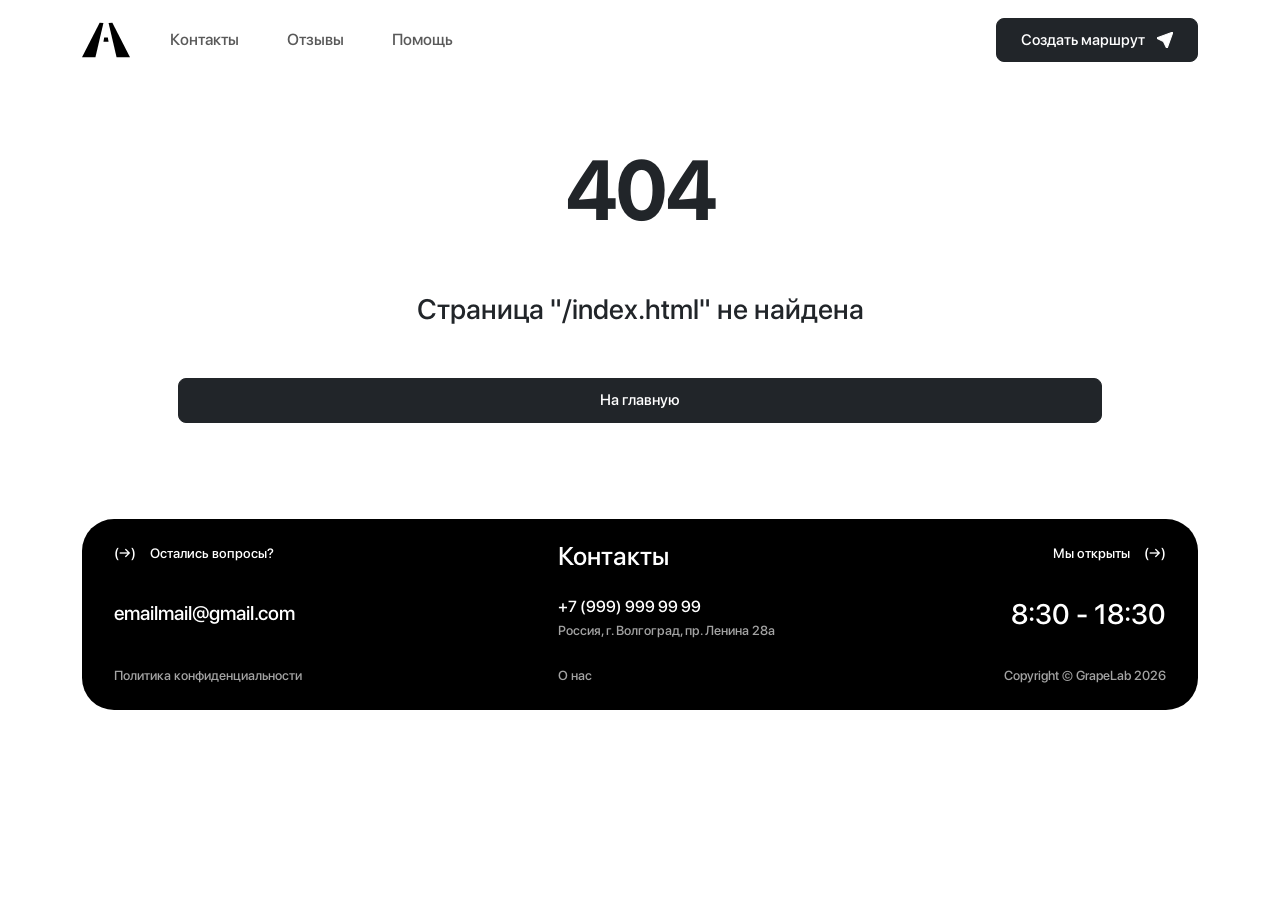
<file: index.html>
<!doctype html>
<html lang="en">
  <head>
    <meta charset="UTF-8" />
    <link rel="icon" type="image/svg+xml" href="/logo/way-minilogo-site.svg" />
    <meta name="viewport" content="width=device-width, initial-scale=1.0" />
    <title>WAY | Choose your travel</title>
    <script type="module" crossorigin src="/assets/index-leh6WQM9.js"></script>
    <link rel="stylesheet" crossorigin href="/assets/index-CyxxA2Vv.css">
  </head>
  <body>
    <div id="root"></div>
  </body>
</html>
</file>
<file: assets/index-CyxxA2Vv.css>
@charset "UTF-8";@font-face{font-family:SF-Pro-Display-Medium;src:url(/fonts/SFProDisplay/SF-Pro-Display-Medium.otf) format("opentype");font-display:swap}html{overflow-y:scroll;scrollbar-width:none;-ms-overflow-style:none}html::-webkit-scrollbar{display:none}:root{--bs-body-font-family: "SF-Pro-Display-Medium" !important;--bs-body-font-size: 1.125rem}body{min-width:20rem}.footer-shell{width:100%;padding:clamp(1.45rem,2vw,2rem) clamp(1.5rem,2.5vw,2.6rem) clamp(1.35rem,2vw,1.9rem);background:#000;color:#fff;border-radius:32px}.footer-grid{display:grid;grid-template-columns:minmax(0,1.05fr) minmax(0,.9fr) minmax(0,.9fr);gap:clamp(1.25rem,2.4vw,2.75rem);align-items:stretch}.footer-column{min-width:0;min-height:clamp(140px,10vw,180px);display:grid;grid-template-rows:auto 1fr auto;row-gap:clamp(.65rem,1vw,1rem)}.footer-column-center{justify-self:center}.footer-column-right{align-items:flex-end;justify-self:end;text-align:right}.footer-top{align-self:start}.footer-main{align-self:center}.footer-eyebrow{display:flex;align-items:center;gap:.85rem;font-size:clamp(.85rem,.9vw,1rem);line-height:1.2}.footer-eyebrow-right{justify-content:flex-end}.footer-arrow{font-size:clamp(.9rem,1vw,1.1rem)}.footer-email,.footer-phone{color:#fff;text-decoration:none}.footer-email{font-size:clamp(1.2rem,1.55vw,1.85rem);line-height:1.08;white-space:nowrap}.footer-title{margin:0;font-size:clamp(1.55rem,2vw,2.35rem);line-height:1;font-weight:500}.footer-contact-block{display:grid;row-gap:.4rem}.footer-phone{font-size:clamp(1rem,1.2vw,1.35rem);line-height:1.2}.footer-hours{margin:0;font-size:clamp(1.7rem,2.2vw,2.65rem);line-height:1;font-weight:500}.footer-muted{color:#ffffffa3;font-size:clamp(.82rem,.9vw,1rem);line-height:1.35}.footer-address{margin:0;max-width:none;white-space:nowrap}.footer-bottom-note{align-self:end;padding-top:0}@media(max-width:991.98px){.footer-grid{grid-template-columns:1fr}.footer-column,.footer-column-center,.footer-column-right{min-height:auto;align-items:center;justify-self:stretch;text-align:center;grid-template-rows:auto auto auto;row-gap:.75rem}.footer-email{white-space:normal}.footer-eyebrow,.footer-eyebrow-right{justify-content:center}.footer-address{white-space:normal}.footer-bottom-note{padding-top:0}}:root,:host{--ol-background-color: white;--ol-accent-background-color: #F5F5F5;--ol-subtle-background-color: rgba(128, 128, 128, .25);--ol-partial-background-color: rgba(255, 255, 255, .75);--ol-foreground-color: #333333;--ol-subtle-foreground-color: #666666;--ol-brand-color: #00AAFF}.ol-box{box-sizing:border-box;border-radius:2px;border:1.5px solid var(--ol-background-color);background-color:var(--ol-partial-background-color)}.ol-mouse-position{top:8px;right:8px;position:absolute}.ol-scale-line{background:var(--ol-partial-background-color);border-radius:4px;bottom:8px;left:8px;padding:2px;position:absolute}.ol-scale-line-inner{border:1px solid var(--ol-subtle-foreground-color);border-top:none;color:var(--ol-foreground-color);font-size:10px;text-align:center;margin:1px;will-change:contents,width;transition:all .25s}.ol-scale-bar{position:absolute;bottom:8px;left:8px}.ol-scale-bar-inner{display:flex}.ol-scale-step-marker{width:1px;height:15px;background-color:var(--ol-foreground-color);float:right;z-index:10}.ol-scale-step-text{position:absolute;bottom:-5px;font-size:10px;z-index:11;color:var(--ol-foreground-color);text-shadow:-1.5px 0 var(--ol-partial-background-color),0 1.5px var(--ol-partial-background-color),1.5px 0 var(--ol-partial-background-color),0 -1.5px var(--ol-partial-background-color)}.ol-scale-text{position:absolute;font-size:12px;text-align:center;bottom:25px;color:var(--ol-foreground-color);text-shadow:-1.5px 0 var(--ol-partial-background-color),0 1.5px var(--ol-partial-background-color),1.5px 0 var(--ol-partial-background-color),0 -1.5px var(--ol-partial-background-color)}.ol-scale-singlebar{position:relative;height:10px;z-index:9;box-sizing:border-box;border:1px solid var(--ol-foreground-color)}.ol-scale-singlebar-even{background-color:var(--ol-subtle-foreground-color)}.ol-scale-singlebar-odd{background-color:var(--ol-background-color)}.ol-unsupported{display:none}.ol-viewport,.ol-unselectable{-webkit-touch-callout:none;-webkit-user-select:none;-moz-user-select:none;user-select:none;-webkit-tap-highlight-color:transparent}.ol-viewport canvas{all:unset;overflow:hidden}.ol-viewport{touch-action:pan-x pan-y}.ol-selectable{-webkit-touch-callout:default;-webkit-user-select:text;-moz-user-select:text;user-select:text}.ol-grabbing{cursor:-webkit-grabbing;cursor:-moz-grabbing;cursor:grabbing}.ol-grab{cursor:move;cursor:-webkit-grab;cursor:-moz-grab;cursor:grab}.ol-control{position:absolute;background-color:var(--ol-subtle-background-color);border-radius:4px}.ol-zoom{top:.5em;left:.5em}.ol-rotate{top:.5em;right:.5em;transition:opacity .25s linear,visibility 0s linear}.ol-rotate.ol-hidden{opacity:0;visibility:hidden;transition:opacity .25s linear,visibility 0s linear .25s}.ol-zoom-extent{top:4.643em;left:.5em}.ol-full-screen{right:.5em;top:.5em}.ol-control button{display:block;margin:1px;padding:0;color:var(--ol-subtle-foreground-color);font-weight:700;text-decoration:none;font-size:inherit;text-align:center;height:1.375em;width:1.375em;line-height:.4em;background-color:var(--ol-background-color);border:none;border-radius:2px}.ol-control button::-moz-focus-inner{border:none;padding:0}.ol-zoom-extent button{line-height:1.4em}.ol-compass{display:block;font-weight:400;will-change:transform}.ol-touch .ol-control button{font-size:1.5em}.ol-touch .ol-zoom-extent{top:5.5em}.ol-control button:hover,.ol-control button:focus{text-decoration:none;outline:1px solid var(--ol-subtle-foreground-color);color:var(--ol-foreground-color)}.ol-zoom .ol-zoom-in{border-radius:2px 2px 0 0}.ol-zoom .ol-zoom-out{border-radius:0 0 2px 2px}.ol-attribution{text-align:right;bottom:.5em;right:.5em;max-width:calc(100% - 1.3em);display:flex;flex-flow:row-reverse;align-items:center}.ol-attribution a{color:var(--ol-subtle-foreground-color);text-decoration:none}.ol-attribution ul{margin:0;padding:1px .5em;color:var(--ol-foreground-color);text-shadow:0 0 2px var(--ol-background-color);font-size:12px}.ol-attribution li{display:inline;list-style:none}.ol-attribution li:not(:last-child):after{content:" "}.ol-attribution img{max-height:2em;max-width:inherit;vertical-align:middle}.ol-attribution button{flex-shrink:0}.ol-attribution.ol-collapsed ul{display:none}.ol-attribution:not(.ol-collapsed){background:var(--ol-partial-background-color)}.ol-attribution.ol-uncollapsible{bottom:0;right:0;border-radius:4px 0 0}.ol-attribution.ol-uncollapsible img{margin-top:-.2em;max-height:1.6em}.ol-attribution.ol-uncollapsible button{display:none}.ol-zoomslider{top:4.5em;left:.5em;height:200px}.ol-zoomslider button{position:relative;height:10px}.ol-touch .ol-zoomslider{top:5.5em}.ol-overviewmap{left:.5em;bottom:.5em}.ol-overviewmap.ol-uncollapsible{bottom:0;left:0;border-radius:0 4px 0 0}.ol-overviewmap .ol-overviewmap-map,.ol-overviewmap button{display:block}.ol-overviewmap .ol-overviewmap-map{border:1px solid var(--ol-subtle-foreground-color);height:150px;width:150px}.ol-overviewmap:not(.ol-collapsed) button{bottom:0;left:0;position:absolute}.ol-overviewmap.ol-collapsed .ol-overviewmap-map,.ol-overviewmap.ol-uncollapsible button{display:none}.ol-overviewmap:not(.ol-collapsed){background:var(--ol-subtle-background-color)}.ol-overviewmap-box{border:1.5px dotted var(--ol-subtle-foreground-color)}.ol-overviewmap .ol-overviewmap-box:hover{cursor:move}.ol-overviewmap .ol-viewport:hover{cursor:pointer}:root,[data-bs-theme=light]{--bs-blue:#0d6efd;--bs-indigo:#6610f2;--bs-purple:#6f42c1;--bs-pink:#d63384;--bs-red:#dc3545;--bs-orange:#fd7e14;--bs-yellow:#ffc107;--bs-green:#198754;--bs-teal:#20c997;--bs-cyan:#0dcaf0;--bs-black:#000;--bs-white:#fff;--bs-gray:#6c757d;--bs-gray-dark:#343a40;--bs-gray-100:#f8f9fa;--bs-gray-200:#e9ecef;--bs-gray-300:#dee2e6;--bs-gray-400:#ced4da;--bs-gray-500:#adb5bd;--bs-gray-600:#6c757d;--bs-gray-700:#495057;--bs-gray-800:#343a40;--bs-gray-900:#212529;--bs-primary:#0d6efd;--bs-secondary:#6c757d;--bs-success:#198754;--bs-info:#0dcaf0;--bs-warning:#ffc107;--bs-danger:#dc3545;--bs-light:#f8f9fa;--bs-dark:#212529;--bs-primary-rgb:13,110,253;--bs-secondary-rgb:108,117,125;--bs-success-rgb:25,135,84;--bs-info-rgb:13,202,240;--bs-warning-rgb:255,193,7;--bs-danger-rgb:220,53,69;--bs-light-rgb:248,249,250;--bs-dark-rgb:33,37,41;--bs-primary-text-emphasis:#052c65;--bs-secondary-text-emphasis:#2b2f32;--bs-success-text-emphasis:#0a3622;--bs-info-text-emphasis:#055160;--bs-warning-text-emphasis:#664d03;--bs-danger-text-emphasis:#58151c;--bs-light-text-emphasis:#495057;--bs-dark-text-emphasis:#495057;--bs-primary-bg-subtle:#cfe2ff;--bs-secondary-bg-subtle:#e2e3e5;--bs-success-bg-subtle:#d1e7dd;--bs-info-bg-subtle:#cff4fc;--bs-warning-bg-subtle:#fff3cd;--bs-danger-bg-subtle:#f8d7da;--bs-light-bg-subtle:#fcfcfd;--bs-dark-bg-subtle:#ced4da;--bs-primary-border-subtle:#9ec5fe;--bs-secondary-border-subtle:#c4c8cb;--bs-success-border-subtle:#a3cfbb;--bs-info-border-subtle:#9eeaf9;--bs-warning-border-subtle:#ffe69c;--bs-danger-border-subtle:#f1aeb5;--bs-light-border-subtle:#e9ecef;--bs-dark-border-subtle:#adb5bd;--bs-white-rgb:255,255,255;--bs-black-rgb:0,0,0;--bs-font-sans-serif:system-ui,-apple-system,"Segoe UI",Roboto,"Helvetica Neue","Noto Sans","Liberation Sans",Arial,sans-serif,"Apple Color Emoji","Segoe UI Emoji","Segoe UI Symbol","Noto Color Emoji";--bs-font-monospace:SFMono-Regular,Menlo,Monaco,Consolas,"Liberation Mono","Courier New",monospace;--bs-gradient:linear-gradient(180deg, rgba(255, 255, 255, .15), rgba(255, 255, 255, 0));--bs-body-font-family:var(--bs-font-sans-serif);--bs-body-font-size:1rem;--bs-body-font-weight:400;--bs-body-line-height:1.5;--bs-body-color:#212529;--bs-body-color-rgb:33,37,41;--bs-body-bg:#fff;--bs-body-bg-rgb:255,255,255;--bs-emphasis-color:#000;--bs-emphasis-color-rgb:0,0,0;--bs-secondary-color:rgba(33, 37, 41, .75);--bs-secondary-color-rgb:33,37,41;--bs-secondary-bg:#e9ecef;--bs-secondary-bg-rgb:233,236,239;--bs-tertiary-color:rgba(33, 37, 41, .5);--bs-tertiary-color-rgb:33,37,41;--bs-tertiary-bg:#f8f9fa;--bs-tertiary-bg-rgb:248,249,250;--bs-heading-color:inherit;--bs-link-color:#0d6efd;--bs-link-color-rgb:13,110,253;--bs-link-decoration:underline;--bs-link-hover-color:#0a58ca;--bs-link-hover-color-rgb:10,88,202;--bs-code-color:#d63384;--bs-highlight-color:#212529;--bs-highlight-bg:#fff3cd;--bs-border-width:1px;--bs-border-style:solid;--bs-border-color:#dee2e6;--bs-border-color-translucent:rgba(0, 0, 0, .175);--bs-border-radius:.375rem;--bs-border-radius-sm:.25rem;--bs-border-radius-lg:.5rem;--bs-border-radius-xl:1rem;--bs-border-radius-xxl:2rem;--bs-border-radius-2xl:var(--bs-border-radius-xxl);--bs-border-radius-pill:50rem;--bs-box-shadow:0 .5rem 1rem rgba(0, 0, 0, .15);--bs-box-shadow-sm:0 .125rem .25rem rgba(0, 0, 0, .075);--bs-box-shadow-lg:0 1rem 3rem rgba(0, 0, 0, .175);--bs-box-shadow-inset:inset 0 1px 2px rgba(0, 0, 0, .075);--bs-focus-ring-width:.25rem;--bs-focus-ring-opacity:.25;--bs-focus-ring-color:rgba(13, 110, 253, .25);--bs-form-valid-color:#198754;--bs-form-valid-border-color:#198754;--bs-form-invalid-color:#dc3545;--bs-form-invalid-border-color:#dc3545}[data-bs-theme=dark]{color-scheme:dark;--bs-body-color:#dee2e6;--bs-body-color-rgb:222,226,230;--bs-body-bg:#212529;--bs-body-bg-rgb:33,37,41;--bs-emphasis-color:#fff;--bs-emphasis-color-rgb:255,255,255;--bs-secondary-color:rgba(222, 226, 230, .75);--bs-secondary-color-rgb:222,226,230;--bs-secondary-bg:#343a40;--bs-secondary-bg-rgb:52,58,64;--bs-tertiary-color:rgba(222, 226, 230, .5);--bs-tertiary-color-rgb:222,226,230;--bs-tertiary-bg:#2b3035;--bs-tertiary-bg-rgb:43,48,53;--bs-primary-text-emphasis:#6ea8fe;--bs-secondary-text-emphasis:#a7acb1;--bs-success-text-emphasis:#75b798;--bs-info-text-emphasis:#6edff6;--bs-warning-text-emphasis:#ffda6a;--bs-danger-text-emphasis:#ea868f;--bs-light-text-emphasis:#f8f9fa;--bs-dark-text-emphasis:#dee2e6;--bs-primary-bg-subtle:#031633;--bs-secondary-bg-subtle:#161719;--bs-success-bg-subtle:#051b11;--bs-info-bg-subtle:#032830;--bs-warning-bg-subtle:#332701;--bs-danger-bg-subtle:#2c0b0e;--bs-light-bg-subtle:#343a40;--bs-dark-bg-subtle:#1a1d20;--bs-primary-border-subtle:#084298;--bs-secondary-border-subtle:#41464b;--bs-success-border-subtle:#0f5132;--bs-info-border-subtle:#087990;--bs-warning-border-subtle:#997404;--bs-danger-border-subtle:#842029;--bs-light-border-subtle:#495057;--bs-dark-border-subtle:#343a40;--bs-heading-color:inherit;--bs-link-color:#6ea8fe;--bs-link-hover-color:#8bb9fe;--bs-link-color-rgb:110,168,254;--bs-link-hover-color-rgb:139,185,254;--bs-code-color:#e685b5;--bs-highlight-color:#dee2e6;--bs-highlight-bg:#664d03;--bs-border-color:#495057;--bs-border-color-translucent:rgba(255, 255, 255, .15);--bs-form-valid-color:#75b798;--bs-form-valid-border-color:#75b798;--bs-form-invalid-color:#ea868f;--bs-form-invalid-border-color:#ea868f}*,:after,:before{box-sizing:border-box}@media(prefers-reduced-motion:no-preference){:root{scroll-behavior:smooth}}body{margin:0;font-family:var(--bs-body-font-family);font-size:var(--bs-body-font-size);font-weight:var(--bs-body-font-weight);line-height:var(--bs-body-line-height);color:var(--bs-body-color);text-align:var(--bs-body-text-align);background-color:var(--bs-body-bg);-webkit-text-size-adjust:100%;-webkit-tap-highlight-color:transparent}hr{margin:1rem 0;color:inherit;border:0;border-top:var(--bs-border-width) solid;opacity:.25}.h1,.h2,.h3,.h4,.h5,.h6,h1,h2,h3,h4,h5,h6{margin-top:0;margin-bottom:.5rem;font-weight:500;line-height:1.2;color:var(--bs-heading-color)}.h1,h1{font-size:calc(1.375rem + 1.5vw)}@media(min-width:1200px){.h1,h1{font-size:2.5rem}}.h2,h2{font-size:calc(1.325rem + .9vw)}@media(min-width:1200px){.h2,h2{font-size:2rem}}.h3,h3{font-size:calc(1.3rem + .6vw)}@media(min-width:1200px){.h3,h3{font-size:1.75rem}}.h4,h4{font-size:calc(1.275rem + .3vw)}@media(min-width:1200px){.h4,h4{font-size:1.5rem}}.h5,h5{font-size:1.25rem}.h6,h6{font-size:1rem}p{margin-top:0;margin-bottom:1rem}abbr[title]{-webkit-text-decoration:underline dotted;text-decoration:underline dotted;cursor:help;-webkit-text-decoration-skip-ink:none;text-decoration-skip-ink:none}address{margin-bottom:1rem;font-style:normal;line-height:inherit}ol,ul{padding-left:2rem}dl,ol,ul{margin-top:0;margin-bottom:1rem}ol ol,ol ul,ul ol,ul ul{margin-bottom:0}dt{font-weight:700}dd{margin-bottom:.5rem;margin-left:0}blockquote{margin:0 0 1rem}b,strong{font-weight:bolder}.small,small{font-size:.875em}.mark,mark{padding:.1875em;color:var(--bs-highlight-color);background-color:var(--bs-highlight-bg)}sub,sup{position:relative;font-size:.75em;line-height:0;vertical-align:baseline}sub{bottom:-.25em}sup{top:-.5em}a{color:rgba(var(--bs-link-color-rgb),var(--bs-link-opacity,1));text-decoration:underline}a:hover{--bs-link-color-rgb:var(--bs-link-hover-color-rgb)}a:not([href]):not([class]),a:not([href]):not([class]):hover{color:inherit;text-decoration:none}code,kbd,pre,samp{font-family:var(--bs-font-monospace);font-size:1em}pre{display:block;margin-top:0;margin-bottom:1rem;overflow:auto;font-size:.875em}pre code{font-size:inherit;color:inherit;word-break:normal}code{font-size:.875em;color:var(--bs-code-color);word-wrap:break-word}a>code{color:inherit}kbd{padding:.1875rem .375rem;font-size:.875em;color:var(--bs-body-bg);background-color:var(--bs-body-color);border-radius:.25rem}kbd kbd{padding:0;font-size:1em}figure{margin:0 0 1rem}img,svg{vertical-align:middle}table{caption-side:bottom;border-collapse:collapse}caption{padding-top:.5rem;padding-bottom:.5rem;color:var(--bs-secondary-color);text-align:left}th{text-align:inherit;text-align:-webkit-match-parent}tbody,td,tfoot,th,thead,tr{border-color:inherit;border-style:solid;border-width:0}label{display:inline-block}button{border-radius:0}button:focus:not(:focus-visible){outline:0}button,input,optgroup,select,textarea{margin:0;font-family:inherit;font-size:inherit;line-height:inherit}button,select{text-transform:none}[role=button]{cursor:pointer}select{word-wrap:normal}select:disabled{opacity:1}[list]:not([type=date]):not([type=datetime-local]):not([type=month]):not([type=week]):not([type=time])::-webkit-calendar-picker-indicator{display:none!important}[type=button],[type=reset],[type=submit],button{-webkit-appearance:button}[type=button]:not(:disabled),[type=reset]:not(:disabled),[type=submit]:not(:disabled),button:not(:disabled){cursor:pointer}::-moz-focus-inner{padding:0;border-style:none}textarea{resize:vertical}fieldset{min-width:0;padding:0;margin:0;border:0}legend{float:left;width:100%;padding:0;margin-bottom:.5rem;line-height:inherit;font-size:calc(1.275rem + .3vw)}@media(min-width:1200px){legend{font-size:1.5rem}}legend+*{clear:left}::-webkit-datetime-edit-day-field,::-webkit-datetime-edit-fields-wrapper,::-webkit-datetime-edit-hour-field,::-webkit-datetime-edit-minute,::-webkit-datetime-edit-month-field,::-webkit-datetime-edit-text,::-webkit-datetime-edit-year-field{padding:0}::-webkit-inner-spin-button{height:auto}[type=search]{-webkit-appearance:textfield;outline-offset:-2px}[type=search]::-webkit-search-cancel-button{cursor:pointer;filter:grayscale(1)}::-webkit-search-decoration{-webkit-appearance:none}::-webkit-color-swatch-wrapper{padding:0}::-webkit-file-upload-button{font:inherit;-webkit-appearance:button}::file-selector-button{font:inherit;-webkit-appearance:button}output{display:inline-block}iframe{border:0}summary{display:list-item;cursor:pointer}progress{vertical-align:baseline}[hidden]{display:none!important}.lead{font-size:1.25rem;font-weight:300}.display-1{font-weight:300;line-height:1.2;font-size:calc(1.625rem + 4.5vw)}@media(min-width:1200px){.display-1{font-size:5rem}}.display-2{font-weight:300;line-height:1.2;font-size:calc(1.575rem + 3.9vw)}@media(min-width:1200px){.display-2{font-size:4.5rem}}.display-3{font-weight:300;line-height:1.2;font-size:calc(1.525rem + 3.3vw)}@media(min-width:1200px){.display-3{font-size:4rem}}.display-4{font-weight:300;line-height:1.2;font-size:calc(1.475rem + 2.7vw)}@media(min-width:1200px){.display-4{font-size:3.5rem}}.display-5{font-weight:300;line-height:1.2;font-size:calc(1.425rem + 2.1vw)}@media(min-width:1200px){.display-5{font-size:3rem}}.display-6{font-weight:300;line-height:1.2;font-size:calc(1.375rem + 1.5vw)}@media(min-width:1200px){.display-6{font-size:2.5rem}}.list-unstyled,.list-inline{padding-left:0;list-style:none}.list-inline-item{display:inline-block}.list-inline-item:not(:last-child){margin-right:.5rem}.initialism{font-size:.875em;text-transform:uppercase}.blockquote{margin-bottom:1rem;font-size:1.25rem}.blockquote>:last-child{margin-bottom:0}.blockquote-footer{margin-top:-1rem;margin-bottom:1rem;font-size:.875em;color:#6c757d}.blockquote-footer:before{content:"— "}.img-fluid{max-width:100%;height:auto}.img-thumbnail{padding:.25rem;background-color:var(--bs-body-bg);border:var(--bs-border-width) solid var(--bs-border-color);border-radius:var(--bs-border-radius);max-width:100%;height:auto}.figure{display:inline-block}.figure-img{margin-bottom:.5rem;line-height:1}.figure-caption{font-size:.875em;color:var(--bs-secondary-color)}.container,.container-fluid,.container-lg,.container-md,.container-sm,.container-xl,.container-xxl{--bs-gutter-x:1.5rem;--bs-gutter-y:0;width:100%;padding-right:calc(var(--bs-gutter-x) * .5);padding-left:calc(var(--bs-gutter-x) * .5);margin-right:auto;margin-left:auto}@media(min-width:576px){.container,.container-sm{max-width:540px}}@media(min-width:768px){.container,.container-md,.container-sm{max-width:720px}}@media(min-width:992px){.container,.container-lg,.container-md,.container-sm{max-width:960px}}@media(min-width:1200px){.container,.container-lg,.container-md,.container-sm,.container-xl{max-width:1140px}}@media(min-width:1400px){.container,.container-lg,.container-md,.container-sm,.container-xl,.container-xxl{max-width:1320px}}:root{--bs-breakpoint-xs:0;--bs-breakpoint-sm:576px;--bs-breakpoint-md:768px;--bs-breakpoint-lg:992px;--bs-breakpoint-xl:1200px;--bs-breakpoint-xxl:1400px}.row{--bs-gutter-x:1.5rem;--bs-gutter-y:0;display:flex;flex-wrap:wrap;margin-top:calc(-1 * var(--bs-gutter-y));margin-right:calc(-.5 * var(--bs-gutter-x));margin-left:calc(-.5 * var(--bs-gutter-x))}.row>*{flex-shrink:0;width:100%;max-width:100%;padding-right:calc(var(--bs-gutter-x) * .5);padding-left:calc(var(--bs-gutter-x) * .5);margin-top:var(--bs-gutter-y)}.col{flex:1 0 0}.row-cols-auto>*{flex:0 0 auto;width:auto}.row-cols-1>*{flex:0 0 auto;width:100%}.row-cols-2>*{flex:0 0 auto;width:50%}.row-cols-3>*{flex:0 0 auto;width:33.33333333%}.row-cols-4>*{flex:0 0 auto;width:25%}.row-cols-5>*{flex:0 0 auto;width:20%}.row-cols-6>*{flex:0 0 auto;width:16.66666667%}.col-auto{flex:0 0 auto;width:auto}.col-1{flex:0 0 auto;width:8.33333333%}.col-2{flex:0 0 auto;width:16.66666667%}.col-3{flex:0 0 auto;width:25%}.col-4{flex:0 0 auto;width:33.33333333%}.col-5{flex:0 0 auto;width:41.66666667%}.col-6{flex:0 0 auto;width:50%}.col-7{flex:0 0 auto;width:58.33333333%}.col-8{flex:0 0 auto;width:66.66666667%}.col-9{flex:0 0 auto;width:75%}.col-10{flex:0 0 auto;width:83.33333333%}.col-11{flex:0 0 auto;width:91.66666667%}.col-12{flex:0 0 auto;width:100%}.offset-1{margin-left:8.33333333%}.offset-2{margin-left:16.66666667%}.offset-3{margin-left:25%}.offset-4{margin-left:33.33333333%}.offset-5{margin-left:41.66666667%}.offset-6{margin-left:50%}.offset-7{margin-left:58.33333333%}.offset-8{margin-left:66.66666667%}.offset-9{margin-left:75%}.offset-10{margin-left:83.33333333%}.offset-11{margin-left:91.66666667%}.g-0,.gx-0{--bs-gutter-x:0}.g-0,.gy-0{--bs-gutter-y:0}.g-1,.gx-1{--bs-gutter-x:.25rem}.g-1,.gy-1{--bs-gutter-y:.25rem}.g-2,.gx-2{--bs-gutter-x:.5rem}.g-2,.gy-2{--bs-gutter-y:.5rem}.g-3,.gx-3{--bs-gutter-x:1rem}.g-3,.gy-3{--bs-gutter-y:1rem}.g-4,.gx-4{--bs-gutter-x:1.5rem}.g-4,.gy-4{--bs-gutter-y:1.5rem}.g-5,.gx-5{--bs-gutter-x:3rem}.g-5,.gy-5{--bs-gutter-y:3rem}@media(min-width:576px){.col-sm{flex:1 0 0}.row-cols-sm-auto>*{flex:0 0 auto;width:auto}.row-cols-sm-1>*{flex:0 0 auto;width:100%}.row-cols-sm-2>*{flex:0 0 auto;width:50%}.row-cols-sm-3>*{flex:0 0 auto;width:33.33333333%}.row-cols-sm-4>*{flex:0 0 auto;width:25%}.row-cols-sm-5>*{flex:0 0 auto;width:20%}.row-cols-sm-6>*{flex:0 0 auto;width:16.66666667%}.col-sm-auto{flex:0 0 auto;width:auto}.col-sm-1{flex:0 0 auto;width:8.33333333%}.col-sm-2{flex:0 0 auto;width:16.66666667%}.col-sm-3{flex:0 0 auto;width:25%}.col-sm-4{flex:0 0 auto;width:33.33333333%}.col-sm-5{flex:0 0 auto;width:41.66666667%}.col-sm-6{flex:0 0 auto;width:50%}.col-sm-7{flex:0 0 auto;width:58.33333333%}.col-sm-8{flex:0 0 auto;width:66.66666667%}.col-sm-9{flex:0 0 auto;width:75%}.col-sm-10{flex:0 0 auto;width:83.33333333%}.col-sm-11{flex:0 0 auto;width:91.66666667%}.col-sm-12{flex:0 0 auto;width:100%}.offset-sm-0{margin-left:0}.offset-sm-1{margin-left:8.33333333%}.offset-sm-2{margin-left:16.66666667%}.offset-sm-3{margin-left:25%}.offset-sm-4{margin-left:33.33333333%}.offset-sm-5{margin-left:41.66666667%}.offset-sm-6{margin-left:50%}.offset-sm-7{margin-left:58.33333333%}.offset-sm-8{margin-left:66.66666667%}.offset-sm-9{margin-left:75%}.offset-sm-10{margin-left:83.33333333%}.offset-sm-11{margin-left:91.66666667%}.g-sm-0,.gx-sm-0{--bs-gutter-x:0}.g-sm-0,.gy-sm-0{--bs-gutter-y:0}.g-sm-1,.gx-sm-1{--bs-gutter-x:.25rem}.g-sm-1,.gy-sm-1{--bs-gutter-y:.25rem}.g-sm-2,.gx-sm-2{--bs-gutter-x:.5rem}.g-sm-2,.gy-sm-2{--bs-gutter-y:.5rem}.g-sm-3,.gx-sm-3{--bs-gutter-x:1rem}.g-sm-3,.gy-sm-3{--bs-gutter-y:1rem}.g-sm-4,.gx-sm-4{--bs-gutter-x:1.5rem}.g-sm-4,.gy-sm-4{--bs-gutter-y:1.5rem}.g-sm-5,.gx-sm-5{--bs-gutter-x:3rem}.g-sm-5,.gy-sm-5{--bs-gutter-y:3rem}}@media(min-width:768px){.col-md{flex:1 0 0}.row-cols-md-auto>*{flex:0 0 auto;width:auto}.row-cols-md-1>*{flex:0 0 auto;width:100%}.row-cols-md-2>*{flex:0 0 auto;width:50%}.row-cols-md-3>*{flex:0 0 auto;width:33.33333333%}.row-cols-md-4>*{flex:0 0 auto;width:25%}.row-cols-md-5>*{flex:0 0 auto;width:20%}.row-cols-md-6>*{flex:0 0 auto;width:16.66666667%}.col-md-auto{flex:0 0 auto;width:auto}.col-md-1{flex:0 0 auto;width:8.33333333%}.col-md-2{flex:0 0 auto;width:16.66666667%}.col-md-3{flex:0 0 auto;width:25%}.col-md-4{flex:0 0 auto;width:33.33333333%}.col-md-5{flex:0 0 auto;width:41.66666667%}.col-md-6{flex:0 0 auto;width:50%}.col-md-7{flex:0 0 auto;width:58.33333333%}.col-md-8{flex:0 0 auto;width:66.66666667%}.col-md-9{flex:0 0 auto;width:75%}.col-md-10{flex:0 0 auto;width:83.33333333%}.col-md-11{flex:0 0 auto;width:91.66666667%}.col-md-12{flex:0 0 auto;width:100%}.offset-md-0{margin-left:0}.offset-md-1{margin-left:8.33333333%}.offset-md-2{margin-left:16.66666667%}.offset-md-3{margin-left:25%}.offset-md-4{margin-left:33.33333333%}.offset-md-5{margin-left:41.66666667%}.offset-md-6{margin-left:50%}.offset-md-7{margin-left:58.33333333%}.offset-md-8{margin-left:66.66666667%}.offset-md-9{margin-left:75%}.offset-md-10{margin-left:83.33333333%}.offset-md-11{margin-left:91.66666667%}.g-md-0,.gx-md-0{--bs-gutter-x:0}.g-md-0,.gy-md-0{--bs-gutter-y:0}.g-md-1,.gx-md-1{--bs-gutter-x:.25rem}.g-md-1,.gy-md-1{--bs-gutter-y:.25rem}.g-md-2,.gx-md-2{--bs-gutter-x:.5rem}.g-md-2,.gy-md-2{--bs-gutter-y:.5rem}.g-md-3,.gx-md-3{--bs-gutter-x:1rem}.g-md-3,.gy-md-3{--bs-gutter-y:1rem}.g-md-4,.gx-md-4{--bs-gutter-x:1.5rem}.g-md-4,.gy-md-4{--bs-gutter-y:1.5rem}.g-md-5,.gx-md-5{--bs-gutter-x:3rem}.g-md-5,.gy-md-5{--bs-gutter-y:3rem}}@media(min-width:992px){.col-lg{flex:1 0 0}.row-cols-lg-auto>*{flex:0 0 auto;width:auto}.row-cols-lg-1>*{flex:0 0 auto;width:100%}.row-cols-lg-2>*{flex:0 0 auto;width:50%}.row-cols-lg-3>*{flex:0 0 auto;width:33.33333333%}.row-cols-lg-4>*{flex:0 0 auto;width:25%}.row-cols-lg-5>*{flex:0 0 auto;width:20%}.row-cols-lg-6>*{flex:0 0 auto;width:16.66666667%}.col-lg-auto{flex:0 0 auto;width:auto}.col-lg-1{flex:0 0 auto;width:8.33333333%}.col-lg-2{flex:0 0 auto;width:16.66666667%}.col-lg-3{flex:0 0 auto;width:25%}.col-lg-4{flex:0 0 auto;width:33.33333333%}.col-lg-5{flex:0 0 auto;width:41.66666667%}.col-lg-6{flex:0 0 auto;width:50%}.col-lg-7{flex:0 0 auto;width:58.33333333%}.col-lg-8{flex:0 0 auto;width:66.66666667%}.col-lg-9{flex:0 0 auto;width:75%}.col-lg-10{flex:0 0 auto;width:83.33333333%}.col-lg-11{flex:0 0 auto;width:91.66666667%}.col-lg-12{flex:0 0 auto;width:100%}.offset-lg-0{margin-left:0}.offset-lg-1{margin-left:8.33333333%}.offset-lg-2{margin-left:16.66666667%}.offset-lg-3{margin-left:25%}.offset-lg-4{margin-left:33.33333333%}.offset-lg-5{margin-left:41.66666667%}.offset-lg-6{margin-left:50%}.offset-lg-7{margin-left:58.33333333%}.offset-lg-8{margin-left:66.66666667%}.offset-lg-9{margin-left:75%}.offset-lg-10{margin-left:83.33333333%}.offset-lg-11{margin-left:91.66666667%}.g-lg-0,.gx-lg-0{--bs-gutter-x:0}.g-lg-0,.gy-lg-0{--bs-gutter-y:0}.g-lg-1,.gx-lg-1{--bs-gutter-x:.25rem}.g-lg-1,.gy-lg-1{--bs-gutter-y:.25rem}.g-lg-2,.gx-lg-2{--bs-gutter-x:.5rem}.g-lg-2,.gy-lg-2{--bs-gutter-y:.5rem}.g-lg-3,.gx-lg-3{--bs-gutter-x:1rem}.g-lg-3,.gy-lg-3{--bs-gutter-y:1rem}.g-lg-4,.gx-lg-4{--bs-gutter-x:1.5rem}.g-lg-4,.gy-lg-4{--bs-gutter-y:1.5rem}.g-lg-5,.gx-lg-5{--bs-gutter-x:3rem}.g-lg-5,.gy-lg-5{--bs-gutter-y:3rem}}@media(min-width:1200px){.col-xl{flex:1 0 0}.row-cols-xl-auto>*{flex:0 0 auto;width:auto}.row-cols-xl-1>*{flex:0 0 auto;width:100%}.row-cols-xl-2>*{flex:0 0 auto;width:50%}.row-cols-xl-3>*{flex:0 0 auto;width:33.33333333%}.row-cols-xl-4>*{flex:0 0 auto;width:25%}.row-cols-xl-5>*{flex:0 0 auto;width:20%}.row-cols-xl-6>*{flex:0 0 auto;width:16.66666667%}.col-xl-auto{flex:0 0 auto;width:auto}.col-xl-1{flex:0 0 auto;width:8.33333333%}.col-xl-2{flex:0 0 auto;width:16.66666667%}.col-xl-3{flex:0 0 auto;width:25%}.col-xl-4{flex:0 0 auto;width:33.33333333%}.col-xl-5{flex:0 0 auto;width:41.66666667%}.col-xl-6{flex:0 0 auto;width:50%}.col-xl-7{flex:0 0 auto;width:58.33333333%}.col-xl-8{flex:0 0 auto;width:66.66666667%}.col-xl-9{flex:0 0 auto;width:75%}.col-xl-10{flex:0 0 auto;width:83.33333333%}.col-xl-11{flex:0 0 auto;width:91.66666667%}.col-xl-12{flex:0 0 auto;width:100%}.offset-xl-0{margin-left:0}.offset-xl-1{margin-left:8.33333333%}.offset-xl-2{margin-left:16.66666667%}.offset-xl-3{margin-left:25%}.offset-xl-4{margin-left:33.33333333%}.offset-xl-5{margin-left:41.66666667%}.offset-xl-6{margin-left:50%}.offset-xl-7{margin-left:58.33333333%}.offset-xl-8{margin-left:66.66666667%}.offset-xl-9{margin-left:75%}.offset-xl-10{margin-left:83.33333333%}.offset-xl-11{margin-left:91.66666667%}.g-xl-0,.gx-xl-0{--bs-gutter-x:0}.g-xl-0,.gy-xl-0{--bs-gutter-y:0}.g-xl-1,.gx-xl-1{--bs-gutter-x:.25rem}.g-xl-1,.gy-xl-1{--bs-gutter-y:.25rem}.g-xl-2,.gx-xl-2{--bs-gutter-x:.5rem}.g-xl-2,.gy-xl-2{--bs-gutter-y:.5rem}.g-xl-3,.gx-xl-3{--bs-gutter-x:1rem}.g-xl-3,.gy-xl-3{--bs-gutter-y:1rem}.g-xl-4,.gx-xl-4{--bs-gutter-x:1.5rem}.g-xl-4,.gy-xl-4{--bs-gutter-y:1.5rem}.g-xl-5,.gx-xl-5{--bs-gutter-x:3rem}.g-xl-5,.gy-xl-5{--bs-gutter-y:3rem}}@media(min-width:1400px){.col-xxl{flex:1 0 0}.row-cols-xxl-auto>*{flex:0 0 auto;width:auto}.row-cols-xxl-1>*{flex:0 0 auto;width:100%}.row-cols-xxl-2>*{flex:0 0 auto;width:50%}.row-cols-xxl-3>*{flex:0 0 auto;width:33.33333333%}.row-cols-xxl-4>*{flex:0 0 auto;width:25%}.row-cols-xxl-5>*{flex:0 0 auto;width:20%}.row-cols-xxl-6>*{flex:0 0 auto;width:16.66666667%}.col-xxl-auto{flex:0 0 auto;width:auto}.col-xxl-1{flex:0 0 auto;width:8.33333333%}.col-xxl-2{flex:0 0 auto;width:16.66666667%}.col-xxl-3{flex:0 0 auto;width:25%}.col-xxl-4{flex:0 0 auto;width:33.33333333%}.col-xxl-5{flex:0 0 auto;width:41.66666667%}.col-xxl-6{flex:0 0 auto;width:50%}.col-xxl-7{flex:0 0 auto;width:58.33333333%}.col-xxl-8{flex:0 0 auto;width:66.66666667%}.col-xxl-9{flex:0 0 auto;width:75%}.col-xxl-10{flex:0 0 auto;width:83.33333333%}.col-xxl-11{flex:0 0 auto;width:91.66666667%}.col-xxl-12{flex:0 0 auto;width:100%}.offset-xxl-0{margin-left:0}.offset-xxl-1{margin-left:8.33333333%}.offset-xxl-2{margin-left:16.66666667%}.offset-xxl-3{margin-left:25%}.offset-xxl-4{margin-left:33.33333333%}.offset-xxl-5{margin-left:41.66666667%}.offset-xxl-6{margin-left:50%}.offset-xxl-7{margin-left:58.33333333%}.offset-xxl-8{margin-left:66.66666667%}.offset-xxl-9{margin-left:75%}.offset-xxl-10{margin-left:83.33333333%}.offset-xxl-11{margin-left:91.66666667%}.g-xxl-0,.gx-xxl-0{--bs-gutter-x:0}.g-xxl-0,.gy-xxl-0{--bs-gutter-y:0}.g-xxl-1,.gx-xxl-1{--bs-gutter-x:.25rem}.g-xxl-1,.gy-xxl-1{--bs-gutter-y:.25rem}.g-xxl-2,.gx-xxl-2{--bs-gutter-x:.5rem}.g-xxl-2,.gy-xxl-2{--bs-gutter-y:.5rem}.g-xxl-3,.gx-xxl-3{--bs-gutter-x:1rem}.g-xxl-3,.gy-xxl-3{--bs-gutter-y:1rem}.g-xxl-4,.gx-xxl-4{--bs-gutter-x:1.5rem}.g-xxl-4,.gy-xxl-4{--bs-gutter-y:1.5rem}.g-xxl-5,.gx-xxl-5{--bs-gutter-x:3rem}.g-xxl-5,.gy-xxl-5{--bs-gutter-y:3rem}}.table{--bs-table-color-type:initial;--bs-table-bg-type:initial;--bs-table-color-state:initial;--bs-table-bg-state:initial;--bs-table-color:var(--bs-emphasis-color);--bs-table-bg:var(--bs-body-bg);--bs-table-border-color:var(--bs-border-color);--bs-table-accent-bg:transparent;--bs-table-striped-color:var(--bs-emphasis-color);--bs-table-striped-bg:rgba(var(--bs-emphasis-color-rgb), .05);--bs-table-active-color:var(--bs-emphasis-color);--bs-table-active-bg:rgba(var(--bs-emphasis-color-rgb), .1);--bs-table-hover-color:var(--bs-emphasis-color);--bs-table-hover-bg:rgba(var(--bs-emphasis-color-rgb), .075);width:100%;margin-bottom:1rem;vertical-align:top;border-color:var(--bs-table-border-color)}.table>:not(caption)>*>*{padding:.5rem;color:var(--bs-table-color-state,var(--bs-table-color-type,var(--bs-table-color)));background-color:var(--bs-table-bg);border-bottom-width:var(--bs-border-width);box-shadow:inset 0 0 0 9999px var(--bs-table-bg-state,var(--bs-table-bg-type,var(--bs-table-accent-bg)))}.table>tbody{vertical-align:inherit}.table>thead{vertical-align:bottom}.table-group-divider{border-top:calc(var(--bs-border-width) * 2) solid currentcolor}.caption-top{caption-side:top}.table-sm>:not(caption)>*>*{padding:.25rem}.table-bordered>:not(caption)>*{border-width:var(--bs-border-width) 0}.table-bordered>:not(caption)>*>*{border-width:0 var(--bs-border-width)}.table-borderless>:not(caption)>*>*{border-bottom-width:0}.table-borderless>:not(:first-child){border-top-width:0}.table-striped>tbody>tr:nth-of-type(odd)>*{--bs-table-color-type:var(--bs-table-striped-color);--bs-table-bg-type:var(--bs-table-striped-bg)}.table-striped-columns>:not(caption)>tr>:nth-child(2n){--bs-table-color-type:var(--bs-table-striped-color);--bs-table-bg-type:var(--bs-table-striped-bg)}.table-active{--bs-table-color-state:var(--bs-table-active-color);--bs-table-bg-state:var(--bs-table-active-bg)}.table-hover>tbody>tr:hover>*{--bs-table-color-state:var(--bs-table-hover-color);--bs-table-bg-state:var(--bs-table-hover-bg)}.table-primary{--bs-table-color:#000;--bs-table-bg:#cfe2ff;--bs-table-border-color:#a6b5cc;--bs-table-striped-bg:#c5d7f2;--bs-table-striped-color:#000;--bs-table-active-bg:#bacbe6;--bs-table-active-color:#000;--bs-table-hover-bg:#bfd1ec;--bs-table-hover-color:#000;color:var(--bs-table-color);border-color:var(--bs-table-border-color)}.table-secondary{--bs-table-color:#000;--bs-table-bg:#e2e3e5;--bs-table-border-color:#b5b6b7;--bs-table-striped-bg:#d7d8da;--bs-table-striped-color:#000;--bs-table-active-bg:#cbccce;--bs-table-active-color:#000;--bs-table-hover-bg:#d1d2d4;--bs-table-hover-color:#000;color:var(--bs-table-color);border-color:var(--bs-table-border-color)}.table-success{--bs-table-color:#000;--bs-table-bg:#d1e7dd;--bs-table-border-color:#a7b9b1;--bs-table-striped-bg:#c7dbd2;--bs-table-striped-color:#000;--bs-table-active-bg:#bcd0c7;--bs-table-active-color:#000;--bs-table-hover-bg:#c1d6cc;--bs-table-hover-color:#000;color:var(--bs-table-color);border-color:var(--bs-table-border-color)}.table-info{--bs-table-color:#000;--bs-table-bg:#cff4fc;--bs-table-border-color:#a6c3ca;--bs-table-striped-bg:#c5e8ef;--bs-table-striped-color:#000;--bs-table-active-bg:#badce3;--bs-table-active-color:#000;--bs-table-hover-bg:#bfe2e9;--bs-table-hover-color:#000;color:var(--bs-table-color);border-color:var(--bs-table-border-color)}.table-warning{--bs-table-color:#000;--bs-table-bg:#fff3cd;--bs-table-border-color:#ccc2a4;--bs-table-striped-bg:#f2e7c3;--bs-table-striped-color:#000;--bs-table-active-bg:#e6dbb9;--bs-table-active-color:#000;--bs-table-hover-bg:#ece1be;--bs-table-hover-color:#000;color:var(--bs-table-color);border-color:var(--bs-table-border-color)}.table-danger{--bs-table-color:#000;--bs-table-bg:#f8d7da;--bs-table-border-color:#c6acae;--bs-table-striped-bg:#eccccf;--bs-table-striped-color:#000;--bs-table-active-bg:#dfc2c4;--bs-table-active-color:#000;--bs-table-hover-bg:#e5c7ca;--bs-table-hover-color:#000;color:var(--bs-table-color);border-color:var(--bs-table-border-color)}.table-light{--bs-table-color:#000;--bs-table-bg:#f8f9fa;--bs-table-border-color:#c6c7c8;--bs-table-striped-bg:#ecedee;--bs-table-striped-color:#000;--bs-table-active-bg:#dfe0e1;--bs-table-active-color:#000;--bs-table-hover-bg:#e5e6e7;--bs-table-hover-color:#000;color:var(--bs-table-color);border-color:var(--bs-table-border-color)}.table-dark{--bs-table-color:#fff;--bs-table-bg:#212529;--bs-table-border-color:#4d5154;--bs-table-striped-bg:#2c3034;--bs-table-striped-color:#fff;--bs-table-active-bg:#373b3e;--bs-table-active-color:#fff;--bs-table-hover-bg:#323539;--bs-table-hover-color:#fff;color:var(--bs-table-color);border-color:var(--bs-table-border-color)}.table-responsive{overflow-x:auto;-webkit-overflow-scrolling:touch}@media(max-width:575.98px){.table-responsive-sm{overflow-x:auto;-webkit-overflow-scrolling:touch}}@media(max-width:767.98px){.table-responsive-md{overflow-x:auto;-webkit-overflow-scrolling:touch}}@media(max-width:991.98px){.table-responsive-lg{overflow-x:auto;-webkit-overflow-scrolling:touch}}@media(max-width:1199.98px){.table-responsive-xl{overflow-x:auto;-webkit-overflow-scrolling:touch}}@media(max-width:1399.98px){.table-responsive-xxl{overflow-x:auto;-webkit-overflow-scrolling:touch}}.form-label{margin-bottom:.5rem}.col-form-label{padding-top:calc(.375rem + var(--bs-border-width));padding-bottom:calc(.375rem + var(--bs-border-width));margin-bottom:0;font-size:inherit;line-height:1.5}.col-form-label-lg{padding-top:calc(.5rem + var(--bs-border-width));padding-bottom:calc(.5rem + var(--bs-border-width));font-size:1.25rem}.col-form-label-sm{padding-top:calc(.25rem + var(--bs-border-width));padding-bottom:calc(.25rem + var(--bs-border-width));font-size:.875rem}.form-text{margin-top:.25rem;font-size:.875em;color:var(--bs-secondary-color)}.form-control{display:block;width:100%;padding:.375rem .75rem;font-size:1rem;font-weight:400;line-height:1.5;color:var(--bs-body-color);-webkit-appearance:none;-moz-appearance:none;appearance:none;background-color:var(--bs-body-bg);background-clip:padding-box;border:var(--bs-border-width) solid var(--bs-border-color);border-radius:var(--bs-border-radius);transition:border-color .15s ease-in-out,box-shadow .15s ease-in-out}@media(prefers-reduced-motion:reduce){.form-control{transition:none}}.form-control[type=file]{overflow:hidden}.form-control[type=file]:not(:disabled):not([readonly]){cursor:pointer}.form-control:focus{color:var(--bs-body-color);background-color:var(--bs-body-bg);border-color:#86b7fe;outline:0;box-shadow:0 0 0 .25rem #0d6efd40}.form-control::-webkit-date-and-time-value{min-width:85px;height:1.5em;margin:0}.form-control::-webkit-datetime-edit{display:block;padding:0}.form-control::placeholder{color:var(--bs-secondary-color);opacity:1}.form-control:disabled{background-color:var(--bs-secondary-bg);opacity:1}.form-control::-webkit-file-upload-button{padding:.375rem .75rem;margin:-.375rem -.75rem;-webkit-margin-end:.75rem;margin-inline-end:.75rem;color:var(--bs-body-color);background-color:var(--bs-tertiary-bg);pointer-events:none;border-color:inherit;border-style:solid;border-width:0;border-inline-end-width:var(--bs-border-width);border-radius:0;-webkit-transition:color .15s ease-in-out,background-color .15s ease-in-out,border-color .15s ease-in-out,box-shadow .15s ease-in-out;transition:color .15s ease-in-out,background-color .15s ease-in-out,border-color .15s ease-in-out,box-shadow .15s ease-in-out}.form-control::file-selector-button{padding:.375rem .75rem;margin:-.375rem -.75rem;-webkit-margin-end:.75rem;margin-inline-end:.75rem;color:var(--bs-body-color);background-color:var(--bs-tertiary-bg);pointer-events:none;border-color:inherit;border-style:solid;border-width:0;border-inline-end-width:var(--bs-border-width);border-radius:0;transition:color .15s ease-in-out,background-color .15s ease-in-out,border-color .15s ease-in-out,box-shadow .15s ease-in-out}@media(prefers-reduced-motion:reduce){.form-control::-webkit-file-upload-button{-webkit-transition:none;transition:none}.form-control::file-selector-button{transition:none}}.form-control:hover:not(:disabled):not([readonly])::-webkit-file-upload-button{background-color:var(--bs-secondary-bg)}.form-control:hover:not(:disabled):not([readonly])::file-selector-button{background-color:var(--bs-secondary-bg)}.form-control-plaintext{display:block;width:100%;padding:.375rem 0;margin-bottom:0;line-height:1.5;color:var(--bs-body-color);background-color:transparent;border:solid transparent;border-width:var(--bs-border-width) 0}.form-control-plaintext:focus{outline:0}.form-control-plaintext.form-control-lg,.form-control-plaintext.form-control-sm{padding-right:0;padding-left:0}.form-control-sm{min-height:calc(1.5em + .5rem + calc(var(--bs-border-width) * 2));padding:.25rem .5rem;font-size:.875rem;border-radius:var(--bs-border-radius-sm)}.form-control-sm::-webkit-file-upload-button{padding:.25rem .5rem;margin:-.25rem -.5rem;-webkit-margin-end:.5rem;margin-inline-end:.5rem}.form-control-sm::file-selector-button{padding:.25rem .5rem;margin:-.25rem -.5rem;-webkit-margin-end:.5rem;margin-inline-end:.5rem}.form-control-lg{min-height:calc(1.5em + 1rem + calc(var(--bs-border-width) * 2));padding:.5rem 1rem;font-size:1.25rem;border-radius:var(--bs-border-radius-lg)}.form-control-lg::-webkit-file-upload-button{padding:.5rem 1rem;margin:-.5rem -1rem;-webkit-margin-end:1rem;margin-inline-end:1rem}.form-control-lg::file-selector-button{padding:.5rem 1rem;margin:-.5rem -1rem;-webkit-margin-end:1rem;margin-inline-end:1rem}textarea.form-control{min-height:calc(1.5em + .75rem + calc(var(--bs-border-width) * 2))}textarea.form-control-sm{min-height:calc(1.5em + .5rem + calc(var(--bs-border-width) * 2))}textarea.form-control-lg{min-height:calc(1.5em + 1rem + calc(var(--bs-border-width) * 2))}.form-control-color{width:3rem;height:calc(1.5em + .75rem + calc(var(--bs-border-width) * 2));padding:.375rem}.form-control-color:not(:disabled):not([readonly]){cursor:pointer}.form-control-color::-moz-color-swatch{border:0!important;border-radius:var(--bs-border-radius)}.form-control-color::-webkit-color-swatch{border:0!important;border-radius:var(--bs-border-radius)}.form-control-color.form-control-sm{height:calc(1.5em + .5rem + calc(var(--bs-border-width) * 2))}.form-control-color.form-control-lg{height:calc(1.5em + 1rem + calc(var(--bs-border-width) * 2))}.form-select{--bs-form-select-bg-img:url("data:image/svg+xml,%3csvg xmlns='http://www.w3.org/2000/svg' viewBox='0 0 16 16'%3e%3cpath fill='none' stroke='%23343a40' stroke-linecap='round' stroke-linejoin='round' stroke-width='2' d='m2 5 6 6 6-6'/%3e%3c/svg%3e");display:block;width:100%;padding:.375rem 2.25rem .375rem .75rem;font-size:1rem;font-weight:400;line-height:1.5;color:var(--bs-body-color);-webkit-appearance:none;-moz-appearance:none;appearance:none;background-color:var(--bs-body-bg);background-image:var(--bs-form-select-bg-img),var(--bs-form-select-bg-icon,none);background-repeat:no-repeat;background-position:right .75rem center;background-size:16px 12px;border:var(--bs-border-width) solid var(--bs-border-color);border-radius:var(--bs-border-radius);transition:border-color .15s ease-in-out,box-shadow .15s ease-in-out}@media(prefers-reduced-motion:reduce){.form-select{transition:none}}.form-select:focus{border-color:#86b7fe;outline:0;box-shadow:0 0 0 .25rem #0d6efd40}.form-select[multiple],.form-select[size]:not([size="1"]){padding-right:.75rem;background-image:none}.form-select:disabled{background-color:var(--bs-secondary-bg)}.form-select:-moz-focusring{color:transparent;text-shadow:0 0 0 var(--bs-body-color)}.form-select-sm{padding-top:.25rem;padding-bottom:.25rem;padding-left:.5rem;font-size:.875rem;border-radius:var(--bs-border-radius-sm)}.form-select-lg{padding-top:.5rem;padding-bottom:.5rem;padding-left:1rem;font-size:1.25rem;border-radius:var(--bs-border-radius-lg)}[data-bs-theme=dark] .form-select{--bs-form-select-bg-img:url("data:image/svg+xml,%3csvg xmlns='http://www.w3.org/2000/svg' viewBox='0 0 16 16'%3e%3cpath fill='none' stroke='%23dee2e6' stroke-linecap='round' stroke-linejoin='round' stroke-width='2' d='m2 5 6 6 6-6'/%3e%3c/svg%3e")}.form-check{display:block;min-height:1.5rem;padding-left:1.5em;margin-bottom:.125rem}.form-check .form-check-input{float:left;margin-left:-1.5em}.form-check-reverse{padding-right:1.5em;padding-left:0;text-align:right}.form-check-reverse .form-check-input{float:right;margin-right:-1.5em;margin-left:0}.form-check-input{--bs-form-check-bg:var(--bs-body-bg);flex-shrink:0;width:1em;height:1em;margin-top:.25em;vertical-align:top;-webkit-appearance:none;-moz-appearance:none;appearance:none;background-color:var(--bs-form-check-bg);background-image:var(--bs-form-check-bg-image);background-repeat:no-repeat;background-position:center;background-size:contain;border:var(--bs-border-width) solid var(--bs-border-color);-webkit-print-color-adjust:exact;color-adjust:exact;print-color-adjust:exact}.form-check-input[type=checkbox]{border-radius:.25em}.form-check-input[type=radio]{border-radius:50%}.form-check-input:active{filter:brightness(90%)}.form-check-input:focus{border-color:#86b7fe;outline:0;box-shadow:0 0 0 .25rem #0d6efd40}.form-check-input:checked{background-color:#0d6efd;border-color:#0d6efd}.form-check-input:checked[type=checkbox]{--bs-form-check-bg-image:url("data:image/svg+xml,%3csvg xmlns='http://www.w3.org/2000/svg' viewBox='0 0 20 20'%3e%3cpath fill='none' stroke='%23fff' stroke-linecap='round' stroke-linejoin='round' stroke-width='3' d='m6 10 3 3 6-6'/%3e%3c/svg%3e")}.form-check-input:checked[type=radio]{--bs-form-check-bg-image:url("data:image/svg+xml,%3csvg xmlns='http://www.w3.org/2000/svg' viewBox='-4 -4 8 8'%3e%3ccircle r='2' fill='%23fff'/%3e%3c/svg%3e")}.form-check-input[type=checkbox]:indeterminate{background-color:#0d6efd;border-color:#0d6efd;--bs-form-check-bg-image:url("data:image/svg+xml,%3csvg xmlns='http://www.w3.org/2000/svg' viewBox='0 0 20 20'%3e%3cpath fill='none' stroke='%23fff' stroke-linecap='round' stroke-linejoin='round' stroke-width='3' d='M6 10h8'/%3e%3c/svg%3e")}.form-check-input:disabled{pointer-events:none;filter:none;opacity:.5}.form-check-input:disabled~.form-check-label,.form-check-input[disabled]~.form-check-label{cursor:default;opacity:.5}.form-switch{padding-left:2.5em}.form-switch .form-check-input{--bs-form-switch-bg:url("data:image/svg+xml,%3csvg xmlns='http://www.w3.org/2000/svg' viewBox='-4 -4 8 8'%3e%3ccircle r='3' fill='rgba%280, 0, 0, 0.25%29'/%3e%3c/svg%3e");width:2em;margin-left:-2.5em;background-image:var(--bs-form-switch-bg);background-position:left center;border-radius:2em;transition:background-position .15s ease-in-out}@media(prefers-reduced-motion:reduce){.form-switch .form-check-input{transition:none}}.form-switch .form-check-input:focus{--bs-form-switch-bg:url("data:image/svg+xml,%3csvg xmlns='http://www.w3.org/2000/svg' viewBox='-4 -4 8 8'%3e%3ccircle r='3' fill='%2386b7fe'/%3e%3c/svg%3e")}.form-switch .form-check-input:checked{background-position:right center;--bs-form-switch-bg:url("data:image/svg+xml,%3csvg xmlns='http://www.w3.org/2000/svg' viewBox='-4 -4 8 8'%3e%3ccircle r='3' fill='%23fff'/%3e%3c/svg%3e")}.form-switch.form-check-reverse{padding-right:2.5em;padding-left:0}.form-switch.form-check-reverse .form-check-input{margin-right:-2.5em;margin-left:0}.form-check-inline{display:inline-block;margin-right:1rem}.btn-check{position:absolute;clip:rect(0,0,0,0);pointer-events:none}.btn-check:disabled+.btn,.btn-check[disabled]+.btn{pointer-events:none;filter:none;opacity:.65}[data-bs-theme=dark] .form-switch .form-check-input:not(:checked):not(:focus){--bs-form-switch-bg:url("data:image/svg+xml,%3csvg xmlns='http://www.w3.org/2000/svg' viewBox='-4 -4 8 8'%3e%3ccircle r='3' fill='rgba%28255, 255, 255, 0.25%29'/%3e%3c/svg%3e")}.form-range{width:100%;height:1.5rem;padding:0;-webkit-appearance:none;-moz-appearance:none;appearance:none;background-color:transparent}.form-range:focus{outline:0}.form-range:focus::-webkit-slider-thumb{box-shadow:0 0 0 1px #fff,0 0 0 .25rem #0d6efd40}.form-range:focus::-moz-range-thumb{box-shadow:0 0 0 1px #fff,0 0 0 .25rem #0d6efd40}.form-range::-moz-focus-outer{border:0}.form-range::-webkit-slider-thumb{width:1rem;height:1rem;margin-top:-.25rem;-webkit-appearance:none;appearance:none;background-color:#0d6efd;border:0;border-radius:1rem;-webkit-transition:background-color .15s ease-in-out,border-color .15s ease-in-out,box-shadow .15s ease-in-out;transition:background-color .15s ease-in-out,border-color .15s ease-in-out,box-shadow .15s ease-in-out}@media(prefers-reduced-motion:reduce){.form-range::-webkit-slider-thumb{-webkit-transition:none;transition:none}}.form-range::-webkit-slider-thumb:active{background-color:#b6d4fe}.form-range::-webkit-slider-runnable-track{width:100%;height:.5rem;color:transparent;cursor:pointer;background-color:var(--bs-secondary-bg);border-color:transparent;border-radius:1rem}.form-range::-moz-range-thumb{width:1rem;height:1rem;-moz-appearance:none;appearance:none;background-color:#0d6efd;border:0;border-radius:1rem;-moz-transition:background-color .15s ease-in-out,border-color .15s ease-in-out,box-shadow .15s ease-in-out;transition:background-color .15s ease-in-out,border-color .15s ease-in-out,box-shadow .15s ease-in-out}@media(prefers-reduced-motion:reduce){.form-range::-moz-range-thumb{-moz-transition:none;transition:none}}.form-range::-moz-range-thumb:active{background-color:#b6d4fe}.form-range::-moz-range-track{width:100%;height:.5rem;color:transparent;cursor:pointer;background-color:var(--bs-secondary-bg);border-color:transparent;border-radius:1rem}.form-range:disabled{pointer-events:none}.form-range:disabled::-webkit-slider-thumb{background-color:var(--bs-secondary-color)}.form-range:disabled::-moz-range-thumb{background-color:var(--bs-secondary-color)}.form-floating{position:relative}.form-floating>.form-control,.form-floating>.form-control-plaintext,.form-floating>.form-select{height:calc(3.5rem + calc(var(--bs-border-width) * 2));min-height:calc(3.5rem + calc(var(--bs-border-width) * 2));line-height:1.25}.form-floating>label{position:absolute;top:0;left:0;z-index:2;max-width:100%;height:100%;padding:1rem .75rem;overflow:hidden;color:rgba(var(--bs-body-color-rgb),.65);text-align:start;text-overflow:ellipsis;white-space:nowrap;pointer-events:none;border:var(--bs-border-width) solid transparent;transform-origin:0 0;transition:opacity .1s ease-in-out,transform .1s ease-in-out}@media(prefers-reduced-motion:reduce){.form-floating>label{transition:none}}.form-floating>.form-control,.form-floating>.form-control-plaintext{padding:1rem .75rem}.form-floating>.form-control-plaintext::placeholder,.form-floating>.form-control::placeholder{color:transparent}.form-floating>.form-control-plaintext:focus,.form-floating>.form-control-plaintext:not(:placeholder-shown),.form-floating>.form-control:focus,.form-floating>.form-control:not(:placeholder-shown){padding-top:1.625rem;padding-bottom:.625rem}.form-floating>.form-control-plaintext:-webkit-autofill,.form-floating>.form-control:-webkit-autofill{padding-top:1.625rem;padding-bottom:.625rem}.form-floating>.form-select{padding-top:1.625rem;padding-bottom:.625rem;padding-left:.75rem}.form-floating>.form-control-plaintext~label,.form-floating>.form-control:focus~label,.form-floating>.form-control:not(:placeholder-shown)~label,.form-floating>.form-select~label{transform:scale(.85) translateY(-.5rem) translate(.15rem)}.form-floating>.form-control:-webkit-autofill~label{transform:scale(.85) translateY(-.5rem) translate(.15rem)}.form-floating>textarea:focus~label:after,.form-floating>textarea:not(:placeholder-shown)~label:after{position:absolute;inset:1rem .375rem;z-index:-1;height:1.5em;content:"";background-color:var(--bs-body-bg);border-radius:var(--bs-border-radius)}.form-floating>textarea:disabled~label:after{background-color:var(--bs-secondary-bg)}.form-floating>.form-control-plaintext~label{border-width:var(--bs-border-width) 0}.form-floating>.form-control:disabled~label,.form-floating>:disabled~label{color:#6c757d}.input-group{position:relative;display:flex;flex-wrap:wrap;align-items:stretch;width:100%}.input-group>.form-control,.input-group>.form-floating,.input-group>.form-select{position:relative;flex:1 1 auto;width:1%;min-width:0}.input-group>.form-control:focus,.input-group>.form-floating:focus-within,.input-group>.form-select:focus{z-index:5}.input-group .btn{position:relative;z-index:2}.input-group .btn:focus{z-index:5}.input-group-text{display:flex;align-items:center;padding:.375rem .75rem;font-size:1rem;font-weight:400;line-height:1.5;color:var(--bs-body-color);text-align:center;white-space:nowrap;background-color:var(--bs-tertiary-bg);border:var(--bs-border-width) solid var(--bs-border-color);border-radius:var(--bs-border-radius)}.input-group-lg>.btn,.input-group-lg>.form-control,.input-group-lg>.form-select,.input-group-lg>.input-group-text{padding:.5rem 1rem;font-size:1.25rem;border-radius:var(--bs-border-radius-lg)}.input-group-sm>.btn,.input-group-sm>.form-control,.input-group-sm>.form-select,.input-group-sm>.input-group-text{padding:.25rem .5rem;font-size:.875rem;border-radius:var(--bs-border-radius-sm)}.input-group-lg>.form-select,.input-group-sm>.form-select{padding-right:3rem}.input-group:not(.has-validation)>.dropdown-toggle:nth-last-child(n+3),.input-group:not(.has-validation)>.form-floating:not(:last-child)>.form-control,.input-group:not(.has-validation)>.form-floating:not(:last-child)>.form-select,.input-group:not(.has-validation)>:not(:last-child):not(.dropdown-toggle):not(.dropdown-menu):not(.form-floating){border-top-right-radius:0;border-bottom-right-radius:0}.input-group.has-validation>.dropdown-toggle:nth-last-child(n+4),.input-group.has-validation>.form-floating:nth-last-child(n+3)>.form-control,.input-group.has-validation>.form-floating:nth-last-child(n+3)>.form-select,.input-group.has-validation>:nth-last-child(n+3):not(.dropdown-toggle):not(.dropdown-menu):not(.form-floating){border-top-right-radius:0;border-bottom-right-radius:0}.input-group>:not(:first-child):not(.dropdown-menu):not(.valid-tooltip):not(.valid-feedback):not(.invalid-tooltip):not(.invalid-feedback){margin-left:calc(-1 * var(--bs-border-width));border-top-left-radius:0;border-bottom-left-radius:0}.input-group>.form-floating:not(:first-child)>.form-control,.input-group>.form-floating:not(:first-child)>.form-select{border-top-left-radius:0;border-bottom-left-radius:0}.valid-feedback{display:none;width:100%;margin-top:.25rem;font-size:.875em;color:var(--bs-form-valid-color)}.valid-tooltip{position:absolute;top:100%;z-index:5;display:none;max-width:100%;padding:.25rem .5rem;margin-top:.1rem;font-size:.875rem;color:#fff;background-color:var(--bs-success);border-radius:var(--bs-border-radius)}.is-valid~.valid-feedback,.is-valid~.valid-tooltip,.was-validated :valid~.valid-feedback,.was-validated :valid~.valid-tooltip{display:block}.form-control.is-valid,.was-validated .form-control:valid{border-color:var(--bs-form-valid-border-color);padding-right:calc(1.5em + .75rem);background-image:url("data:image/svg+xml,%3csvg xmlns='http://www.w3.org/2000/svg' viewBox='0 0 8 8'%3e%3cpath fill='%23198754' d='M2.3 6.73.6 4.53c-.4-1.04.46-1.4 1.1-.8l1.1 1.4 3.4-3.8c.6-.63 1.6-.27 1.2.7l-4 4.6c-.43.5-.8.4-1.1.1'/%3e%3c/svg%3e");background-repeat:no-repeat;background-position:right calc(.375em + .1875rem) center;background-size:calc(.75em + .375rem) calc(.75em + .375rem)}.form-control.is-valid:focus,.was-validated .form-control:valid:focus{border-color:var(--bs-form-valid-border-color);box-shadow:0 0 0 .25rem rgba(var(--bs-success-rgb),.25)}.was-validated textarea.form-control:valid,textarea.form-control.is-valid{padding-right:calc(1.5em + .75rem);background-position:top calc(.375em + .1875rem) right calc(.375em + .1875rem)}.form-select.is-valid,.was-validated .form-select:valid{border-color:var(--bs-form-valid-border-color)}.form-select.is-valid:not([multiple]):not([size]),.form-select.is-valid:not([multiple])[size="1"],.was-validated .form-select:valid:not([multiple]):not([size]),.was-validated .form-select:valid:not([multiple])[size="1"]{--bs-form-select-bg-icon:url("data:image/svg+xml,%3csvg xmlns='http://www.w3.org/2000/svg' viewBox='0 0 8 8'%3e%3cpath fill='%23198754' d='M2.3 6.73.6 4.53c-.4-1.04.46-1.4 1.1-.8l1.1 1.4 3.4-3.8c.6-.63 1.6-.27 1.2.7l-4 4.6c-.43.5-.8.4-1.1.1'/%3e%3c/svg%3e");padding-right:4.125rem;background-position:right .75rem center,center right 2.25rem;background-size:16px 12px,calc(.75em + .375rem) calc(.75em + .375rem)}.form-select.is-valid:focus,.was-validated .form-select:valid:focus{border-color:var(--bs-form-valid-border-color);box-shadow:0 0 0 .25rem rgba(var(--bs-success-rgb),.25)}.form-control-color.is-valid,.was-validated .form-control-color:valid{width:calc(3.75rem + 1.5em)}.form-check-input.is-valid,.was-validated .form-check-input:valid{border-color:var(--bs-form-valid-border-color)}.form-check-input.is-valid:checked,.was-validated .form-check-input:valid:checked{background-color:var(--bs-form-valid-color)}.form-check-input.is-valid:focus,.was-validated .form-check-input:valid:focus{box-shadow:0 0 0 .25rem rgba(var(--bs-success-rgb),.25)}.form-check-input.is-valid~.form-check-label,.was-validated .form-check-input:valid~.form-check-label{color:var(--bs-form-valid-color)}.form-check-inline .form-check-input~.valid-feedback{margin-left:.5em}.input-group>.form-control:not(:focus).is-valid,.input-group>.form-floating:not(:focus-within).is-valid,.input-group>.form-select:not(:focus).is-valid,.was-validated .input-group>.form-control:not(:focus):valid,.was-validated .input-group>.form-floating:not(:focus-within):valid,.was-validated .input-group>.form-select:not(:focus):valid{z-index:3}.invalid-feedback{display:none;width:100%;margin-top:.25rem;font-size:.875em;color:var(--bs-form-invalid-color)}.invalid-tooltip{position:absolute;top:100%;z-index:5;display:none;max-width:100%;padding:.25rem .5rem;margin-top:.1rem;font-size:.875rem;color:#fff;background-color:var(--bs-danger);border-radius:var(--bs-border-radius)}.is-invalid~.invalid-feedback,.is-invalid~.invalid-tooltip,.was-validated :invalid~.invalid-feedback,.was-validated :invalid~.invalid-tooltip{display:block}.form-control.is-invalid,.was-validated .form-control:invalid{border-color:var(--bs-form-invalid-border-color);padding-right:calc(1.5em + .75rem);background-image:url("data:image/svg+xml,%3csvg xmlns='http://www.w3.org/2000/svg' viewBox='0 0 12 12' width='12' height='12' fill='none' stroke='%23dc3545'%3e%3ccircle cx='6' cy='6' r='4.5'/%3e%3cpath stroke-linejoin='round' d='M5.8 3.6h.4L6 6.5z'/%3e%3ccircle cx='6' cy='8.2' r='.6' fill='%23dc3545' stroke='none'/%3e%3c/svg%3e");background-repeat:no-repeat;background-position:right calc(.375em + .1875rem) center;background-size:calc(.75em + .375rem) calc(.75em + .375rem)}.form-control.is-invalid:focus,.was-validated .form-control:invalid:focus{border-color:var(--bs-form-invalid-border-color);box-shadow:0 0 0 .25rem rgba(var(--bs-danger-rgb),.25)}.was-validated textarea.form-control:invalid,textarea.form-control.is-invalid{padding-right:calc(1.5em + .75rem);background-position:top calc(.375em + .1875rem) right calc(.375em + .1875rem)}.form-select.is-invalid,.was-validated .form-select:invalid{border-color:var(--bs-form-invalid-border-color)}.form-select.is-invalid:not([multiple]):not([size]),.form-select.is-invalid:not([multiple])[size="1"],.was-validated .form-select:invalid:not([multiple]):not([size]),.was-validated .form-select:invalid:not([multiple])[size="1"]{--bs-form-select-bg-icon:url("data:image/svg+xml,%3csvg xmlns='http://www.w3.org/2000/svg' viewBox='0 0 12 12' width='12' height='12' fill='none' stroke='%23dc3545'%3e%3ccircle cx='6' cy='6' r='4.5'/%3e%3cpath stroke-linejoin='round' d='M5.8 3.6h.4L6 6.5z'/%3e%3ccircle cx='6' cy='8.2' r='.6' fill='%23dc3545' stroke='none'/%3e%3c/svg%3e");padding-right:4.125rem;background-position:right .75rem center,center right 2.25rem;background-size:16px 12px,calc(.75em + .375rem) calc(.75em + .375rem)}.form-select.is-invalid:focus,.was-validated .form-select:invalid:focus{border-color:var(--bs-form-invalid-border-color);box-shadow:0 0 0 .25rem rgba(var(--bs-danger-rgb),.25)}.form-control-color.is-invalid,.was-validated .form-control-color:invalid{width:calc(3.75rem + 1.5em)}.form-check-input.is-invalid,.was-validated .form-check-input:invalid{border-color:var(--bs-form-invalid-border-color)}.form-check-input.is-invalid:checked,.was-validated .form-check-input:invalid:checked{background-color:var(--bs-form-invalid-color)}.form-check-input.is-invalid:focus,.was-validated .form-check-input:invalid:focus{box-shadow:0 0 0 .25rem rgba(var(--bs-danger-rgb),.25)}.form-check-input.is-invalid~.form-check-label,.was-validated .form-check-input:invalid~.form-check-label{color:var(--bs-form-invalid-color)}.form-check-inline .form-check-input~.invalid-feedback{margin-left:.5em}.input-group>.form-control:not(:focus).is-invalid,.input-group>.form-floating:not(:focus-within).is-invalid,.input-group>.form-select:not(:focus).is-invalid,.was-validated .input-group>.form-control:not(:focus):invalid,.was-validated .input-group>.form-floating:not(:focus-within):invalid,.was-validated .input-group>.form-select:not(:focus):invalid{z-index:4}.btn{--bs-btn-padding-x:.75rem;--bs-btn-padding-y:.375rem;--bs-btn-font-family: ;--bs-btn-font-size:1rem;--bs-btn-font-weight:400;--bs-btn-line-height:1.5;--bs-btn-color:var(--bs-body-color);--bs-btn-bg:transparent;--bs-btn-border-width:var(--bs-border-width);--bs-btn-border-color:transparent;--bs-btn-border-radius:var(--bs-border-radius);--bs-btn-hover-border-color:transparent;--bs-btn-box-shadow:inset 0 1px 0 rgba(255, 255, 255, .15),0 1px 1px rgba(0, 0, 0, .075);--bs-btn-disabled-opacity:.65;--bs-btn-focus-box-shadow:0 0 0 .25rem rgba(var(--bs-btn-focus-shadow-rgb), .5);display:inline-block;padding:var(--bs-btn-padding-y) var(--bs-btn-padding-x);font-family:var(--bs-btn-font-family);font-size:var(--bs-btn-font-size);font-weight:var(--bs-btn-font-weight);line-height:var(--bs-btn-line-height);color:var(--bs-btn-color);text-align:center;text-decoration:none;vertical-align:middle;cursor:pointer;-webkit-user-select:none;-moz-user-select:none;user-select:none;border:var(--bs-btn-border-width) solid var(--bs-btn-border-color);border-radius:var(--bs-btn-border-radius);background-color:var(--bs-btn-bg);transition:color .15s ease-in-out,background-color .15s ease-in-out,border-color .15s ease-in-out,box-shadow .15s ease-in-out}@media(prefers-reduced-motion:reduce){.btn{transition:none}}.btn:hover{color:var(--bs-btn-hover-color);background-color:var(--bs-btn-hover-bg);border-color:var(--bs-btn-hover-border-color)}.btn-check+.btn:hover{color:var(--bs-btn-color);background-color:var(--bs-btn-bg);border-color:var(--bs-btn-border-color)}.btn:focus-visible{color:var(--bs-btn-hover-color);background-color:var(--bs-btn-hover-bg);border-color:var(--bs-btn-hover-border-color);outline:0;box-shadow:var(--bs-btn-focus-box-shadow)}.btn-check:focus-visible+.btn{border-color:var(--bs-btn-hover-border-color);outline:0;box-shadow:var(--bs-btn-focus-box-shadow)}.btn-check:checked+.btn,.btn.active,.btn.show,.btn:first-child:active,:not(.btn-check)+.btn:active{color:var(--bs-btn-active-color);background-color:var(--bs-btn-active-bg);border-color:var(--bs-btn-active-border-color)}.btn-check:checked+.btn:focus-visible,.btn.active:focus-visible,.btn.show:focus-visible,.btn:first-child:active:focus-visible,:not(.btn-check)+.btn:active:focus-visible{box-shadow:var(--bs-btn-focus-box-shadow)}.btn-check:checked:focus-visible+.btn{box-shadow:var(--bs-btn-focus-box-shadow)}.btn.disabled,.btn:disabled,fieldset:disabled .btn{color:var(--bs-btn-disabled-color);pointer-events:none;background-color:var(--bs-btn-disabled-bg);border-color:var(--bs-btn-disabled-border-color);opacity:var(--bs-btn-disabled-opacity)}.btn-primary{--bs-btn-color:#fff;--bs-btn-bg:#0d6efd;--bs-btn-border-color:#0d6efd;--bs-btn-hover-color:#fff;--bs-btn-hover-bg:#0b5ed7;--bs-btn-hover-border-color:#0a58ca;--bs-btn-focus-shadow-rgb:49,132,253;--bs-btn-active-color:#fff;--bs-btn-active-bg:#0a58ca;--bs-btn-active-border-color:#0a53be;--bs-btn-active-shadow:inset 0 3px 5px rgba(0, 0, 0, .125);--bs-btn-disabled-color:#fff;--bs-btn-disabled-bg:#0d6efd;--bs-btn-disabled-border-color:#0d6efd}.btn-secondary{--bs-btn-color:#fff;--bs-btn-bg:#6c757d;--bs-btn-border-color:#6c757d;--bs-btn-hover-color:#fff;--bs-btn-hover-bg:#5c636a;--bs-btn-hover-border-color:#565e64;--bs-btn-focus-shadow-rgb:130,138,145;--bs-btn-active-color:#fff;--bs-btn-active-bg:#565e64;--bs-btn-active-border-color:#51585e;--bs-btn-active-shadow:inset 0 3px 5px rgba(0, 0, 0, .125);--bs-btn-disabled-color:#fff;--bs-btn-disabled-bg:#6c757d;--bs-btn-disabled-border-color:#6c757d}.btn-success{--bs-btn-color:#fff;--bs-btn-bg:#198754;--bs-btn-border-color:#198754;--bs-btn-hover-color:#fff;--bs-btn-hover-bg:#157347;--bs-btn-hover-border-color:#146c43;--bs-btn-focus-shadow-rgb:60,153,110;--bs-btn-active-color:#fff;--bs-btn-active-bg:#146c43;--bs-btn-active-border-color:#13653f;--bs-btn-active-shadow:inset 0 3px 5px rgba(0, 0, 0, .125);--bs-btn-disabled-color:#fff;--bs-btn-disabled-bg:#198754;--bs-btn-disabled-border-color:#198754}.btn-info{--bs-btn-color:#000;--bs-btn-bg:#0dcaf0;--bs-btn-border-color:#0dcaf0;--bs-btn-hover-color:#000;--bs-btn-hover-bg:#31d2f2;--bs-btn-hover-border-color:#25cff2;--bs-btn-focus-shadow-rgb:11,172,204;--bs-btn-active-color:#000;--bs-btn-active-bg:#3dd5f3;--bs-btn-active-border-color:#25cff2;--bs-btn-active-shadow:inset 0 3px 5px rgba(0, 0, 0, .125);--bs-btn-disabled-color:#000;--bs-btn-disabled-bg:#0dcaf0;--bs-btn-disabled-border-color:#0dcaf0}.btn-warning{--bs-btn-color:#000;--bs-btn-bg:#ffc107;--bs-btn-border-color:#ffc107;--bs-btn-hover-color:#000;--bs-btn-hover-bg:#ffca2c;--bs-btn-hover-border-color:#ffc720;--bs-btn-focus-shadow-rgb:217,164,6;--bs-btn-active-color:#000;--bs-btn-active-bg:#ffcd39;--bs-btn-active-border-color:#ffc720;--bs-btn-active-shadow:inset 0 3px 5px rgba(0, 0, 0, .125);--bs-btn-disabled-color:#000;--bs-btn-disabled-bg:#ffc107;--bs-btn-disabled-border-color:#ffc107}.btn-danger{--bs-btn-color:#fff;--bs-btn-bg:#dc3545;--bs-btn-border-color:#dc3545;--bs-btn-hover-color:#fff;--bs-btn-hover-bg:#bb2d3b;--bs-btn-hover-border-color:#b02a37;--bs-btn-focus-shadow-rgb:225,83,97;--bs-btn-active-color:#fff;--bs-btn-active-bg:#b02a37;--bs-btn-active-border-color:#a52834;--bs-btn-active-shadow:inset 0 3px 5px rgba(0, 0, 0, .125);--bs-btn-disabled-color:#fff;--bs-btn-disabled-bg:#dc3545;--bs-btn-disabled-border-color:#dc3545}.btn-light{--bs-btn-color:#000;--bs-btn-bg:#f8f9fa;--bs-btn-border-color:#f8f9fa;--bs-btn-hover-color:#000;--bs-btn-hover-bg:#d3d4d5;--bs-btn-hover-border-color:#c6c7c8;--bs-btn-focus-shadow-rgb:211,212,213;--bs-btn-active-color:#000;--bs-btn-active-bg:#c6c7c8;--bs-btn-active-border-color:#babbbc;--bs-btn-active-shadow:inset 0 3px 5px rgba(0, 0, 0, .125);--bs-btn-disabled-color:#000;--bs-btn-disabled-bg:#f8f9fa;--bs-btn-disabled-border-color:#f8f9fa}.btn-dark{--bs-btn-color:#fff;--bs-btn-bg:#212529;--bs-btn-border-color:#212529;--bs-btn-hover-color:#fff;--bs-btn-hover-bg:#424649;--bs-btn-hover-border-color:#373b3e;--bs-btn-focus-shadow-rgb:66,70,73;--bs-btn-active-color:#fff;--bs-btn-active-bg:#4d5154;--bs-btn-active-border-color:#373b3e;--bs-btn-active-shadow:inset 0 3px 5px rgba(0, 0, 0, .125);--bs-btn-disabled-color:#fff;--bs-btn-disabled-bg:#212529;--bs-btn-disabled-border-color:#212529}.btn-outline-primary{--bs-btn-color:#0d6efd;--bs-btn-border-color:#0d6efd;--bs-btn-hover-color:#fff;--bs-btn-hover-bg:#0d6efd;--bs-btn-hover-border-color:#0d6efd;--bs-btn-focus-shadow-rgb:13,110,253;--bs-btn-active-color:#fff;--bs-btn-active-bg:#0d6efd;--bs-btn-active-border-color:#0d6efd;--bs-btn-active-shadow:inset 0 3px 5px rgba(0, 0, 0, .125);--bs-btn-disabled-color:#0d6efd;--bs-btn-disabled-bg:transparent;--bs-btn-disabled-border-color:#0d6efd;--bs-gradient:none}.btn-outline-secondary{--bs-btn-color:#6c757d;--bs-btn-border-color:#6c757d;--bs-btn-hover-color:#fff;--bs-btn-hover-bg:#6c757d;--bs-btn-hover-border-color:#6c757d;--bs-btn-focus-shadow-rgb:108,117,125;--bs-btn-active-color:#fff;--bs-btn-active-bg:#6c757d;--bs-btn-active-border-color:#6c757d;--bs-btn-active-shadow:inset 0 3px 5px rgba(0, 0, 0, .125);--bs-btn-disabled-color:#6c757d;--bs-btn-disabled-bg:transparent;--bs-btn-disabled-border-color:#6c757d;--bs-gradient:none}.btn-outline-success{--bs-btn-color:#198754;--bs-btn-border-color:#198754;--bs-btn-hover-color:#fff;--bs-btn-hover-bg:#198754;--bs-btn-hover-border-color:#198754;--bs-btn-focus-shadow-rgb:25,135,84;--bs-btn-active-color:#fff;--bs-btn-active-bg:#198754;--bs-btn-active-border-color:#198754;--bs-btn-active-shadow:inset 0 3px 5px rgba(0, 0, 0, .125);--bs-btn-disabled-color:#198754;--bs-btn-disabled-bg:transparent;--bs-btn-disabled-border-color:#198754;--bs-gradient:none}.btn-outline-info{--bs-btn-color:#0dcaf0;--bs-btn-border-color:#0dcaf0;--bs-btn-hover-color:#000;--bs-btn-hover-bg:#0dcaf0;--bs-btn-hover-border-color:#0dcaf0;--bs-btn-focus-shadow-rgb:13,202,240;--bs-btn-active-color:#000;--bs-btn-active-bg:#0dcaf0;--bs-btn-active-border-color:#0dcaf0;--bs-btn-active-shadow:inset 0 3px 5px rgba(0, 0, 0, .125);--bs-btn-disabled-color:#0dcaf0;--bs-btn-disabled-bg:transparent;--bs-btn-disabled-border-color:#0dcaf0;--bs-gradient:none}.btn-outline-warning{--bs-btn-color:#ffc107;--bs-btn-border-color:#ffc107;--bs-btn-hover-color:#000;--bs-btn-hover-bg:#ffc107;--bs-btn-hover-border-color:#ffc107;--bs-btn-focus-shadow-rgb:255,193,7;--bs-btn-active-color:#000;--bs-btn-active-bg:#ffc107;--bs-btn-active-border-color:#ffc107;--bs-btn-active-shadow:inset 0 3px 5px rgba(0, 0, 0, .125);--bs-btn-disabled-color:#ffc107;--bs-btn-disabled-bg:transparent;--bs-btn-disabled-border-color:#ffc107;--bs-gradient:none}.btn-outline-danger{--bs-btn-color:#dc3545;--bs-btn-border-color:#dc3545;--bs-btn-hover-color:#fff;--bs-btn-hover-bg:#dc3545;--bs-btn-hover-border-color:#dc3545;--bs-btn-focus-shadow-rgb:220,53,69;--bs-btn-active-color:#fff;--bs-btn-active-bg:#dc3545;--bs-btn-active-border-color:#dc3545;--bs-btn-active-shadow:inset 0 3px 5px rgba(0, 0, 0, .125);--bs-btn-disabled-color:#dc3545;--bs-btn-disabled-bg:transparent;--bs-btn-disabled-border-color:#dc3545;--bs-gradient:none}.btn-outline-light{--bs-btn-color:#f8f9fa;--bs-btn-border-color:#f8f9fa;--bs-btn-hover-color:#000;--bs-btn-hover-bg:#f8f9fa;--bs-btn-hover-border-color:#f8f9fa;--bs-btn-focus-shadow-rgb:248,249,250;--bs-btn-active-color:#000;--bs-btn-active-bg:#f8f9fa;--bs-btn-active-border-color:#f8f9fa;--bs-btn-active-shadow:inset 0 3px 5px rgba(0, 0, 0, .125);--bs-btn-disabled-color:#f8f9fa;--bs-btn-disabled-bg:transparent;--bs-btn-disabled-border-color:#f8f9fa;--bs-gradient:none}.btn-outline-dark{--bs-btn-color:#212529;--bs-btn-border-color:#212529;--bs-btn-hover-color:#fff;--bs-btn-hover-bg:#212529;--bs-btn-hover-border-color:#212529;--bs-btn-focus-shadow-rgb:33,37,41;--bs-btn-active-color:#fff;--bs-btn-active-bg:#212529;--bs-btn-active-border-color:#212529;--bs-btn-active-shadow:inset 0 3px 5px rgba(0, 0, 0, .125);--bs-btn-disabled-color:#212529;--bs-btn-disabled-bg:transparent;--bs-btn-disabled-border-color:#212529;--bs-gradient:none}.btn-link{--bs-btn-font-weight:400;--bs-btn-color:var(--bs-link-color);--bs-btn-bg:transparent;--bs-btn-border-color:transparent;--bs-btn-hover-color:var(--bs-link-hover-color);--bs-btn-hover-border-color:transparent;--bs-btn-active-color:var(--bs-link-hover-color);--bs-btn-active-border-color:transparent;--bs-btn-disabled-color:#6c757d;--bs-btn-disabled-border-color:transparent;--bs-btn-box-shadow:0 0 0 #000;--bs-btn-focus-shadow-rgb:49,132,253;text-decoration:underline}.btn-link:focus-visible{color:var(--bs-btn-color)}.btn-link:hover{color:var(--bs-btn-hover-color)}.btn-group-lg>.btn,.btn-lg{--bs-btn-padding-y:.5rem;--bs-btn-padding-x:1rem;--bs-btn-font-size:1.25rem;--bs-btn-border-radius:var(--bs-border-radius-lg)}.btn-group-sm>.btn,.btn-sm{--bs-btn-padding-y:.25rem;--bs-btn-padding-x:.5rem;--bs-btn-font-size:.875rem;--bs-btn-border-radius:var(--bs-border-radius-sm)}.fade{transition:opacity .15s linear}@media(prefers-reduced-motion:reduce){.fade{transition:none}}.fade:not(.show){opacity:0}.collapse:not(.show){display:none}.collapsing{height:0;overflow:hidden;transition:height .35s ease}@media(prefers-reduced-motion:reduce){.collapsing{transition:none}}.collapsing.collapse-horizontal{width:0;height:auto;transition:width .35s ease}@media(prefers-reduced-motion:reduce){.collapsing.collapse-horizontal{transition:none}}.dropdown,.dropdown-center,.dropend,.dropstart,.dropup,.dropup-center{position:relative}.dropdown-toggle{white-space:nowrap}.dropdown-toggle:after{display:inline-block;margin-left:.255em;vertical-align:.255em;content:"";border-top:.3em solid;border-right:.3em solid transparent;border-bottom:0;border-left:.3em solid transparent}.dropdown-toggle:empty:after{margin-left:0}.dropdown-menu{--bs-dropdown-zindex:1000;--bs-dropdown-min-width:10rem;--bs-dropdown-padding-x:0;--bs-dropdown-padding-y:.5rem;--bs-dropdown-spacer:.125rem;--bs-dropdown-font-size:1rem;--bs-dropdown-color:var(--bs-body-color);--bs-dropdown-bg:var(--bs-body-bg);--bs-dropdown-border-color:var(--bs-border-color-translucent);--bs-dropdown-border-radius:var(--bs-border-radius);--bs-dropdown-border-width:var(--bs-border-width);--bs-dropdown-inner-border-radius:calc(var(--bs-border-radius) - var(--bs-border-width));--bs-dropdown-divider-bg:var(--bs-border-color-translucent);--bs-dropdown-divider-margin-y:.5rem;--bs-dropdown-box-shadow:var(--bs-box-shadow);--bs-dropdown-link-color:var(--bs-body-color);--bs-dropdown-link-hover-color:var(--bs-body-color);--bs-dropdown-link-hover-bg:var(--bs-tertiary-bg);--bs-dropdown-link-active-color:#fff;--bs-dropdown-link-active-bg:#0d6efd;--bs-dropdown-link-disabled-color:var(--bs-tertiary-color);--bs-dropdown-item-padding-x:1rem;--bs-dropdown-item-padding-y:.25rem;--bs-dropdown-header-color:#6c757d;--bs-dropdown-header-padding-x:1rem;--bs-dropdown-header-padding-y:.5rem;position:absolute;z-index:var(--bs-dropdown-zindex);display:none;min-width:var(--bs-dropdown-min-width);padding:var(--bs-dropdown-padding-y) var(--bs-dropdown-padding-x);margin:0;font-size:var(--bs-dropdown-font-size);color:var(--bs-dropdown-color);text-align:left;list-style:none;background-color:var(--bs-dropdown-bg);background-clip:padding-box;border:var(--bs-dropdown-border-width) solid var(--bs-dropdown-border-color);border-radius:var(--bs-dropdown-border-radius)}.dropdown-menu[data-bs-popper]{top:100%;left:0;margin-top:var(--bs-dropdown-spacer)}.dropdown-menu-start{--bs-position:start}.dropdown-menu-start[data-bs-popper]{right:auto;left:0}.dropdown-menu-end{--bs-position:end}.dropdown-menu-end[data-bs-popper]{right:0;left:auto}@media(min-width:576px){.dropdown-menu-sm-start{--bs-position:start}.dropdown-menu-sm-start[data-bs-popper]{right:auto;left:0}.dropdown-menu-sm-end{--bs-position:end}.dropdown-menu-sm-end[data-bs-popper]{right:0;left:auto}}@media(min-width:768px){.dropdown-menu-md-start{--bs-position:start}.dropdown-menu-md-start[data-bs-popper]{right:auto;left:0}.dropdown-menu-md-end{--bs-position:end}.dropdown-menu-md-end[data-bs-popper]{right:0;left:auto}}@media(min-width:992px){.dropdown-menu-lg-start{--bs-position:start}.dropdown-menu-lg-start[data-bs-popper]{right:auto;left:0}.dropdown-menu-lg-end{--bs-position:end}.dropdown-menu-lg-end[data-bs-popper]{right:0;left:auto}}@media(min-width:1200px){.dropdown-menu-xl-start{--bs-position:start}.dropdown-menu-xl-start[data-bs-popper]{right:auto;left:0}.dropdown-menu-xl-end{--bs-position:end}.dropdown-menu-xl-end[data-bs-popper]{right:0;left:auto}}@media(min-width:1400px){.dropdown-menu-xxl-start{--bs-position:start}.dropdown-menu-xxl-start[data-bs-popper]{right:auto;left:0}.dropdown-menu-xxl-end{--bs-position:end}.dropdown-menu-xxl-end[data-bs-popper]{right:0;left:auto}}.dropup .dropdown-menu[data-bs-popper]{top:auto;bottom:100%;margin-top:0;margin-bottom:var(--bs-dropdown-spacer)}.dropup .dropdown-toggle:after{display:inline-block;margin-left:.255em;vertical-align:.255em;content:"";border-top:0;border-right:.3em solid transparent;border-bottom:.3em solid;border-left:.3em solid transparent}.dropup .dropdown-toggle:empty:after{margin-left:0}.dropend .dropdown-menu[data-bs-popper]{top:0;right:auto;left:100%;margin-top:0;margin-left:var(--bs-dropdown-spacer)}.dropend .dropdown-toggle:after{display:inline-block;margin-left:.255em;vertical-align:.255em;content:"";border-top:.3em solid transparent;border-right:0;border-bottom:.3em solid transparent;border-left:.3em solid}.dropend .dropdown-toggle:empty:after{margin-left:0}.dropend .dropdown-toggle:after{vertical-align:0}.dropstart .dropdown-menu[data-bs-popper]{top:0;right:100%;left:auto;margin-top:0;margin-right:var(--bs-dropdown-spacer)}.dropstart .dropdown-toggle:after{display:inline-block;margin-left:.255em;vertical-align:.255em;content:""}.dropstart .dropdown-toggle:after{display:none}.dropstart .dropdown-toggle:before{display:inline-block;margin-right:.255em;vertical-align:.255em;content:"";border-top:.3em solid transparent;border-right:.3em solid;border-bottom:.3em solid transparent}.dropstart .dropdown-toggle:empty:after{margin-left:0}.dropstart .dropdown-toggle:before{vertical-align:0}.dropdown-divider{height:0;margin:var(--bs-dropdown-divider-margin-y) 0;overflow:hidden;border-top:1px solid var(--bs-dropdown-divider-bg);opacity:1}.dropdown-item{display:block;width:100%;padding:var(--bs-dropdown-item-padding-y) var(--bs-dropdown-item-padding-x);clear:both;font-weight:400;color:var(--bs-dropdown-link-color);text-align:inherit;text-decoration:none;white-space:nowrap;background-color:transparent;border:0;border-radius:var(--bs-dropdown-item-border-radius,0)}.dropdown-item:focus,.dropdown-item:hover{color:var(--bs-dropdown-link-hover-color);background-color:var(--bs-dropdown-link-hover-bg)}.dropdown-item.active,.dropdown-item:active{color:var(--bs-dropdown-link-active-color);text-decoration:none;background-color:var(--bs-dropdown-link-active-bg)}.dropdown-item.disabled,.dropdown-item:disabled{color:var(--bs-dropdown-link-disabled-color);pointer-events:none;background-color:transparent}.dropdown-menu.show{display:block}.dropdown-header{display:block;padding:var(--bs-dropdown-header-padding-y) var(--bs-dropdown-header-padding-x);margin-bottom:0;font-size:.875rem;color:var(--bs-dropdown-header-color);white-space:nowrap}.dropdown-item-text{display:block;padding:var(--bs-dropdown-item-padding-y) var(--bs-dropdown-item-padding-x);color:var(--bs-dropdown-link-color)}.dropdown-menu-dark{--bs-dropdown-color:#dee2e6;--bs-dropdown-bg:#343a40;--bs-dropdown-border-color:var(--bs-border-color-translucent);--bs-dropdown-box-shadow: ;--bs-dropdown-link-color:#dee2e6;--bs-dropdown-link-hover-color:#fff;--bs-dropdown-divider-bg:var(--bs-border-color-translucent);--bs-dropdown-link-hover-bg:rgba(255, 255, 255, .15);--bs-dropdown-link-active-color:#fff;--bs-dropdown-link-active-bg:#0d6efd;--bs-dropdown-link-disabled-color:#adb5bd;--bs-dropdown-header-color:#adb5bd}.btn-group,.btn-group-vertical{position:relative;display:inline-flex;vertical-align:middle}.btn-group-vertical>.btn,.btn-group>.btn{position:relative;flex:1 1 auto}.btn-group-vertical>.btn-check:checked+.btn,.btn-group-vertical>.btn-check:focus+.btn,.btn-group-vertical>.btn.active,.btn-group-vertical>.btn:active,.btn-group-vertical>.btn:focus,.btn-group-vertical>.btn:hover,.btn-group>.btn-check:checked+.btn,.btn-group>.btn-check:focus+.btn,.btn-group>.btn.active,.btn-group>.btn:active,.btn-group>.btn:focus,.btn-group>.btn:hover{z-index:1}.btn-toolbar{display:flex;flex-wrap:wrap;justify-content:flex-start}.btn-toolbar .input-group{width:auto}.btn-group{border-radius:var(--bs-border-radius)}.btn-group>.btn-group:not(:first-child),.btn-group>:not(.btn-check:first-child)+.btn{margin-left:calc(-1 * var(--bs-border-width))}.btn-group>.btn-group:not(:last-child)>.btn,.btn-group>.btn.dropdown-toggle-split:first-child,.btn-group>.btn:not(:last-child):not(.dropdown-toggle){border-top-right-radius:0;border-bottom-right-radius:0}.btn-group>.btn-group:not(:first-child)>.btn,.btn-group>.btn:nth-child(n+3),.btn-group>:not(.btn-check)+.btn{border-top-left-radius:0;border-bottom-left-radius:0}.dropdown-toggle-split{padding-right:.5625rem;padding-left:.5625rem}.dropdown-toggle-split:after,.dropend .dropdown-toggle-split:after,.dropup .dropdown-toggle-split:after{margin-left:0}.dropstart .dropdown-toggle-split:before{margin-right:0}.btn-group-sm>.btn+.dropdown-toggle-split,.btn-sm+.dropdown-toggle-split{padding-right:.375rem;padding-left:.375rem}.btn-group-lg>.btn+.dropdown-toggle-split,.btn-lg+.dropdown-toggle-split{padding-right:.75rem;padding-left:.75rem}.btn-group-vertical{flex-direction:column;align-items:flex-start;justify-content:center}.btn-group-vertical>.btn,.btn-group-vertical>.btn-group{width:100%}.btn-group-vertical>.btn-group:not(:first-child),.btn-group-vertical>.btn:not(:first-child){margin-top:calc(-1 * var(--bs-border-width))}.btn-group-vertical>.btn-group:not(:last-child)>.btn,.btn-group-vertical>.btn:not(:last-child):not(.dropdown-toggle){border-bottom-right-radius:0;border-bottom-left-radius:0}.btn-group-vertical>.btn-group:not(:first-child)>.btn,.btn-group-vertical>.btn:nth-child(n+3),.btn-group-vertical>:not(.btn-check)+.btn{border-top-left-radius:0;border-top-right-radius:0}.nav{--bs-nav-link-padding-x:1rem;--bs-nav-link-padding-y:.5rem;--bs-nav-link-font-weight: ;--bs-nav-link-color:var(--bs-link-color);--bs-nav-link-hover-color:var(--bs-link-hover-color);--bs-nav-link-disabled-color:var(--bs-secondary-color);display:flex;flex-wrap:wrap;padding-left:0;margin-bottom:0;list-style:none}.nav-link{display:block;padding:var(--bs-nav-link-padding-y) var(--bs-nav-link-padding-x);font-size:var(--bs-nav-link-font-size);font-weight:var(--bs-nav-link-font-weight);color:var(--bs-nav-link-color);text-decoration:none;background:0 0;border:0;transition:color .15s ease-in-out,background-color .15s ease-in-out,border-color .15s ease-in-out}@media(prefers-reduced-motion:reduce){.nav-link{transition:none}}.nav-link:focus,.nav-link:hover{color:var(--bs-nav-link-hover-color)}.nav-link:focus-visible{outline:0;box-shadow:0 0 0 .25rem #0d6efd40}.nav-link.disabled,.nav-link:disabled{color:var(--bs-nav-link-disabled-color);pointer-events:none;cursor:default}.nav-tabs{--bs-nav-tabs-border-width:var(--bs-border-width);--bs-nav-tabs-border-color:var(--bs-border-color);--bs-nav-tabs-border-radius:var(--bs-border-radius);--bs-nav-tabs-link-hover-border-color:var(--bs-secondary-bg) var(--bs-secondary-bg) var(--bs-border-color);--bs-nav-tabs-link-active-color:var(--bs-emphasis-color);--bs-nav-tabs-link-active-bg:var(--bs-body-bg);--bs-nav-tabs-link-active-border-color:var(--bs-border-color) var(--bs-border-color) var(--bs-body-bg);border-bottom:var(--bs-nav-tabs-border-width) solid var(--bs-nav-tabs-border-color)}.nav-tabs .nav-link{margin-bottom:calc(-1 * var(--bs-nav-tabs-border-width));border:var(--bs-nav-tabs-border-width) solid transparent;border-top-left-radius:var(--bs-nav-tabs-border-radius);border-top-right-radius:var(--bs-nav-tabs-border-radius)}.nav-tabs .nav-link:focus,.nav-tabs .nav-link:hover{isolation:isolate;border-color:var(--bs-nav-tabs-link-hover-border-color)}.nav-tabs .nav-item.show .nav-link,.nav-tabs .nav-link.active{color:var(--bs-nav-tabs-link-active-color);background-color:var(--bs-nav-tabs-link-active-bg);border-color:var(--bs-nav-tabs-link-active-border-color)}.nav-tabs .dropdown-menu{margin-top:calc(-1 * var(--bs-nav-tabs-border-width));border-top-left-radius:0;border-top-right-radius:0}.nav-pills{--bs-nav-pills-border-radius:var(--bs-border-radius);--bs-nav-pills-link-active-color:#fff;--bs-nav-pills-link-active-bg:#0d6efd}.nav-pills .nav-link{border-radius:var(--bs-nav-pills-border-radius)}.nav-pills .nav-link.active,.nav-pills .show>.nav-link{color:var(--bs-nav-pills-link-active-color);background-color:var(--bs-nav-pills-link-active-bg)}.nav-underline{--bs-nav-underline-gap:1rem;--bs-nav-underline-border-width:.125rem;--bs-nav-underline-link-active-color:var(--bs-emphasis-color);gap:var(--bs-nav-underline-gap)}.nav-underline .nav-link{padding-right:0;padding-left:0;border-bottom:var(--bs-nav-underline-border-width) solid transparent}.nav-underline .nav-link:focus,.nav-underline .nav-link:hover{border-bottom-color:currentcolor}.nav-underline .nav-link.active,.nav-underline .show>.nav-link{font-weight:700;color:var(--bs-nav-underline-link-active-color);border-bottom-color:currentcolor}.nav-fill .nav-item,.nav-fill>.nav-link{flex:1 1 auto;text-align:center}.nav-justified .nav-item,.nav-justified>.nav-link{flex-grow:1;flex-basis:0;text-align:center}.nav-fill .nav-item .nav-link,.nav-justified .nav-item .nav-link{width:100%}.tab-content>.tab-pane{display:none}.tab-content>.active{display:block}.navbar{--bs-navbar-padding-x:0;--bs-navbar-padding-y:.5rem;--bs-navbar-color:rgba(var(--bs-emphasis-color-rgb), .65);--bs-navbar-hover-color:rgba(var(--bs-emphasis-color-rgb), .8);--bs-navbar-disabled-color:rgba(var(--bs-emphasis-color-rgb), .3);--bs-navbar-active-color:rgba(var(--bs-emphasis-color-rgb), 1);--bs-navbar-brand-padding-y:.3125rem;--bs-navbar-brand-margin-end:1rem;--bs-navbar-brand-font-size:1.25rem;--bs-navbar-brand-color:rgba(var(--bs-emphasis-color-rgb), 1);--bs-navbar-brand-hover-color:rgba(var(--bs-emphasis-color-rgb), 1);--bs-navbar-nav-link-padding-x:.5rem;--bs-navbar-toggler-padding-y:.25rem;--bs-navbar-toggler-padding-x:.75rem;--bs-navbar-toggler-font-size:1.25rem;--bs-navbar-toggler-icon-bg:url("data:image/svg+xml,%3csvg xmlns='http://www.w3.org/2000/svg' viewBox='0 0 30 30'%3e%3cpath stroke='rgba%2833, 37, 41, 0.75%29' stroke-linecap='round' stroke-miterlimit='10' stroke-width='2' d='M4 7h22M4 15h22M4 23h22'/%3e%3c/svg%3e");--bs-navbar-toggler-border-color:rgba(var(--bs-emphasis-color-rgb), .15);--bs-navbar-toggler-border-radius:var(--bs-border-radius);--bs-navbar-toggler-focus-width:.25rem;--bs-navbar-toggler-transition:box-shadow .15s ease-in-out;position:relative;display:flex;flex-wrap:wrap;align-items:center;justify-content:space-between;padding:var(--bs-navbar-padding-y) var(--bs-navbar-padding-x)}.navbar>.container,.navbar>.container-fluid,.navbar>.container-lg,.navbar>.container-md,.navbar>.container-sm,.navbar>.container-xl,.navbar>.container-xxl{display:flex;flex-wrap:inherit;align-items:center;justify-content:space-between}.navbar-brand{padding-top:var(--bs-navbar-brand-padding-y);padding-bottom:var(--bs-navbar-brand-padding-y);margin-right:var(--bs-navbar-brand-margin-end);font-size:var(--bs-navbar-brand-font-size);color:var(--bs-navbar-brand-color);text-decoration:none;white-space:nowrap}.navbar-brand:focus,.navbar-brand:hover{color:var(--bs-navbar-brand-hover-color)}.navbar-nav{--bs-nav-link-padding-x:0;--bs-nav-link-padding-y:.5rem;--bs-nav-link-font-weight: ;--bs-nav-link-color:var(--bs-navbar-color);--bs-nav-link-hover-color:var(--bs-navbar-hover-color);--bs-nav-link-disabled-color:var(--bs-navbar-disabled-color);display:flex;flex-direction:column;padding-left:0;margin-bottom:0;list-style:none}.navbar-nav .nav-link.active,.navbar-nav .nav-link.show{color:var(--bs-navbar-active-color)}.navbar-nav .dropdown-menu{position:static}.navbar-text{padding-top:.5rem;padding-bottom:.5rem;color:var(--bs-navbar-color)}.navbar-text a,.navbar-text a:focus,.navbar-text a:hover{color:var(--bs-navbar-active-color)}.navbar-collapse{flex-grow:1;flex-basis:100%;align-items:center}.navbar-toggler{padding:var(--bs-navbar-toggler-padding-y) var(--bs-navbar-toggler-padding-x);font-size:var(--bs-navbar-toggler-font-size);line-height:1;color:var(--bs-navbar-color);background-color:transparent;border:var(--bs-border-width) solid var(--bs-navbar-toggler-border-color);border-radius:var(--bs-navbar-toggler-border-radius);transition:var(--bs-navbar-toggler-transition)}@media(prefers-reduced-motion:reduce){.navbar-toggler{transition:none}}.navbar-toggler:hover{text-decoration:none}.navbar-toggler:focus{text-decoration:none;outline:0;box-shadow:0 0 0 var(--bs-navbar-toggler-focus-width)}.navbar-toggler-icon{display:inline-block;width:1.5em;height:1.5em;vertical-align:middle;background-image:var(--bs-navbar-toggler-icon-bg);background-repeat:no-repeat;background-position:center;background-size:100%}.navbar-nav-scroll{max-height:var(--bs-scroll-height,75vh);overflow-y:auto}@media(min-width:576px){.navbar-expand-sm{flex-wrap:nowrap;justify-content:flex-start}.navbar-expand-sm .navbar-nav{flex-direction:row}.navbar-expand-sm .navbar-nav .dropdown-menu{position:absolute}.navbar-expand-sm .navbar-nav .nav-link{padding-right:var(--bs-navbar-nav-link-padding-x);padding-left:var(--bs-navbar-nav-link-padding-x)}.navbar-expand-sm .navbar-nav-scroll{overflow:visible}.navbar-expand-sm .navbar-collapse{display:flex!important;flex-basis:auto}.navbar-expand-sm .navbar-toggler{display:none}.navbar-expand-sm .offcanvas{position:static;z-index:auto;flex-grow:1;width:auto!important;height:auto!important;visibility:visible!important;background-color:transparent!important;border:0!important;transform:none!important;transition:none}.navbar-expand-sm .offcanvas .offcanvas-header{display:none}.navbar-expand-sm .offcanvas .offcanvas-body{display:flex;flex-grow:0;padding:0;overflow-y:visible}}@media(min-width:768px){.navbar-expand-md{flex-wrap:nowrap;justify-content:flex-start}.navbar-expand-md .navbar-nav{flex-direction:row}.navbar-expand-md .navbar-nav .dropdown-menu{position:absolute}.navbar-expand-md .navbar-nav .nav-link{padding-right:var(--bs-navbar-nav-link-padding-x);padding-left:var(--bs-navbar-nav-link-padding-x)}.navbar-expand-md .navbar-nav-scroll{overflow:visible}.navbar-expand-md .navbar-collapse{display:flex!important;flex-basis:auto}.navbar-expand-md .navbar-toggler{display:none}.navbar-expand-md .offcanvas{position:static;z-index:auto;flex-grow:1;width:auto!important;height:auto!important;visibility:visible!important;background-color:transparent!important;border:0!important;transform:none!important;transition:none}.navbar-expand-md .offcanvas .offcanvas-header{display:none}.navbar-expand-md .offcanvas .offcanvas-body{display:flex;flex-grow:0;padding:0;overflow-y:visible}}@media(min-width:992px){.navbar-expand-lg{flex-wrap:nowrap;justify-content:flex-start}.navbar-expand-lg .navbar-nav{flex-direction:row}.navbar-expand-lg .navbar-nav .dropdown-menu{position:absolute}.navbar-expand-lg .navbar-nav .nav-link{padding-right:var(--bs-navbar-nav-link-padding-x);padding-left:var(--bs-navbar-nav-link-padding-x)}.navbar-expand-lg .navbar-nav-scroll{overflow:visible}.navbar-expand-lg .navbar-collapse{display:flex!important;flex-basis:auto}.navbar-expand-lg .navbar-toggler{display:none}.navbar-expand-lg .offcanvas{position:static;z-index:auto;flex-grow:1;width:auto!important;height:auto!important;visibility:visible!important;background-color:transparent!important;border:0!important;transform:none!important;transition:none}.navbar-expand-lg .offcanvas .offcanvas-header{display:none}.navbar-expand-lg .offcanvas .offcanvas-body{display:flex;flex-grow:0;padding:0;overflow-y:visible}}@media(min-width:1200px){.navbar-expand-xl{flex-wrap:nowrap;justify-content:flex-start}.navbar-expand-xl .navbar-nav{flex-direction:row}.navbar-expand-xl .navbar-nav .dropdown-menu{position:absolute}.navbar-expand-xl .navbar-nav .nav-link{padding-right:var(--bs-navbar-nav-link-padding-x);padding-left:var(--bs-navbar-nav-link-padding-x)}.navbar-expand-xl .navbar-nav-scroll{overflow:visible}.navbar-expand-xl .navbar-collapse{display:flex!important;flex-basis:auto}.navbar-expand-xl .navbar-toggler{display:none}.navbar-expand-xl .offcanvas{position:static;z-index:auto;flex-grow:1;width:auto!important;height:auto!important;visibility:visible!important;background-color:transparent!important;border:0!important;transform:none!important;transition:none}.navbar-expand-xl .offcanvas .offcanvas-header{display:none}.navbar-expand-xl .offcanvas .offcanvas-body{display:flex;flex-grow:0;padding:0;overflow-y:visible}}@media(min-width:1400px){.navbar-expand-xxl{flex-wrap:nowrap;justify-content:flex-start}.navbar-expand-xxl .navbar-nav{flex-direction:row}.navbar-expand-xxl .navbar-nav .dropdown-menu{position:absolute}.navbar-expand-xxl .navbar-nav .nav-link{padding-right:var(--bs-navbar-nav-link-padding-x);padding-left:var(--bs-navbar-nav-link-padding-x)}.navbar-expand-xxl .navbar-nav-scroll{overflow:visible}.navbar-expand-xxl .navbar-collapse{display:flex!important;flex-basis:auto}.navbar-expand-xxl .navbar-toggler{display:none}.navbar-expand-xxl .offcanvas{position:static;z-index:auto;flex-grow:1;width:auto!important;height:auto!important;visibility:visible!important;background-color:transparent!important;border:0!important;transform:none!important;transition:none}.navbar-expand-xxl .offcanvas .offcanvas-header{display:none}.navbar-expand-xxl .offcanvas .offcanvas-body{display:flex;flex-grow:0;padding:0;overflow-y:visible}}.navbar-expand{flex-wrap:nowrap;justify-content:flex-start}.navbar-expand .navbar-nav{flex-direction:row}.navbar-expand .navbar-nav .dropdown-menu{position:absolute}.navbar-expand .navbar-nav .nav-link{padding-right:var(--bs-navbar-nav-link-padding-x);padding-left:var(--bs-navbar-nav-link-padding-x)}.navbar-expand .navbar-nav-scroll{overflow:visible}.navbar-expand .navbar-collapse{display:flex!important;flex-basis:auto}.navbar-expand .navbar-toggler{display:none}.navbar-expand .offcanvas{position:static;z-index:auto;flex-grow:1;width:auto!important;height:auto!important;visibility:visible!important;background-color:transparent!important;border:0!important;transform:none!important;transition:none}.navbar-expand .offcanvas .offcanvas-header{display:none}.navbar-expand .offcanvas .offcanvas-body{display:flex;flex-grow:0;padding:0;overflow-y:visible}.navbar-dark,.navbar[data-bs-theme=dark]{--bs-navbar-color:rgba(255, 255, 255, .55);--bs-navbar-hover-color:rgba(255, 255, 255, .75);--bs-navbar-disabled-color:rgba(255, 255, 255, .25);--bs-navbar-active-color:#fff;--bs-navbar-brand-color:#fff;--bs-navbar-brand-hover-color:#fff;--bs-navbar-toggler-border-color:rgba(255, 255, 255, .1);--bs-navbar-toggler-icon-bg:url("data:image/svg+xml,%3csvg xmlns='http://www.w3.org/2000/svg' viewBox='0 0 30 30'%3e%3cpath stroke='rgba%28255, 255, 255, 0.55%29' stroke-linecap='round' stroke-miterlimit='10' stroke-width='2' d='M4 7h22M4 15h22M4 23h22'/%3e%3c/svg%3e")}[data-bs-theme=dark] .navbar-toggler-icon{--bs-navbar-toggler-icon-bg:url("data:image/svg+xml,%3csvg xmlns='http://www.w3.org/2000/svg' viewBox='0 0 30 30'%3e%3cpath stroke='rgba%28255, 255, 255, 0.55%29' stroke-linecap='round' stroke-miterlimit='10' stroke-width='2' d='M4 7h22M4 15h22M4 23h22'/%3e%3c/svg%3e")}.card{--bs-card-spacer-y:1rem;--bs-card-spacer-x:1rem;--bs-card-title-spacer-y:.5rem;--bs-card-title-color: ;--bs-card-subtitle-color: ;--bs-card-border-width:var(--bs-border-width);--bs-card-border-color:var(--bs-border-color-translucent);--bs-card-border-radius:var(--bs-border-radius);--bs-card-box-shadow: ;--bs-card-inner-border-radius:calc(var(--bs-border-radius) - (var(--bs-border-width)));--bs-card-cap-padding-y:.5rem;--bs-card-cap-padding-x:1rem;--bs-card-cap-bg:rgba(var(--bs-body-color-rgb), .03);--bs-card-cap-color: ;--bs-card-height: ;--bs-card-color: ;--bs-card-bg:var(--bs-body-bg);--bs-card-img-overlay-padding:1rem;--bs-card-group-margin:.75rem;position:relative;display:flex;flex-direction:column;min-width:0;height:var(--bs-card-height);color:var(--bs-body-color);word-wrap:break-word;background-color:var(--bs-card-bg);background-clip:border-box;border:var(--bs-card-border-width) solid var(--bs-card-border-color);border-radius:var(--bs-card-border-radius)}.card>hr{margin-right:0;margin-left:0}.card>.list-group{border-top:inherit;border-bottom:inherit}.card>.list-group:first-child{border-top-width:0;border-top-left-radius:var(--bs-card-inner-border-radius);border-top-right-radius:var(--bs-card-inner-border-radius)}.card>.list-group:last-child{border-bottom-width:0;border-bottom-right-radius:var(--bs-card-inner-border-radius);border-bottom-left-radius:var(--bs-card-inner-border-radius)}.card>.card-header+.list-group,.card>.list-group+.card-footer{border-top:0}.card-body{flex:1 1 auto;padding:var(--bs-card-spacer-y) var(--bs-card-spacer-x);color:var(--bs-card-color)}.card-title{margin-bottom:var(--bs-card-title-spacer-y);color:var(--bs-card-title-color)}.card-subtitle{margin-top:calc(-.5 * var(--bs-card-title-spacer-y));margin-bottom:0;color:var(--bs-card-subtitle-color)}.card-text:last-child{margin-bottom:0}.card-link+.card-link{margin-left:var(--bs-card-spacer-x)}.card-header{padding:var(--bs-card-cap-padding-y) var(--bs-card-cap-padding-x);margin-bottom:0;color:var(--bs-card-cap-color);background-color:var(--bs-card-cap-bg);border-bottom:var(--bs-card-border-width) solid var(--bs-card-border-color)}.card-header:first-child{border-radius:var(--bs-card-inner-border-radius) var(--bs-card-inner-border-radius) 0 0}.card-footer{padding:var(--bs-card-cap-padding-y) var(--bs-card-cap-padding-x);color:var(--bs-card-cap-color);background-color:var(--bs-card-cap-bg);border-top:var(--bs-card-border-width) solid var(--bs-card-border-color)}.card-footer:last-child{border-radius:0 0 var(--bs-card-inner-border-radius) var(--bs-card-inner-border-radius)}.card-header-tabs{margin-right:calc(-.5 * var(--bs-card-cap-padding-x));margin-bottom:calc(-1 * var(--bs-card-cap-padding-y));margin-left:calc(-.5 * var(--bs-card-cap-padding-x));border-bottom:0}.card-header-tabs .nav-link.active{background-color:var(--bs-card-bg);border-bottom-color:var(--bs-card-bg)}.card-header-pills{margin-right:calc(-.5 * var(--bs-card-cap-padding-x));margin-left:calc(-.5 * var(--bs-card-cap-padding-x))}.card-img-overlay{position:absolute;inset:0;padding:var(--bs-card-img-overlay-padding);border-radius:var(--bs-card-inner-border-radius)}.card-img,.card-img-bottom,.card-img-top{width:100%}.card-img,.card-img-top{border-top-left-radius:var(--bs-card-inner-border-radius);border-top-right-radius:var(--bs-card-inner-border-radius)}.card-img,.card-img-bottom{border-bottom-right-radius:var(--bs-card-inner-border-radius);border-bottom-left-radius:var(--bs-card-inner-border-radius)}.card-group>.card{margin-bottom:var(--bs-card-group-margin)}@media(min-width:576px){.card-group{display:flex;flex-flow:row wrap}.card-group>.card{flex:1 0 0;margin-bottom:0}.card-group>.card+.card{margin-left:0;border-left:0}.card-group>.card:not(:last-child){border-top-right-radius:0;border-bottom-right-radius:0}.card-group>.card:not(:last-child)>.card-header,.card-group>.card:not(:last-child)>.card-img-top{border-top-right-radius:0}.card-group>.card:not(:last-child)>.card-footer,.card-group>.card:not(:last-child)>.card-img-bottom{border-bottom-right-radius:0}.card-group>.card:not(:first-child){border-top-left-radius:0;border-bottom-left-radius:0}.card-group>.card:not(:first-child)>.card-header,.card-group>.card:not(:first-child)>.card-img-top{border-top-left-radius:0}.card-group>.card:not(:first-child)>.card-footer,.card-group>.card:not(:first-child)>.card-img-bottom{border-bottom-left-radius:0}}.accordion{--bs-accordion-color:var(--bs-body-color);--bs-accordion-bg:var(--bs-body-bg);--bs-accordion-transition:color .15s ease-in-out,background-color .15s ease-in-out,border-color .15s ease-in-out,box-shadow .15s ease-in-out,border-radius .15s ease;--bs-accordion-border-color:var(--bs-border-color);--bs-accordion-border-width:var(--bs-border-width);--bs-accordion-border-radius:var(--bs-border-radius);--bs-accordion-inner-border-radius:calc(var(--bs-border-radius) - (var(--bs-border-width)));--bs-accordion-btn-padding-x:1.25rem;--bs-accordion-btn-padding-y:1rem;--bs-accordion-btn-color:var(--bs-body-color);--bs-accordion-btn-bg:var(--bs-accordion-bg);--bs-accordion-btn-icon:url("data:image/svg+xml,%3csvg xmlns='http://www.w3.org/2000/svg' viewBox='0 0 16 16' fill='none' stroke='%23212529' stroke-linecap='round' stroke-linejoin='round'%3e%3cpath d='m2 5 6 6 6-6'/%3e%3c/svg%3e");--bs-accordion-btn-icon-width:1.25rem;--bs-accordion-btn-icon-transform:rotate(-180deg);--bs-accordion-btn-icon-transition:transform .2s ease-in-out;--bs-accordion-btn-active-icon:url("data:image/svg+xml,%3csvg xmlns='http://www.w3.org/2000/svg' viewBox='0 0 16 16' fill='none' stroke='%23052c65' stroke-linecap='round' stroke-linejoin='round'%3e%3cpath d='m2 5 6 6 6-6'/%3e%3c/svg%3e");--bs-accordion-btn-focus-box-shadow:0 0 0 .25rem rgba(13, 110, 253, .25);--bs-accordion-body-padding-x:1.25rem;--bs-accordion-body-padding-y:1rem;--bs-accordion-active-color:var(--bs-primary-text-emphasis);--bs-accordion-active-bg:var(--bs-primary-bg-subtle)}.accordion-button{position:relative;display:flex;align-items:center;width:100%;padding:var(--bs-accordion-btn-padding-y) var(--bs-accordion-btn-padding-x);font-size:1rem;color:var(--bs-accordion-btn-color);text-align:left;background-color:var(--bs-accordion-btn-bg);border:0;border-radius:0;overflow-anchor:none;transition:var(--bs-accordion-transition)}@media(prefers-reduced-motion:reduce){.accordion-button{transition:none}}.accordion-button:not(.collapsed){color:var(--bs-accordion-active-color);background-color:var(--bs-accordion-active-bg);box-shadow:inset 0 calc(-1 * var(--bs-accordion-border-width)) 0 var(--bs-accordion-border-color)}.accordion-button:not(.collapsed):after{background-image:var(--bs-accordion-btn-active-icon);transform:var(--bs-accordion-btn-icon-transform)}.accordion-button:after{flex-shrink:0;width:var(--bs-accordion-btn-icon-width);height:var(--bs-accordion-btn-icon-width);margin-left:auto;content:"";background-image:var(--bs-accordion-btn-icon);background-repeat:no-repeat;background-size:var(--bs-accordion-btn-icon-width);transition:var(--bs-accordion-btn-icon-transition)}@media(prefers-reduced-motion:reduce){.accordion-button:after{transition:none}}.accordion-button:hover{z-index:2}.accordion-button:focus{z-index:3;outline:0;box-shadow:var(--bs-accordion-btn-focus-box-shadow)}.accordion-header{margin-bottom:0}.accordion-item{color:var(--bs-accordion-color);background-color:var(--bs-accordion-bg);border:var(--bs-accordion-border-width) solid var(--bs-accordion-border-color)}.accordion-item:first-of-type{border-top-left-radius:var(--bs-accordion-border-radius);border-top-right-radius:var(--bs-accordion-border-radius)}.accordion-item:first-of-type>.accordion-header .accordion-button{border-top-left-radius:var(--bs-accordion-inner-border-radius);border-top-right-radius:var(--bs-accordion-inner-border-radius)}.accordion-item:not(:first-of-type){border-top:0}.accordion-item:last-of-type{border-bottom-right-radius:var(--bs-accordion-border-radius);border-bottom-left-radius:var(--bs-accordion-border-radius)}.accordion-item:last-of-type>.accordion-header .accordion-button.collapsed{border-bottom-right-radius:var(--bs-accordion-inner-border-radius);border-bottom-left-radius:var(--bs-accordion-inner-border-radius)}.accordion-item:last-of-type>.accordion-collapse{border-bottom-right-radius:var(--bs-accordion-border-radius);border-bottom-left-radius:var(--bs-accordion-border-radius)}.accordion-body{padding:var(--bs-accordion-body-padding-y) var(--bs-accordion-body-padding-x)}.accordion-flush>.accordion-item{border-right:0;border-left:0;border-radius:0}.accordion-flush>.accordion-item:first-child{border-top:0}.accordion-flush>.accordion-item:last-child{border-bottom:0}.accordion-flush>.accordion-item>.accordion-collapse,.accordion-flush>.accordion-item>.accordion-header .accordion-button,.accordion-flush>.accordion-item>.accordion-header .accordion-button.collapsed{border-radius:0}[data-bs-theme=dark] .accordion-button:after{--bs-accordion-btn-icon:url("data:image/svg+xml,%3csvg xmlns='http://www.w3.org/2000/svg' viewBox='0 0 16 16' fill='%236ea8fe'%3e%3cpath fill-rule='evenodd' d='M1.646 4.646a.5.5 0 0 1 .708 0L8 10.293l5.646-5.647a.5.5 0 0 1 .708.708l-6 6a.5.5 0 0 1-.708 0l-6-6a.5.5 0 0 1 0-.708'/%3e%3c/svg%3e");--bs-accordion-btn-active-icon:url("data:image/svg+xml,%3csvg xmlns='http://www.w3.org/2000/svg' viewBox='0 0 16 16' fill='%236ea8fe'%3e%3cpath fill-rule='evenodd' d='M1.646 4.646a.5.5 0 0 1 .708 0L8 10.293l5.646-5.647a.5.5 0 0 1 .708.708l-6 6a.5.5 0 0 1-.708 0l-6-6a.5.5 0 0 1 0-.708'/%3e%3c/svg%3e")}.breadcrumb{--bs-breadcrumb-padding-x:0;--bs-breadcrumb-padding-y:0;--bs-breadcrumb-margin-bottom:1rem;--bs-breadcrumb-bg: ;--bs-breadcrumb-border-radius: ;--bs-breadcrumb-divider-color:var(--bs-secondary-color);--bs-breadcrumb-item-padding-x:.5rem;--bs-breadcrumb-item-active-color:var(--bs-secondary-color);display:flex;flex-wrap:wrap;padding:var(--bs-breadcrumb-padding-y) var(--bs-breadcrumb-padding-x);margin-bottom:var(--bs-breadcrumb-margin-bottom);font-size:var(--bs-breadcrumb-font-size);list-style:none;background-color:var(--bs-breadcrumb-bg);border-radius:var(--bs-breadcrumb-border-radius)}.breadcrumb-item+.breadcrumb-item{padding-left:var(--bs-breadcrumb-item-padding-x)}.breadcrumb-item+.breadcrumb-item:before{float:left;padding-right:var(--bs-breadcrumb-item-padding-x);color:var(--bs-breadcrumb-divider-color);content:var(--bs-breadcrumb-divider, "/")}.breadcrumb-item.active{color:var(--bs-breadcrumb-item-active-color)}.pagination{--bs-pagination-padding-x:.75rem;--bs-pagination-padding-y:.375rem;--bs-pagination-font-size:1rem;--bs-pagination-color:var(--bs-link-color);--bs-pagination-bg:var(--bs-body-bg);--bs-pagination-border-width:var(--bs-border-width);--bs-pagination-border-color:var(--bs-border-color);--bs-pagination-border-radius:var(--bs-border-radius);--bs-pagination-hover-color:var(--bs-link-hover-color);--bs-pagination-hover-bg:var(--bs-tertiary-bg);--bs-pagination-hover-border-color:var(--bs-border-color);--bs-pagination-focus-color:var(--bs-link-hover-color);--bs-pagination-focus-bg:var(--bs-secondary-bg);--bs-pagination-focus-box-shadow:0 0 0 .25rem rgba(13, 110, 253, .25);--bs-pagination-active-color:#fff;--bs-pagination-active-bg:#0d6efd;--bs-pagination-active-border-color:#0d6efd;--bs-pagination-disabled-color:var(--bs-secondary-color);--bs-pagination-disabled-bg:var(--bs-secondary-bg);--bs-pagination-disabled-border-color:var(--bs-border-color);display:flex;padding-left:0;list-style:none}.page-link{position:relative;display:block;padding:var(--bs-pagination-padding-y) var(--bs-pagination-padding-x);font-size:var(--bs-pagination-font-size);color:var(--bs-pagination-color);text-decoration:none;background-color:var(--bs-pagination-bg);border:var(--bs-pagination-border-width) solid var(--bs-pagination-border-color);transition:color .15s ease-in-out,background-color .15s ease-in-out,border-color .15s ease-in-out,box-shadow .15s ease-in-out}@media(prefers-reduced-motion:reduce){.page-link{transition:none}}.page-link:hover{z-index:2;color:var(--bs-pagination-hover-color);background-color:var(--bs-pagination-hover-bg);border-color:var(--bs-pagination-hover-border-color)}.page-link:focus{z-index:3;color:var(--bs-pagination-focus-color);background-color:var(--bs-pagination-focus-bg);outline:0;box-shadow:var(--bs-pagination-focus-box-shadow)}.active>.page-link,.page-link.active{z-index:3;color:var(--bs-pagination-active-color);background-color:var(--bs-pagination-active-bg);border-color:var(--bs-pagination-active-border-color)}.disabled>.page-link,.page-link.disabled{color:var(--bs-pagination-disabled-color);pointer-events:none;background-color:var(--bs-pagination-disabled-bg);border-color:var(--bs-pagination-disabled-border-color)}.page-item:not(:first-child) .page-link{margin-left:calc(-1 * var(--bs-border-width))}.page-item:first-child .page-link{border-top-left-radius:var(--bs-pagination-border-radius);border-bottom-left-radius:var(--bs-pagination-border-radius)}.page-item:last-child .page-link{border-top-right-radius:var(--bs-pagination-border-radius);border-bottom-right-radius:var(--bs-pagination-border-radius)}.pagination-lg{--bs-pagination-padding-x:1.5rem;--bs-pagination-padding-y:.75rem;--bs-pagination-font-size:1.25rem;--bs-pagination-border-radius:var(--bs-border-radius-lg)}.pagination-sm{--bs-pagination-padding-x:.5rem;--bs-pagination-padding-y:.25rem;--bs-pagination-font-size:.875rem;--bs-pagination-border-radius:var(--bs-border-radius-sm)}.badge{--bs-badge-padding-x:.65em;--bs-badge-padding-y:.35em;--bs-badge-font-size:.75em;--bs-badge-font-weight:700;--bs-badge-color:#fff;--bs-badge-border-radius:var(--bs-border-radius);display:inline-block;padding:var(--bs-badge-padding-y) var(--bs-badge-padding-x);font-size:var(--bs-badge-font-size);font-weight:var(--bs-badge-font-weight);line-height:1;color:var(--bs-badge-color);text-align:center;white-space:nowrap;vertical-align:baseline;border-radius:var(--bs-badge-border-radius)}.badge:empty{display:none}.btn .badge{position:relative;top:-1px}.alert{--bs-alert-bg:transparent;--bs-alert-padding-x:1rem;--bs-alert-padding-y:1rem;--bs-alert-margin-bottom:1rem;--bs-alert-color:inherit;--bs-alert-border-color:transparent;--bs-alert-border:var(--bs-border-width) solid var(--bs-alert-border-color);--bs-alert-border-radius:var(--bs-border-radius);--bs-alert-link-color:inherit;position:relative;padding:var(--bs-alert-padding-y) var(--bs-alert-padding-x);margin-bottom:var(--bs-alert-margin-bottom);color:var(--bs-alert-color);background-color:var(--bs-alert-bg);border:var(--bs-alert-border);border-radius:var(--bs-alert-border-radius)}.alert-heading{color:inherit}.alert-link{font-weight:700;color:var(--bs-alert-link-color)}.alert-dismissible{padding-right:3rem}.alert-dismissible .btn-close{position:absolute;top:0;right:0;z-index:2;padding:1.25rem 1rem}.alert-primary{--bs-alert-color:var(--bs-primary-text-emphasis);--bs-alert-bg:var(--bs-primary-bg-subtle);--bs-alert-border-color:var(--bs-primary-border-subtle);--bs-alert-link-color:var(--bs-primary-text-emphasis)}.alert-secondary{--bs-alert-color:var(--bs-secondary-text-emphasis);--bs-alert-bg:var(--bs-secondary-bg-subtle);--bs-alert-border-color:var(--bs-secondary-border-subtle);--bs-alert-link-color:var(--bs-secondary-text-emphasis)}.alert-success{--bs-alert-color:var(--bs-success-text-emphasis);--bs-alert-bg:var(--bs-success-bg-subtle);--bs-alert-border-color:var(--bs-success-border-subtle);--bs-alert-link-color:var(--bs-success-text-emphasis)}.alert-info{--bs-alert-color:var(--bs-info-text-emphasis);--bs-alert-bg:var(--bs-info-bg-subtle);--bs-alert-border-color:var(--bs-info-border-subtle);--bs-alert-link-color:var(--bs-info-text-emphasis)}.alert-warning{--bs-alert-color:var(--bs-warning-text-emphasis);--bs-alert-bg:var(--bs-warning-bg-subtle);--bs-alert-border-color:var(--bs-warning-border-subtle);--bs-alert-link-color:var(--bs-warning-text-emphasis)}.alert-danger{--bs-alert-color:var(--bs-danger-text-emphasis);--bs-alert-bg:var(--bs-danger-bg-subtle);--bs-alert-border-color:var(--bs-danger-border-subtle);--bs-alert-link-color:var(--bs-danger-text-emphasis)}.alert-light{--bs-alert-color:var(--bs-light-text-emphasis);--bs-alert-bg:var(--bs-light-bg-subtle);--bs-alert-border-color:var(--bs-light-border-subtle);--bs-alert-link-color:var(--bs-light-text-emphasis)}.alert-dark{--bs-alert-color:var(--bs-dark-text-emphasis);--bs-alert-bg:var(--bs-dark-bg-subtle);--bs-alert-border-color:var(--bs-dark-border-subtle);--bs-alert-link-color:var(--bs-dark-text-emphasis)}@keyframes progress-bar-stripes{0%{background-position-x:var(--bs-progress-height)}}.progress,.progress-stacked{--bs-progress-height:1rem;--bs-progress-font-size:.75rem;--bs-progress-bg:var(--bs-secondary-bg);--bs-progress-border-radius:var(--bs-border-radius);--bs-progress-box-shadow:var(--bs-box-shadow-inset);--bs-progress-bar-color:#fff;--bs-progress-bar-bg:#0d6efd;--bs-progress-bar-transition:width .6s ease;display:flex;height:var(--bs-progress-height);overflow:hidden;font-size:var(--bs-progress-font-size);background-color:var(--bs-progress-bg);border-radius:var(--bs-progress-border-radius)}.progress-bar{display:flex;flex-direction:column;justify-content:center;overflow:hidden;color:var(--bs-progress-bar-color);text-align:center;white-space:nowrap;background-color:var(--bs-progress-bar-bg);transition:var(--bs-progress-bar-transition)}@media(prefers-reduced-motion:reduce){.progress-bar{transition:none}}.progress-bar-striped{background-image:linear-gradient(45deg,rgba(255,255,255,.15) 25%,transparent 25%,transparent 50%,rgba(255,255,255,.15) 50%,rgba(255,255,255,.15) 75%,transparent 75%,transparent);background-size:var(--bs-progress-height) var(--bs-progress-height)}.progress-stacked>.progress{overflow:visible}.progress-stacked>.progress>.progress-bar{width:100%}.progress-bar-animated{animation:1s linear infinite progress-bar-stripes}@media(prefers-reduced-motion:reduce){.progress-bar-animated{animation:none}}.list-group{--bs-list-group-color:var(--bs-body-color);--bs-list-group-bg:var(--bs-body-bg);--bs-list-group-border-color:var(--bs-border-color);--bs-list-group-border-width:var(--bs-border-width);--bs-list-group-border-radius:var(--bs-border-radius);--bs-list-group-item-padding-x:1rem;--bs-list-group-item-padding-y:.5rem;--bs-list-group-action-color:var(--bs-secondary-color);--bs-list-group-action-hover-color:var(--bs-emphasis-color);--bs-list-group-action-hover-bg:var(--bs-tertiary-bg);--bs-list-group-action-active-color:var(--bs-body-color);--bs-list-group-action-active-bg:var(--bs-secondary-bg);--bs-list-group-disabled-color:var(--bs-secondary-color);--bs-list-group-disabled-bg:var(--bs-body-bg);--bs-list-group-active-color:#fff;--bs-list-group-active-bg:#0d6efd;--bs-list-group-active-border-color:#0d6efd;display:flex;flex-direction:column;padding-left:0;margin-bottom:0;border-radius:var(--bs-list-group-border-radius)}.list-group-numbered{list-style-type:none;counter-reset:section}.list-group-numbered>.list-group-item:before{content:counters(section,".") ". ";counter-increment:section}.list-group-item{position:relative;display:block;padding:var(--bs-list-group-item-padding-y) var(--bs-list-group-item-padding-x);color:var(--bs-list-group-color);text-decoration:none;background-color:var(--bs-list-group-bg);border:var(--bs-list-group-border-width) solid var(--bs-list-group-border-color)}.list-group-item:first-child{border-top-left-radius:inherit;border-top-right-radius:inherit}.list-group-item:last-child{border-bottom-right-radius:inherit;border-bottom-left-radius:inherit}.list-group-item.disabled,.list-group-item:disabled{color:var(--bs-list-group-disabled-color);pointer-events:none;background-color:var(--bs-list-group-disabled-bg)}.list-group-item.active{z-index:2;color:var(--bs-list-group-active-color);background-color:var(--bs-list-group-active-bg);border-color:var(--bs-list-group-active-border-color)}.list-group-item+.list-group-item{border-top-width:0}.list-group-item+.list-group-item.active{margin-top:calc(-1 * var(--bs-list-group-border-width));border-top-width:var(--bs-list-group-border-width)}.list-group-item-action{width:100%;color:var(--bs-list-group-action-color);text-align:inherit}.list-group-item-action:not(.active):focus,.list-group-item-action:not(.active):hover{z-index:1;color:var(--bs-list-group-action-hover-color);text-decoration:none;background-color:var(--bs-list-group-action-hover-bg)}.list-group-item-action:not(.active):active{color:var(--bs-list-group-action-active-color);background-color:var(--bs-list-group-action-active-bg)}.list-group-horizontal{flex-direction:row}.list-group-horizontal>.list-group-item:first-child:not(:last-child){border-bottom-left-radius:var(--bs-list-group-border-radius);border-top-right-radius:0}.list-group-horizontal>.list-group-item:last-child:not(:first-child){border-top-right-radius:var(--bs-list-group-border-radius);border-bottom-left-radius:0}.list-group-horizontal>.list-group-item.active{margin-top:0}.list-group-horizontal>.list-group-item+.list-group-item{border-top-width:var(--bs-list-group-border-width);border-left-width:0}.list-group-horizontal>.list-group-item+.list-group-item.active{margin-left:calc(-1 * var(--bs-list-group-border-width));border-left-width:var(--bs-list-group-border-width)}@media(min-width:576px){.list-group-horizontal-sm{flex-direction:row}.list-group-horizontal-sm>.list-group-item:first-child:not(:last-child){border-bottom-left-radius:var(--bs-list-group-border-radius);border-top-right-radius:0}.list-group-horizontal-sm>.list-group-item:last-child:not(:first-child){border-top-right-radius:var(--bs-list-group-border-radius);border-bottom-left-radius:0}.list-group-horizontal-sm>.list-group-item.active{margin-top:0}.list-group-horizontal-sm>.list-group-item+.list-group-item{border-top-width:var(--bs-list-group-border-width);border-left-width:0}.list-group-horizontal-sm>.list-group-item+.list-group-item.active{margin-left:calc(-1 * var(--bs-list-group-border-width));border-left-width:var(--bs-list-group-border-width)}}@media(min-width:768px){.list-group-horizontal-md{flex-direction:row}.list-group-horizontal-md>.list-group-item:first-child:not(:last-child){border-bottom-left-radius:var(--bs-list-group-border-radius);border-top-right-radius:0}.list-group-horizontal-md>.list-group-item:last-child:not(:first-child){border-top-right-radius:var(--bs-list-group-border-radius);border-bottom-left-radius:0}.list-group-horizontal-md>.list-group-item.active{margin-top:0}.list-group-horizontal-md>.list-group-item+.list-group-item{border-top-width:var(--bs-list-group-border-width);border-left-width:0}.list-group-horizontal-md>.list-group-item+.list-group-item.active{margin-left:calc(-1 * var(--bs-list-group-border-width));border-left-width:var(--bs-list-group-border-width)}}@media(min-width:992px){.list-group-horizontal-lg{flex-direction:row}.list-group-horizontal-lg>.list-group-item:first-child:not(:last-child){border-bottom-left-radius:var(--bs-list-group-border-radius);border-top-right-radius:0}.list-group-horizontal-lg>.list-group-item:last-child:not(:first-child){border-top-right-radius:var(--bs-list-group-border-radius);border-bottom-left-radius:0}.list-group-horizontal-lg>.list-group-item.active{margin-top:0}.list-group-horizontal-lg>.list-group-item+.list-group-item{border-top-width:var(--bs-list-group-border-width);border-left-width:0}.list-group-horizontal-lg>.list-group-item+.list-group-item.active{margin-left:calc(-1 * var(--bs-list-group-border-width));border-left-width:var(--bs-list-group-border-width)}}@media(min-width:1200px){.list-group-horizontal-xl{flex-direction:row}.list-group-horizontal-xl>.list-group-item:first-child:not(:last-child){border-bottom-left-radius:var(--bs-list-group-border-radius);border-top-right-radius:0}.list-group-horizontal-xl>.list-group-item:last-child:not(:first-child){border-top-right-radius:var(--bs-list-group-border-radius);border-bottom-left-radius:0}.list-group-horizontal-xl>.list-group-item.active{margin-top:0}.list-group-horizontal-xl>.list-group-item+.list-group-item{border-top-width:var(--bs-list-group-border-width);border-left-width:0}.list-group-horizontal-xl>.list-group-item+.list-group-item.active{margin-left:calc(-1 * var(--bs-list-group-border-width));border-left-width:var(--bs-list-group-border-width)}}@media(min-width:1400px){.list-group-horizontal-xxl{flex-direction:row}.list-group-horizontal-xxl>.list-group-item:first-child:not(:last-child){border-bottom-left-radius:var(--bs-list-group-border-radius);border-top-right-radius:0}.list-group-horizontal-xxl>.list-group-item:last-child:not(:first-child){border-top-right-radius:var(--bs-list-group-border-radius);border-bottom-left-radius:0}.list-group-horizontal-xxl>.list-group-item.active{margin-top:0}.list-group-horizontal-xxl>.list-group-item+.list-group-item{border-top-width:var(--bs-list-group-border-width);border-left-width:0}.list-group-horizontal-xxl>.list-group-item+.list-group-item.active{margin-left:calc(-1 * var(--bs-list-group-border-width));border-left-width:var(--bs-list-group-border-width)}}.list-group-flush{border-radius:0}.list-group-flush>.list-group-item{border-width:0 0 var(--bs-list-group-border-width)}.list-group-flush>.list-group-item:last-child{border-bottom-width:0}.list-group-item-primary{--bs-list-group-color:var(--bs-primary-text-emphasis);--bs-list-group-bg:var(--bs-primary-bg-subtle);--bs-list-group-border-color:var(--bs-primary-border-subtle);--bs-list-group-action-hover-color:var(--bs-emphasis-color);--bs-list-group-action-hover-bg:var(--bs-primary-border-subtle);--bs-list-group-action-active-color:var(--bs-emphasis-color);--bs-list-group-action-active-bg:var(--bs-primary-border-subtle);--bs-list-group-active-color:var(--bs-primary-bg-subtle);--bs-list-group-active-bg:var(--bs-primary-text-emphasis);--bs-list-group-active-border-color:var(--bs-primary-text-emphasis)}.list-group-item-secondary{--bs-list-group-color:var(--bs-secondary-text-emphasis);--bs-list-group-bg:var(--bs-secondary-bg-subtle);--bs-list-group-border-color:var(--bs-secondary-border-subtle);--bs-list-group-action-hover-color:var(--bs-emphasis-color);--bs-list-group-action-hover-bg:var(--bs-secondary-border-subtle);--bs-list-group-action-active-color:var(--bs-emphasis-color);--bs-list-group-action-active-bg:var(--bs-secondary-border-subtle);--bs-list-group-active-color:var(--bs-secondary-bg-subtle);--bs-list-group-active-bg:var(--bs-secondary-text-emphasis);--bs-list-group-active-border-color:var(--bs-secondary-text-emphasis)}.list-group-item-success{--bs-list-group-color:var(--bs-success-text-emphasis);--bs-list-group-bg:var(--bs-success-bg-subtle);--bs-list-group-border-color:var(--bs-success-border-subtle);--bs-list-group-action-hover-color:var(--bs-emphasis-color);--bs-list-group-action-hover-bg:var(--bs-success-border-subtle);--bs-list-group-action-active-color:var(--bs-emphasis-color);--bs-list-group-action-active-bg:var(--bs-success-border-subtle);--bs-list-group-active-color:var(--bs-success-bg-subtle);--bs-list-group-active-bg:var(--bs-success-text-emphasis);--bs-list-group-active-border-color:var(--bs-success-text-emphasis)}.list-group-item-info{--bs-list-group-color:var(--bs-info-text-emphasis);--bs-list-group-bg:var(--bs-info-bg-subtle);--bs-list-group-border-color:var(--bs-info-border-subtle);--bs-list-group-action-hover-color:var(--bs-emphasis-color);--bs-list-group-action-hover-bg:var(--bs-info-border-subtle);--bs-list-group-action-active-color:var(--bs-emphasis-color);--bs-list-group-action-active-bg:var(--bs-info-border-subtle);--bs-list-group-active-color:var(--bs-info-bg-subtle);--bs-list-group-active-bg:var(--bs-info-text-emphasis);--bs-list-group-active-border-color:var(--bs-info-text-emphasis)}.list-group-item-warning{--bs-list-group-color:var(--bs-warning-text-emphasis);--bs-list-group-bg:var(--bs-warning-bg-subtle);--bs-list-group-border-color:var(--bs-warning-border-subtle);--bs-list-group-action-hover-color:var(--bs-emphasis-color);--bs-list-group-action-hover-bg:var(--bs-warning-border-subtle);--bs-list-group-action-active-color:var(--bs-emphasis-color);--bs-list-group-action-active-bg:var(--bs-warning-border-subtle);--bs-list-group-active-color:var(--bs-warning-bg-subtle);--bs-list-group-active-bg:var(--bs-warning-text-emphasis);--bs-list-group-active-border-color:var(--bs-warning-text-emphasis)}.list-group-item-danger{--bs-list-group-color:var(--bs-danger-text-emphasis);--bs-list-group-bg:var(--bs-danger-bg-subtle);--bs-list-group-border-color:var(--bs-danger-border-subtle);--bs-list-group-action-hover-color:var(--bs-emphasis-color);--bs-list-group-action-hover-bg:var(--bs-danger-border-subtle);--bs-list-group-action-active-color:var(--bs-emphasis-color);--bs-list-group-action-active-bg:var(--bs-danger-border-subtle);--bs-list-group-active-color:var(--bs-danger-bg-subtle);--bs-list-group-active-bg:var(--bs-danger-text-emphasis);--bs-list-group-active-border-color:var(--bs-danger-text-emphasis)}.list-group-item-light{--bs-list-group-color:var(--bs-light-text-emphasis);--bs-list-group-bg:var(--bs-light-bg-subtle);--bs-list-group-border-color:var(--bs-light-border-subtle);--bs-list-group-action-hover-color:var(--bs-emphasis-color);--bs-list-group-action-hover-bg:var(--bs-light-border-subtle);--bs-list-group-action-active-color:var(--bs-emphasis-color);--bs-list-group-action-active-bg:var(--bs-light-border-subtle);--bs-list-group-active-color:var(--bs-light-bg-subtle);--bs-list-group-active-bg:var(--bs-light-text-emphasis);--bs-list-group-active-border-color:var(--bs-light-text-emphasis)}.list-group-item-dark{--bs-list-group-color:var(--bs-dark-text-emphasis);--bs-list-group-bg:var(--bs-dark-bg-subtle);--bs-list-group-border-color:var(--bs-dark-border-subtle);--bs-list-group-action-hover-color:var(--bs-emphasis-color);--bs-list-group-action-hover-bg:var(--bs-dark-border-subtle);--bs-list-group-action-active-color:var(--bs-emphasis-color);--bs-list-group-action-active-bg:var(--bs-dark-border-subtle);--bs-list-group-active-color:var(--bs-dark-bg-subtle);--bs-list-group-active-bg:var(--bs-dark-text-emphasis);--bs-list-group-active-border-color:var(--bs-dark-text-emphasis)}.btn-close{--bs-btn-close-color:#000;--bs-btn-close-bg:url("data:image/svg+xml,%3csvg xmlns='http://www.w3.org/2000/svg' viewBox='0 0 16 16' fill='%23000'%3e%3cpath d='M.293.293a1 1 0 0 1 1.414 0L8 6.586 14.293.293a1 1 0 1 1 1.414 1.414L9.414 8l6.293 6.293a1 1 0 0 1-1.414 1.414L8 9.414l-6.293 6.293a1 1 0 0 1-1.414-1.414L6.586 8 .293 1.707a1 1 0 0 1 0-1.414'/%3e%3c/svg%3e");--bs-btn-close-opacity:.5;--bs-btn-close-hover-opacity:.75;--bs-btn-close-focus-shadow:0 0 0 .25rem rgba(13, 110, 253, .25);--bs-btn-close-focus-opacity:1;--bs-btn-close-disabled-opacity:.25;box-sizing:content-box;width:1em;height:1em;padding:.25em;color:var(--bs-btn-close-color);background:transparent var(--bs-btn-close-bg) center/1em auto no-repeat;filter:var(--bs-btn-close-filter);border:0;border-radius:.375rem;opacity:var(--bs-btn-close-opacity)}.btn-close:hover{color:var(--bs-btn-close-color);text-decoration:none;opacity:var(--bs-btn-close-hover-opacity)}.btn-close:focus{outline:0;box-shadow:var(--bs-btn-close-focus-shadow);opacity:var(--bs-btn-close-focus-opacity)}.btn-close.disabled,.btn-close:disabled{pointer-events:none;-webkit-user-select:none;-moz-user-select:none;user-select:none;opacity:var(--bs-btn-close-disabled-opacity)}.btn-close-white{--bs-btn-close-filter:invert(1) grayscale(100%) brightness(200%)}:root,[data-bs-theme=light]{--bs-btn-close-filter: }[data-bs-theme=dark]{--bs-btn-close-filter:invert(1) grayscale(100%) brightness(200%)}.toast{--bs-toast-zindex:1090;--bs-toast-padding-x:.75rem;--bs-toast-padding-y:.5rem;--bs-toast-spacing:1.5rem;--bs-toast-max-width:350px;--bs-toast-font-size:.875rem;--bs-toast-color: ;--bs-toast-bg:rgba(var(--bs-body-bg-rgb), .85);--bs-toast-border-width:var(--bs-border-width);--bs-toast-border-color:var(--bs-border-color-translucent);--bs-toast-border-radius:var(--bs-border-radius);--bs-toast-box-shadow:var(--bs-box-shadow);--bs-toast-header-color:var(--bs-secondary-color);--bs-toast-header-bg:rgba(var(--bs-body-bg-rgb), .85);--bs-toast-header-border-color:var(--bs-border-color-translucent);width:var(--bs-toast-max-width);max-width:100%;font-size:var(--bs-toast-font-size);color:var(--bs-toast-color);pointer-events:auto;background-color:var(--bs-toast-bg);background-clip:padding-box;border:var(--bs-toast-border-width) solid var(--bs-toast-border-color);box-shadow:var(--bs-toast-box-shadow);border-radius:var(--bs-toast-border-radius)}.toast.showing{opacity:0}.toast:not(.show){display:none}.toast-container{--bs-toast-zindex:1090;position:absolute;z-index:var(--bs-toast-zindex);width:-webkit-max-content;width:-moz-max-content;width:max-content;max-width:100%;pointer-events:none}.toast-container>:not(:last-child){margin-bottom:var(--bs-toast-spacing)}.toast-header{display:flex;align-items:center;padding:var(--bs-toast-padding-y) var(--bs-toast-padding-x);color:var(--bs-toast-header-color);background-color:var(--bs-toast-header-bg);background-clip:padding-box;border-bottom:var(--bs-toast-border-width) solid var(--bs-toast-header-border-color);border-top-left-radius:calc(var(--bs-toast-border-radius) - var(--bs-toast-border-width));border-top-right-radius:calc(var(--bs-toast-border-radius) - var(--bs-toast-border-width))}.toast-header .btn-close{margin-right:calc(-.5 * var(--bs-toast-padding-x));margin-left:var(--bs-toast-padding-x)}.toast-body{padding:var(--bs-toast-padding-x);word-wrap:break-word}.modal{--bs-modal-zindex:1055;--bs-modal-width:500px;--bs-modal-padding:1rem;--bs-modal-margin:.5rem;--bs-modal-color:var(--bs-body-color);--bs-modal-bg:var(--bs-body-bg);--bs-modal-border-color:var(--bs-border-color-translucent);--bs-modal-border-width:var(--bs-border-width);--bs-modal-border-radius:var(--bs-border-radius-lg);--bs-modal-box-shadow:var(--bs-box-shadow-sm);--bs-modal-inner-border-radius:calc(var(--bs-border-radius-lg) - (var(--bs-border-width)));--bs-modal-header-padding-x:1rem;--bs-modal-header-padding-y:1rem;--bs-modal-header-padding:1rem 1rem;--bs-modal-header-border-color:var(--bs-border-color);--bs-modal-header-border-width:var(--bs-border-width);--bs-modal-title-line-height:1.5;--bs-modal-footer-gap:.5rem;--bs-modal-footer-bg: ;--bs-modal-footer-border-color:var(--bs-border-color);--bs-modal-footer-border-width:var(--bs-border-width);position:fixed;top:0;left:0;z-index:var(--bs-modal-zindex);display:none;width:100%;height:100%;overflow-x:hidden;overflow-y:auto;outline:0}.modal-dialog{position:relative;width:auto;margin:var(--bs-modal-margin);pointer-events:none}.modal.fade .modal-dialog{transform:translateY(-50px);transition:transform .3s ease-out}@media(prefers-reduced-motion:reduce){.modal.fade .modal-dialog{transition:none}}.modal.show .modal-dialog{transform:none}.modal.modal-static .modal-dialog{transform:scale(1.02)}.modal-dialog-scrollable{height:calc(100% - var(--bs-modal-margin) * 2)}.modal-dialog-scrollable .modal-content{max-height:100%;overflow:hidden}.modal-dialog-scrollable .modal-body{overflow-y:auto}.modal-dialog-centered{display:flex;align-items:center;min-height:calc(100% - var(--bs-modal-margin) * 2)}.modal-content{position:relative;display:flex;flex-direction:column;width:100%;color:var(--bs-modal-color);pointer-events:auto;background-color:var(--bs-modal-bg);background-clip:padding-box;border:var(--bs-modal-border-width) solid var(--bs-modal-border-color);border-radius:var(--bs-modal-border-radius);outline:0}.modal-backdrop{--bs-backdrop-zindex:1050;--bs-backdrop-bg:#000;--bs-backdrop-opacity:.5;position:fixed;top:0;left:0;z-index:var(--bs-backdrop-zindex);width:100vw;height:100vh;background-color:var(--bs-backdrop-bg)}.modal-backdrop.fade{opacity:0}.modal-backdrop.show{opacity:var(--bs-backdrop-opacity)}.modal-header{display:flex;flex-shrink:0;align-items:center;padding:var(--bs-modal-header-padding);border-bottom:var(--bs-modal-header-border-width) solid var(--bs-modal-header-border-color);border-top-left-radius:var(--bs-modal-inner-border-radius);border-top-right-radius:var(--bs-modal-inner-border-radius)}.modal-header .btn-close{padding:calc(var(--bs-modal-header-padding-y) * .5) calc(var(--bs-modal-header-padding-x) * .5);margin-top:calc(-.5 * var(--bs-modal-header-padding-y));margin-right:calc(-.5 * var(--bs-modal-header-padding-x));margin-bottom:calc(-.5 * var(--bs-modal-header-padding-y));margin-left:auto}.modal-title{margin-bottom:0;line-height:var(--bs-modal-title-line-height)}.modal-body{position:relative;flex:1 1 auto;padding:var(--bs-modal-padding)}.modal-footer{display:flex;flex-shrink:0;flex-wrap:wrap;align-items:center;justify-content:flex-end;padding:calc(var(--bs-modal-padding) - var(--bs-modal-footer-gap) * .5);background-color:var(--bs-modal-footer-bg);border-top:var(--bs-modal-footer-border-width) solid var(--bs-modal-footer-border-color);border-bottom-right-radius:var(--bs-modal-inner-border-radius);border-bottom-left-radius:var(--bs-modal-inner-border-radius)}.modal-footer>*{margin:calc(var(--bs-modal-footer-gap) * .5)}@media(min-width:576px){.modal{--bs-modal-margin:1.75rem;--bs-modal-box-shadow:var(--bs-box-shadow)}.modal-dialog{max-width:var(--bs-modal-width);margin-right:auto;margin-left:auto}.modal-sm{--bs-modal-width:300px}}@media(min-width:992px){.modal-lg,.modal-xl{--bs-modal-width:800px}}@media(min-width:1200px){.modal-xl{--bs-modal-width:1140px}}.modal-fullscreen{width:100vw;max-width:none;height:100%;margin:0}.modal-fullscreen .modal-content{height:100%;border:0;border-radius:0}.modal-fullscreen .modal-footer,.modal-fullscreen .modal-header{border-radius:0}.modal-fullscreen .modal-body{overflow-y:auto}@media(max-width:575.98px){.modal-fullscreen-sm-down{width:100vw;max-width:none;height:100%;margin:0}.modal-fullscreen-sm-down .modal-content{height:100%;border:0;border-radius:0}.modal-fullscreen-sm-down .modal-footer,.modal-fullscreen-sm-down .modal-header{border-radius:0}.modal-fullscreen-sm-down .modal-body{overflow-y:auto}}@media(max-width:767.98px){.modal-fullscreen-md-down{width:100vw;max-width:none;height:100%;margin:0}.modal-fullscreen-md-down .modal-content{height:100%;border:0;border-radius:0}.modal-fullscreen-md-down .modal-footer,.modal-fullscreen-md-down .modal-header{border-radius:0}.modal-fullscreen-md-down .modal-body{overflow-y:auto}}@media(max-width:991.98px){.modal-fullscreen-lg-down{width:100vw;max-width:none;height:100%;margin:0}.modal-fullscreen-lg-down .modal-content{height:100%;border:0;border-radius:0}.modal-fullscreen-lg-down .modal-footer,.modal-fullscreen-lg-down .modal-header{border-radius:0}.modal-fullscreen-lg-down .modal-body{overflow-y:auto}}@media(max-width:1199.98px){.modal-fullscreen-xl-down{width:100vw;max-width:none;height:100%;margin:0}.modal-fullscreen-xl-down .modal-content{height:100%;border:0;border-radius:0}.modal-fullscreen-xl-down .modal-footer,.modal-fullscreen-xl-down .modal-header{border-radius:0}.modal-fullscreen-xl-down .modal-body{overflow-y:auto}}@media(max-width:1399.98px){.modal-fullscreen-xxl-down{width:100vw;max-width:none;height:100%;margin:0}.modal-fullscreen-xxl-down .modal-content{height:100%;border:0;border-radius:0}.modal-fullscreen-xxl-down .modal-footer,.modal-fullscreen-xxl-down .modal-header{border-radius:0}.modal-fullscreen-xxl-down .modal-body{overflow-y:auto}}.tooltip{--bs-tooltip-zindex:1080;--bs-tooltip-max-width:200px;--bs-tooltip-padding-x:.5rem;--bs-tooltip-padding-y:.25rem;--bs-tooltip-margin: ;--bs-tooltip-font-size:.875rem;--bs-tooltip-color:var(--bs-body-bg);--bs-tooltip-bg:var(--bs-emphasis-color);--bs-tooltip-border-radius:var(--bs-border-radius);--bs-tooltip-opacity:.9;--bs-tooltip-arrow-width:.8rem;--bs-tooltip-arrow-height:.4rem;z-index:var(--bs-tooltip-zindex);display:block;margin:var(--bs-tooltip-margin);font-family:var(--bs-font-sans-serif);font-style:normal;font-weight:400;line-height:1.5;text-align:left;text-align:start;text-decoration:none;text-shadow:none;text-transform:none;letter-spacing:normal;word-break:normal;white-space:normal;word-spacing:normal;line-break:auto;font-size:var(--bs-tooltip-font-size);word-wrap:break-word;opacity:0}.tooltip.show{opacity:var(--bs-tooltip-opacity)}.tooltip .tooltip-arrow{display:block;width:var(--bs-tooltip-arrow-width);height:var(--bs-tooltip-arrow-height)}.tooltip .tooltip-arrow:before{position:absolute;content:"";border-color:transparent;border-style:solid}.bs-tooltip-auto[data-popper-placement^=top] .tooltip-arrow,.bs-tooltip-top .tooltip-arrow{bottom:calc(-1 * var(--bs-tooltip-arrow-height))}.bs-tooltip-auto[data-popper-placement^=top] .tooltip-arrow:before,.bs-tooltip-top .tooltip-arrow:before{top:-1px;border-width:var(--bs-tooltip-arrow-height) calc(var(--bs-tooltip-arrow-width) * .5) 0;border-top-color:var(--bs-tooltip-bg)}.bs-tooltip-auto[data-popper-placement^=right] .tooltip-arrow,.bs-tooltip-end .tooltip-arrow{left:calc(-1 * var(--bs-tooltip-arrow-height));width:var(--bs-tooltip-arrow-height);height:var(--bs-tooltip-arrow-width)}.bs-tooltip-auto[data-popper-placement^=right] .tooltip-arrow:before,.bs-tooltip-end .tooltip-arrow:before{right:-1px;border-width:calc(var(--bs-tooltip-arrow-width) * .5) var(--bs-tooltip-arrow-height) calc(var(--bs-tooltip-arrow-width) * .5) 0;border-right-color:var(--bs-tooltip-bg)}.bs-tooltip-auto[data-popper-placement^=bottom] .tooltip-arrow,.bs-tooltip-bottom .tooltip-arrow{top:calc(-1 * var(--bs-tooltip-arrow-height))}.bs-tooltip-auto[data-popper-placement^=bottom] .tooltip-arrow:before,.bs-tooltip-bottom .tooltip-arrow:before{bottom:-1px;border-width:0 calc(var(--bs-tooltip-arrow-width) * .5) var(--bs-tooltip-arrow-height);border-bottom-color:var(--bs-tooltip-bg)}.bs-tooltip-auto[data-popper-placement^=left] .tooltip-arrow,.bs-tooltip-start .tooltip-arrow{right:calc(-1 * var(--bs-tooltip-arrow-height));width:var(--bs-tooltip-arrow-height);height:var(--bs-tooltip-arrow-width)}.bs-tooltip-auto[data-popper-placement^=left] .tooltip-arrow:before,.bs-tooltip-start .tooltip-arrow:before{left:-1px;border-width:calc(var(--bs-tooltip-arrow-width) * .5) 0 calc(var(--bs-tooltip-arrow-width) * .5) var(--bs-tooltip-arrow-height);border-left-color:var(--bs-tooltip-bg)}.tooltip-inner{max-width:var(--bs-tooltip-max-width);padding:var(--bs-tooltip-padding-y) var(--bs-tooltip-padding-x);color:var(--bs-tooltip-color);text-align:center;background-color:var(--bs-tooltip-bg);border-radius:var(--bs-tooltip-border-radius)}.popover{--bs-popover-zindex:1070;--bs-popover-max-width:276px;--bs-popover-font-size:.875rem;--bs-popover-bg:var(--bs-body-bg);--bs-popover-border-width:var(--bs-border-width);--bs-popover-border-color:var(--bs-border-color-translucent);--bs-popover-border-radius:var(--bs-border-radius-lg);--bs-popover-inner-border-radius:calc(var(--bs-border-radius-lg) - var(--bs-border-width));--bs-popover-box-shadow:var(--bs-box-shadow);--bs-popover-header-padding-x:1rem;--bs-popover-header-padding-y:.5rem;--bs-popover-header-font-size:1rem;--bs-popover-header-color:inherit;--bs-popover-header-bg:var(--bs-secondary-bg);--bs-popover-body-padding-x:1rem;--bs-popover-body-padding-y:1rem;--bs-popover-body-color:var(--bs-body-color);--bs-popover-arrow-width:1rem;--bs-popover-arrow-height:.5rem;--bs-popover-arrow-border:var(--bs-popover-border-color);z-index:var(--bs-popover-zindex);display:block;max-width:var(--bs-popover-max-width);font-family:var(--bs-font-sans-serif);font-style:normal;font-weight:400;line-height:1.5;text-align:left;text-align:start;text-decoration:none;text-shadow:none;text-transform:none;letter-spacing:normal;word-break:normal;white-space:normal;word-spacing:normal;line-break:auto;font-size:var(--bs-popover-font-size);word-wrap:break-word;background-color:var(--bs-popover-bg);background-clip:padding-box;border:var(--bs-popover-border-width) solid var(--bs-popover-border-color);border-radius:var(--bs-popover-border-radius)}.popover .popover-arrow{display:block;width:var(--bs-popover-arrow-width);height:var(--bs-popover-arrow-height)}.popover .popover-arrow:after,.popover .popover-arrow:before{position:absolute;display:block;content:"";border-color:transparent;border-style:solid;border-width:0}.bs-popover-auto[data-popper-placement^=top]>.popover-arrow,.bs-popover-top>.popover-arrow{bottom:calc(-1 * (var(--bs-popover-arrow-height)) - var(--bs-popover-border-width))}.bs-popover-auto[data-popper-placement^=top]>.popover-arrow:after,.bs-popover-auto[data-popper-placement^=top]>.popover-arrow:before,.bs-popover-top>.popover-arrow:after,.bs-popover-top>.popover-arrow:before{border-width:var(--bs-popover-arrow-height) calc(var(--bs-popover-arrow-width) * .5) 0}.bs-popover-auto[data-popper-placement^=top]>.popover-arrow:before,.bs-popover-top>.popover-arrow:before{bottom:0;border-top-color:var(--bs-popover-arrow-border)}.bs-popover-auto[data-popper-placement^=top]>.popover-arrow:after,.bs-popover-top>.popover-arrow:after{bottom:var(--bs-popover-border-width);border-top-color:var(--bs-popover-bg)}.bs-popover-auto[data-popper-placement^=right]>.popover-arrow,.bs-popover-end>.popover-arrow{left:calc(-1 * (var(--bs-popover-arrow-height)) - var(--bs-popover-border-width));width:var(--bs-popover-arrow-height);height:var(--bs-popover-arrow-width)}.bs-popover-auto[data-popper-placement^=right]>.popover-arrow:after,.bs-popover-auto[data-popper-placement^=right]>.popover-arrow:before,.bs-popover-end>.popover-arrow:after,.bs-popover-end>.popover-arrow:before{border-width:calc(var(--bs-popover-arrow-width) * .5) var(--bs-popover-arrow-height) calc(var(--bs-popover-arrow-width) * .5) 0}.bs-popover-auto[data-popper-placement^=right]>.popover-arrow:before,.bs-popover-end>.popover-arrow:before{left:0;border-right-color:var(--bs-popover-arrow-border)}.bs-popover-auto[data-popper-placement^=right]>.popover-arrow:after,.bs-popover-end>.popover-arrow:after{left:var(--bs-popover-border-width);border-right-color:var(--bs-popover-bg)}.bs-popover-auto[data-popper-placement^=bottom]>.popover-arrow,.bs-popover-bottom>.popover-arrow{top:calc(-1 * (var(--bs-popover-arrow-height)) - var(--bs-popover-border-width))}.bs-popover-auto[data-popper-placement^=bottom]>.popover-arrow:after,.bs-popover-auto[data-popper-placement^=bottom]>.popover-arrow:before,.bs-popover-bottom>.popover-arrow:after,.bs-popover-bottom>.popover-arrow:before{border-width:0 calc(var(--bs-popover-arrow-width) * .5) var(--bs-popover-arrow-height)}.bs-popover-auto[data-popper-placement^=bottom]>.popover-arrow:before,.bs-popover-bottom>.popover-arrow:before{top:0;border-bottom-color:var(--bs-popover-arrow-border)}.bs-popover-auto[data-popper-placement^=bottom]>.popover-arrow:after,.bs-popover-bottom>.popover-arrow:after{top:var(--bs-popover-border-width);border-bottom-color:var(--bs-popover-bg)}.bs-popover-auto[data-popper-placement^=bottom] .popover-header:before,.bs-popover-bottom .popover-header:before{position:absolute;top:0;left:50%;display:block;width:var(--bs-popover-arrow-width);margin-left:calc(-.5 * var(--bs-popover-arrow-width));content:"";border-bottom:var(--bs-popover-border-width) solid var(--bs-popover-header-bg)}.bs-popover-auto[data-popper-placement^=left]>.popover-arrow,.bs-popover-start>.popover-arrow{right:calc(-1 * (var(--bs-popover-arrow-height)) - var(--bs-popover-border-width));width:var(--bs-popover-arrow-height);height:var(--bs-popover-arrow-width)}.bs-popover-auto[data-popper-placement^=left]>.popover-arrow:after,.bs-popover-auto[data-popper-placement^=left]>.popover-arrow:before,.bs-popover-start>.popover-arrow:after,.bs-popover-start>.popover-arrow:before{border-width:calc(var(--bs-popover-arrow-width) * .5) 0 calc(var(--bs-popover-arrow-width) * .5) var(--bs-popover-arrow-height)}.bs-popover-auto[data-popper-placement^=left]>.popover-arrow:before,.bs-popover-start>.popover-arrow:before{right:0;border-left-color:var(--bs-popover-arrow-border)}.bs-popover-auto[data-popper-placement^=left]>.popover-arrow:after,.bs-popover-start>.popover-arrow:after{right:var(--bs-popover-border-width);border-left-color:var(--bs-popover-bg)}.popover-header{padding:var(--bs-popover-header-padding-y) var(--bs-popover-header-padding-x);margin-bottom:0;font-size:var(--bs-popover-header-font-size);color:var(--bs-popover-header-color);background-color:var(--bs-popover-header-bg);border-bottom:var(--bs-popover-border-width) solid var(--bs-popover-border-color);border-top-left-radius:var(--bs-popover-inner-border-radius);border-top-right-radius:var(--bs-popover-inner-border-radius)}.popover-header:empty{display:none}.popover-body{padding:var(--bs-popover-body-padding-y) var(--bs-popover-body-padding-x);color:var(--bs-popover-body-color)}.carousel{position:relative}.carousel.pointer-event{touch-action:pan-y}.carousel-inner{position:relative;width:100%;overflow:hidden}.carousel-inner:after{display:block;clear:both;content:""}.carousel-item{position:relative;display:none;float:left;width:100%;margin-right:-100%;-webkit-backface-visibility:hidden;backface-visibility:hidden;transition:transform .6s ease-in-out}@media(prefers-reduced-motion:reduce){.carousel-item{transition:none}}.carousel-item-next,.carousel-item-prev,.carousel-item.active{display:block}.active.carousel-item-end,.carousel-item-next:not(.carousel-item-start){transform:translate(100%)}.active.carousel-item-start,.carousel-item-prev:not(.carousel-item-end){transform:translate(-100%)}.carousel-fade .carousel-item{opacity:0;transition-property:opacity;transform:none}.carousel-fade .carousel-item-next.carousel-item-start,.carousel-fade .carousel-item-prev.carousel-item-end,.carousel-fade .carousel-item.active{z-index:1;opacity:1}.carousel-fade .active.carousel-item-end,.carousel-fade .active.carousel-item-start{z-index:0;opacity:0;transition:opacity 0s .6s}@media(prefers-reduced-motion:reduce){.carousel-fade .active.carousel-item-end,.carousel-fade .active.carousel-item-start{transition:none}}.carousel-control-next,.carousel-control-prev{position:absolute;top:0;bottom:0;z-index:1;display:flex;align-items:center;justify-content:center;width:15%;padding:0;color:#fff;text-align:center;background:0 0;filter:var(--bs-carousel-control-icon-filter);border:0;opacity:.5;transition:opacity .15s ease}@media(prefers-reduced-motion:reduce){.carousel-control-next,.carousel-control-prev{transition:none}}.carousel-control-next:focus,.carousel-control-next:hover,.carousel-control-prev:focus,.carousel-control-prev:hover{color:#fff;text-decoration:none;outline:0;opacity:.9}.carousel-control-prev{left:0}.carousel-control-next{right:0}.carousel-control-next-icon,.carousel-control-prev-icon{display:inline-block;width:2rem;height:2rem;background-repeat:no-repeat;background-position:50%;background-size:100% 100%}.carousel-control-prev-icon{background-image:url("data:image/svg+xml,%3csvg xmlns='http://www.w3.org/2000/svg' viewBox='0 0 16 16' fill='%23fff'%3e%3cpath d='M11.354 1.646a.5.5 0 0 1 0 .708L5.707 8l5.647 5.646a.5.5 0 0 1-.708.708l-6-6a.5.5 0 0 1 0-.708l6-6a.5.5 0 0 1 .708 0'/%3e%3c/svg%3e")}.carousel-control-next-icon{background-image:url("data:image/svg+xml,%3csvg xmlns='http://www.w3.org/2000/svg' viewBox='0 0 16 16' fill='%23fff'%3e%3cpath d='M4.646 1.646a.5.5 0 0 1 .708 0l6 6a.5.5 0 0 1 0 .708l-6 6a.5.5 0 0 1-.708-.708L10.293 8 4.646 2.354a.5.5 0 0 1 0-.708'/%3e%3c/svg%3e")}.carousel-indicators{position:absolute;right:0;bottom:0;left:0;z-index:2;display:flex;justify-content:center;padding:0;margin-right:15%;margin-bottom:1rem;margin-left:15%}.carousel-indicators [data-bs-target]{box-sizing:content-box;flex:0 1 auto;width:30px;height:3px;padding:0;margin-right:3px;margin-left:3px;text-indent:-999px;cursor:pointer;background-color:var(--bs-carousel-indicator-active-bg);background-clip:padding-box;border:0;border-top:10px solid transparent;border-bottom:10px solid transparent;opacity:.5;transition:opacity .6s ease}@media(prefers-reduced-motion:reduce){.carousel-indicators [data-bs-target]{transition:none}}.carousel-indicators .active{opacity:1}.carousel-caption{position:absolute;right:15%;bottom:1.25rem;left:15%;padding-top:1.25rem;padding-bottom:1.25rem;color:var(--bs-carousel-caption-color);text-align:center}.carousel-dark{--bs-carousel-indicator-active-bg:#000;--bs-carousel-caption-color:#000;--bs-carousel-control-icon-filter:invert(1) grayscale(100)}:root,[data-bs-theme=light]{--bs-carousel-indicator-active-bg:#fff;--bs-carousel-caption-color:#fff;--bs-carousel-control-icon-filter: }[data-bs-theme=dark]{--bs-carousel-indicator-active-bg:#000;--bs-carousel-caption-color:#000;--bs-carousel-control-icon-filter:invert(1) grayscale(100)}.spinner-border,.spinner-grow{display:inline-block;flex-shrink:0;width:var(--bs-spinner-width);height:var(--bs-spinner-height);vertical-align:var(--bs-spinner-vertical-align);border-radius:50%;animation:var(--bs-spinner-animation-speed) linear infinite var(--bs-spinner-animation-name)}@keyframes spinner-border{to{transform:rotate(360deg)}}.spinner-border{--bs-spinner-width:2rem;--bs-spinner-height:2rem;--bs-spinner-vertical-align:-.125em;--bs-spinner-border-width:.25em;--bs-spinner-animation-speed:.75s;--bs-spinner-animation-name:spinner-border;border:var(--bs-spinner-border-width) solid currentcolor;border-right-color:transparent}.spinner-border-sm{--bs-spinner-width:1rem;--bs-spinner-height:1rem;--bs-spinner-border-width:.2em}@keyframes spinner-grow{0%{transform:scale(0)}50%{opacity:1;transform:none}}.spinner-grow{--bs-spinner-width:2rem;--bs-spinner-height:2rem;--bs-spinner-vertical-align:-.125em;--bs-spinner-animation-speed:.75s;--bs-spinner-animation-name:spinner-grow;background-color:currentcolor;opacity:0}.spinner-grow-sm{--bs-spinner-width:1rem;--bs-spinner-height:1rem}@media(prefers-reduced-motion:reduce){.spinner-border,.spinner-grow{--bs-spinner-animation-speed:1.5s}}.offcanvas,.offcanvas-lg,.offcanvas-md,.offcanvas-sm,.offcanvas-xl,.offcanvas-xxl{--bs-offcanvas-zindex:1045;--bs-offcanvas-width:400px;--bs-offcanvas-height:30vh;--bs-offcanvas-padding-x:1rem;--bs-offcanvas-padding-y:1rem;--bs-offcanvas-color:var(--bs-body-color);--bs-offcanvas-bg:var(--bs-body-bg);--bs-offcanvas-border-width:var(--bs-border-width);--bs-offcanvas-border-color:var(--bs-border-color-translucent);--bs-offcanvas-box-shadow:var(--bs-box-shadow-sm);--bs-offcanvas-transition:transform .3s ease-in-out;--bs-offcanvas-title-line-height:1.5}@media(max-width:575.98px){.offcanvas-sm{position:fixed;bottom:0;z-index:var(--bs-offcanvas-zindex);display:flex;flex-direction:column;max-width:100%;color:var(--bs-offcanvas-color);visibility:hidden;background-color:var(--bs-offcanvas-bg);background-clip:padding-box;outline:0;transition:var(--bs-offcanvas-transition)}}@media(max-width:575.98px)and (prefers-reduced-motion:reduce){.offcanvas-sm{transition:none}}@media(max-width:575.98px){.offcanvas-sm.offcanvas-start{top:0;left:0;width:var(--bs-offcanvas-width);border-right:var(--bs-offcanvas-border-width) solid var(--bs-offcanvas-border-color);transform:translate(-100%)}.offcanvas-sm.offcanvas-end{top:0;right:0;width:var(--bs-offcanvas-width);border-left:var(--bs-offcanvas-border-width) solid var(--bs-offcanvas-border-color);transform:translate(100%)}.offcanvas-sm.offcanvas-top{top:0;right:0;left:0;height:var(--bs-offcanvas-height);max-height:100%;border-bottom:var(--bs-offcanvas-border-width) solid var(--bs-offcanvas-border-color);transform:translateY(-100%)}.offcanvas-sm.offcanvas-bottom{right:0;left:0;height:var(--bs-offcanvas-height);max-height:100%;border-top:var(--bs-offcanvas-border-width) solid var(--bs-offcanvas-border-color);transform:translateY(100%)}.offcanvas-sm.show:not(.hiding),.offcanvas-sm.showing{transform:none}.offcanvas-sm.hiding,.offcanvas-sm.show,.offcanvas-sm.showing{visibility:visible}}@media(min-width:576px){.offcanvas-sm{--bs-offcanvas-height:auto;--bs-offcanvas-border-width:0;background-color:transparent!important}.offcanvas-sm .offcanvas-header{display:none}.offcanvas-sm .offcanvas-body{display:flex;flex-grow:0;padding:0;overflow-y:visible;background-color:transparent!important}}@media(max-width:767.98px){.offcanvas-md{position:fixed;bottom:0;z-index:var(--bs-offcanvas-zindex);display:flex;flex-direction:column;max-width:100%;color:var(--bs-offcanvas-color);visibility:hidden;background-color:var(--bs-offcanvas-bg);background-clip:padding-box;outline:0;transition:var(--bs-offcanvas-transition)}}@media(max-width:767.98px)and (prefers-reduced-motion:reduce){.offcanvas-md{transition:none}}@media(max-width:767.98px){.offcanvas-md.offcanvas-start{top:0;left:0;width:var(--bs-offcanvas-width);border-right:var(--bs-offcanvas-border-width) solid var(--bs-offcanvas-border-color);transform:translate(-100%)}.offcanvas-md.offcanvas-end{top:0;right:0;width:var(--bs-offcanvas-width);border-left:var(--bs-offcanvas-border-width) solid var(--bs-offcanvas-border-color);transform:translate(100%)}.offcanvas-md.offcanvas-top{top:0;right:0;left:0;height:var(--bs-offcanvas-height);max-height:100%;border-bottom:var(--bs-offcanvas-border-width) solid var(--bs-offcanvas-border-color);transform:translateY(-100%)}.offcanvas-md.offcanvas-bottom{right:0;left:0;height:var(--bs-offcanvas-height);max-height:100%;border-top:var(--bs-offcanvas-border-width) solid var(--bs-offcanvas-border-color);transform:translateY(100%)}.offcanvas-md.show:not(.hiding),.offcanvas-md.showing{transform:none}.offcanvas-md.hiding,.offcanvas-md.show,.offcanvas-md.showing{visibility:visible}}@media(min-width:768px){.offcanvas-md{--bs-offcanvas-height:auto;--bs-offcanvas-border-width:0;background-color:transparent!important}.offcanvas-md .offcanvas-header{display:none}.offcanvas-md .offcanvas-body{display:flex;flex-grow:0;padding:0;overflow-y:visible;background-color:transparent!important}}@media(max-width:991.98px){.offcanvas-lg{position:fixed;bottom:0;z-index:var(--bs-offcanvas-zindex);display:flex;flex-direction:column;max-width:100%;color:var(--bs-offcanvas-color);visibility:hidden;background-color:var(--bs-offcanvas-bg);background-clip:padding-box;outline:0;transition:var(--bs-offcanvas-transition)}}@media(max-width:991.98px)and (prefers-reduced-motion:reduce){.offcanvas-lg{transition:none}}@media(max-width:991.98px){.offcanvas-lg.offcanvas-start{top:0;left:0;width:var(--bs-offcanvas-width);border-right:var(--bs-offcanvas-border-width) solid var(--bs-offcanvas-border-color);transform:translate(-100%)}.offcanvas-lg.offcanvas-end{top:0;right:0;width:var(--bs-offcanvas-width);border-left:var(--bs-offcanvas-border-width) solid var(--bs-offcanvas-border-color);transform:translate(100%)}.offcanvas-lg.offcanvas-top{top:0;right:0;left:0;height:var(--bs-offcanvas-height);max-height:100%;border-bottom:var(--bs-offcanvas-border-width) solid var(--bs-offcanvas-border-color);transform:translateY(-100%)}.offcanvas-lg.offcanvas-bottom{right:0;left:0;height:var(--bs-offcanvas-height);max-height:100%;border-top:var(--bs-offcanvas-border-width) solid var(--bs-offcanvas-border-color);transform:translateY(100%)}.offcanvas-lg.show:not(.hiding),.offcanvas-lg.showing{transform:none}.offcanvas-lg.hiding,.offcanvas-lg.show,.offcanvas-lg.showing{visibility:visible}}@media(min-width:992px){.offcanvas-lg{--bs-offcanvas-height:auto;--bs-offcanvas-border-width:0;background-color:transparent!important}.offcanvas-lg .offcanvas-header{display:none}.offcanvas-lg .offcanvas-body{display:flex;flex-grow:0;padding:0;overflow-y:visible;background-color:transparent!important}}@media(max-width:1199.98px){.offcanvas-xl{position:fixed;bottom:0;z-index:var(--bs-offcanvas-zindex);display:flex;flex-direction:column;max-width:100%;color:var(--bs-offcanvas-color);visibility:hidden;background-color:var(--bs-offcanvas-bg);background-clip:padding-box;outline:0;transition:var(--bs-offcanvas-transition)}}@media(max-width:1199.98px)and (prefers-reduced-motion:reduce){.offcanvas-xl{transition:none}}@media(max-width:1199.98px){.offcanvas-xl.offcanvas-start{top:0;left:0;width:var(--bs-offcanvas-width);border-right:var(--bs-offcanvas-border-width) solid var(--bs-offcanvas-border-color);transform:translate(-100%)}.offcanvas-xl.offcanvas-end{top:0;right:0;width:var(--bs-offcanvas-width);border-left:var(--bs-offcanvas-border-width) solid var(--bs-offcanvas-border-color);transform:translate(100%)}.offcanvas-xl.offcanvas-top{top:0;right:0;left:0;height:var(--bs-offcanvas-height);max-height:100%;border-bottom:var(--bs-offcanvas-border-width) solid var(--bs-offcanvas-border-color);transform:translateY(-100%)}.offcanvas-xl.offcanvas-bottom{right:0;left:0;height:var(--bs-offcanvas-height);max-height:100%;border-top:var(--bs-offcanvas-border-width) solid var(--bs-offcanvas-border-color);transform:translateY(100%)}.offcanvas-xl.show:not(.hiding),.offcanvas-xl.showing{transform:none}.offcanvas-xl.hiding,.offcanvas-xl.show,.offcanvas-xl.showing{visibility:visible}}@media(min-width:1200px){.offcanvas-xl{--bs-offcanvas-height:auto;--bs-offcanvas-border-width:0;background-color:transparent!important}.offcanvas-xl .offcanvas-header{display:none}.offcanvas-xl .offcanvas-body{display:flex;flex-grow:0;padding:0;overflow-y:visible;background-color:transparent!important}}@media(max-width:1399.98px){.offcanvas-xxl{position:fixed;bottom:0;z-index:var(--bs-offcanvas-zindex);display:flex;flex-direction:column;max-width:100%;color:var(--bs-offcanvas-color);visibility:hidden;background-color:var(--bs-offcanvas-bg);background-clip:padding-box;outline:0;transition:var(--bs-offcanvas-transition)}}@media(max-width:1399.98px)and (prefers-reduced-motion:reduce){.offcanvas-xxl{transition:none}}@media(max-width:1399.98px){.offcanvas-xxl.offcanvas-start{top:0;left:0;width:var(--bs-offcanvas-width);border-right:var(--bs-offcanvas-border-width) solid var(--bs-offcanvas-border-color);transform:translate(-100%)}.offcanvas-xxl.offcanvas-end{top:0;right:0;width:var(--bs-offcanvas-width);border-left:var(--bs-offcanvas-border-width) solid var(--bs-offcanvas-border-color);transform:translate(100%)}.offcanvas-xxl.offcanvas-top{top:0;right:0;left:0;height:var(--bs-offcanvas-height);max-height:100%;border-bottom:var(--bs-offcanvas-border-width) solid var(--bs-offcanvas-border-color);transform:translateY(-100%)}.offcanvas-xxl.offcanvas-bottom{right:0;left:0;height:var(--bs-offcanvas-height);max-height:100%;border-top:var(--bs-offcanvas-border-width) solid var(--bs-offcanvas-border-color);transform:translateY(100%)}.offcanvas-xxl.show:not(.hiding),.offcanvas-xxl.showing{transform:none}.offcanvas-xxl.hiding,.offcanvas-xxl.show,.offcanvas-xxl.showing{visibility:visible}}@media(min-width:1400px){.offcanvas-xxl{--bs-offcanvas-height:auto;--bs-offcanvas-border-width:0;background-color:transparent!important}.offcanvas-xxl .offcanvas-header{display:none}.offcanvas-xxl .offcanvas-body{display:flex;flex-grow:0;padding:0;overflow-y:visible;background-color:transparent!important}}.offcanvas{position:fixed;bottom:0;z-index:var(--bs-offcanvas-zindex);display:flex;flex-direction:column;max-width:100%;color:var(--bs-offcanvas-color);visibility:hidden;background-color:var(--bs-offcanvas-bg);background-clip:padding-box;outline:0;transition:var(--bs-offcanvas-transition)}@media(prefers-reduced-motion:reduce){.offcanvas{transition:none}}.offcanvas.offcanvas-start{top:0;left:0;width:var(--bs-offcanvas-width);border-right:var(--bs-offcanvas-border-width) solid var(--bs-offcanvas-border-color);transform:translate(-100%)}.offcanvas.offcanvas-end{top:0;right:0;width:var(--bs-offcanvas-width);border-left:var(--bs-offcanvas-border-width) solid var(--bs-offcanvas-border-color);transform:translate(100%)}.offcanvas.offcanvas-top{top:0;right:0;left:0;height:var(--bs-offcanvas-height);max-height:100%;border-bottom:var(--bs-offcanvas-border-width) solid var(--bs-offcanvas-border-color);transform:translateY(-100%)}.offcanvas.offcanvas-bottom{right:0;left:0;height:var(--bs-offcanvas-height);max-height:100%;border-top:var(--bs-offcanvas-border-width) solid var(--bs-offcanvas-border-color);transform:translateY(100%)}.offcanvas.show:not(.hiding),.offcanvas.showing{transform:none}.offcanvas.hiding,.offcanvas.show,.offcanvas.showing{visibility:visible}.offcanvas-backdrop{position:fixed;top:0;left:0;z-index:1040;width:100vw;height:100vh;background-color:#000}.offcanvas-backdrop.fade{opacity:0}.offcanvas-backdrop.show{opacity:.5}.offcanvas-header{display:flex;align-items:center;padding:var(--bs-offcanvas-padding-y) var(--bs-offcanvas-padding-x)}.offcanvas-header .btn-close{padding:calc(var(--bs-offcanvas-padding-y) * .5) calc(var(--bs-offcanvas-padding-x) * .5);margin-top:calc(-.5 * var(--bs-offcanvas-padding-y));margin-right:calc(-.5 * var(--bs-offcanvas-padding-x));margin-bottom:calc(-.5 * var(--bs-offcanvas-padding-y));margin-left:auto}.offcanvas-title{margin-bottom:0;line-height:var(--bs-offcanvas-title-line-height)}.offcanvas-body{flex-grow:1;padding:var(--bs-offcanvas-padding-y) var(--bs-offcanvas-padding-x);overflow-y:auto}.placeholder{display:inline-block;min-height:1em;vertical-align:middle;cursor:wait;background-color:currentcolor;opacity:.5}.placeholder.btn:before{display:inline-block;content:""}.placeholder-xs{min-height:.6em}.placeholder-sm{min-height:.8em}.placeholder-lg{min-height:1.2em}.placeholder-glow .placeholder{animation:placeholder-glow 2s ease-in-out infinite}@keyframes placeholder-glow{50%{opacity:.2}}.placeholder-wave{-webkit-mask-image:linear-gradient(130deg,#000 55%,rgba(0,0,0,.8) 75%,#000 95%);mask-image:linear-gradient(130deg,#000 55%,#000c,#000 95%);-webkit-mask-size:200% 100%;mask-size:200% 100%;animation:placeholder-wave 2s linear infinite}@keyframes placeholder-wave{to{-webkit-mask-position:-200% 0%;mask-position:-200% 0%}}.clearfix:after{display:block;clear:both;content:""}.text-bg-primary{color:#fff!important;background-color:RGBA(var(--bs-primary-rgb),var(--bs-bg-opacity,1))!important}.text-bg-secondary{color:#fff!important;background-color:RGBA(var(--bs-secondary-rgb),var(--bs-bg-opacity,1))!important}.text-bg-success{color:#fff!important;background-color:RGBA(var(--bs-success-rgb),var(--bs-bg-opacity,1))!important}.text-bg-info{color:#000!important;background-color:RGBA(var(--bs-info-rgb),var(--bs-bg-opacity,1))!important}.text-bg-warning{color:#000!important;background-color:RGBA(var(--bs-warning-rgb),var(--bs-bg-opacity,1))!important}.text-bg-danger{color:#fff!important;background-color:RGBA(var(--bs-danger-rgb),var(--bs-bg-opacity,1))!important}.text-bg-light{color:#000!important;background-color:RGBA(var(--bs-light-rgb),var(--bs-bg-opacity,1))!important}.text-bg-dark{color:#fff!important;background-color:RGBA(var(--bs-dark-rgb),var(--bs-bg-opacity,1))!important}.link-primary{color:RGBA(var(--bs-primary-rgb),var(--bs-link-opacity,1))!important;-webkit-text-decoration-color:RGBA(var(--bs-primary-rgb),var(--bs-link-underline-opacity,1))!important;text-decoration-color:RGBA(var(--bs-primary-rgb),var(--bs-link-underline-opacity,1))!important}.link-primary:focus,.link-primary:hover{color:RGBA(10,88,202,var(--bs-link-opacity,1))!important;-webkit-text-decoration-color:RGBA(10,88,202,var(--bs-link-underline-opacity,1))!important;text-decoration-color:RGBA(10,88,202,var(--bs-link-underline-opacity,1))!important}.link-secondary{color:RGBA(var(--bs-secondary-rgb),var(--bs-link-opacity,1))!important;-webkit-text-decoration-color:RGBA(var(--bs-secondary-rgb),var(--bs-link-underline-opacity,1))!important;text-decoration-color:RGBA(var(--bs-secondary-rgb),var(--bs-link-underline-opacity,1))!important}.link-secondary:focus,.link-secondary:hover{color:RGBA(86,94,100,var(--bs-link-opacity,1))!important;-webkit-text-decoration-color:RGBA(86,94,100,var(--bs-link-underline-opacity,1))!important;text-decoration-color:RGBA(86,94,100,var(--bs-link-underline-opacity,1))!important}.link-success{color:RGBA(var(--bs-success-rgb),var(--bs-link-opacity,1))!important;-webkit-text-decoration-color:RGBA(var(--bs-success-rgb),var(--bs-link-underline-opacity,1))!important;text-decoration-color:RGBA(var(--bs-success-rgb),var(--bs-link-underline-opacity,1))!important}.link-success:focus,.link-success:hover{color:RGBA(20,108,67,var(--bs-link-opacity,1))!important;-webkit-text-decoration-color:RGBA(20,108,67,var(--bs-link-underline-opacity,1))!important;text-decoration-color:RGBA(20,108,67,var(--bs-link-underline-opacity,1))!important}.link-info{color:RGBA(var(--bs-info-rgb),var(--bs-link-opacity,1))!important;-webkit-text-decoration-color:RGBA(var(--bs-info-rgb),var(--bs-link-underline-opacity,1))!important;text-decoration-color:RGBA(var(--bs-info-rgb),var(--bs-link-underline-opacity,1))!important}.link-info:focus,.link-info:hover{color:RGBA(61,213,243,var(--bs-link-opacity,1))!important;-webkit-text-decoration-color:RGBA(61,213,243,var(--bs-link-underline-opacity,1))!important;text-decoration-color:RGBA(61,213,243,var(--bs-link-underline-opacity,1))!important}.link-warning{color:RGBA(var(--bs-warning-rgb),var(--bs-link-opacity,1))!important;-webkit-text-decoration-color:RGBA(var(--bs-warning-rgb),var(--bs-link-underline-opacity,1))!important;text-decoration-color:RGBA(var(--bs-warning-rgb),var(--bs-link-underline-opacity,1))!important}.link-warning:focus,.link-warning:hover{color:RGBA(255,205,57,var(--bs-link-opacity,1))!important;-webkit-text-decoration-color:RGBA(255,205,57,var(--bs-link-underline-opacity,1))!important;text-decoration-color:RGBA(255,205,57,var(--bs-link-underline-opacity,1))!important}.link-danger{color:RGBA(var(--bs-danger-rgb),var(--bs-link-opacity,1))!important;-webkit-text-decoration-color:RGBA(var(--bs-danger-rgb),var(--bs-link-underline-opacity,1))!important;text-decoration-color:RGBA(var(--bs-danger-rgb),var(--bs-link-underline-opacity,1))!important}.link-danger:focus,.link-danger:hover{color:RGBA(176,42,55,var(--bs-link-opacity,1))!important;-webkit-text-decoration-color:RGBA(176,42,55,var(--bs-link-underline-opacity,1))!important;text-decoration-color:RGBA(176,42,55,var(--bs-link-underline-opacity,1))!important}.link-light{color:RGBA(var(--bs-light-rgb),var(--bs-link-opacity,1))!important;-webkit-text-decoration-color:RGBA(var(--bs-light-rgb),var(--bs-link-underline-opacity,1))!important;text-decoration-color:RGBA(var(--bs-light-rgb),var(--bs-link-underline-opacity,1))!important}.link-light:focus,.link-light:hover{color:RGBA(249,250,251,var(--bs-link-opacity,1))!important;-webkit-text-decoration-color:RGBA(249,250,251,var(--bs-link-underline-opacity,1))!important;text-decoration-color:RGBA(249,250,251,var(--bs-link-underline-opacity,1))!important}.link-dark{color:RGBA(var(--bs-dark-rgb),var(--bs-link-opacity,1))!important;-webkit-text-decoration-color:RGBA(var(--bs-dark-rgb),var(--bs-link-underline-opacity,1))!important;text-decoration-color:RGBA(var(--bs-dark-rgb),var(--bs-link-underline-opacity,1))!important}.link-dark:focus,.link-dark:hover{color:RGBA(26,30,33,var(--bs-link-opacity,1))!important;-webkit-text-decoration-color:RGBA(26,30,33,var(--bs-link-underline-opacity,1))!important;text-decoration-color:RGBA(26,30,33,var(--bs-link-underline-opacity,1))!important}.link-body-emphasis{color:RGBA(var(--bs-emphasis-color-rgb),var(--bs-link-opacity,1))!important;-webkit-text-decoration-color:RGBA(var(--bs-emphasis-color-rgb),var(--bs-link-underline-opacity,1))!important;text-decoration-color:RGBA(var(--bs-emphasis-color-rgb),var(--bs-link-underline-opacity,1))!important}.link-body-emphasis:focus,.link-body-emphasis:hover{color:RGBA(var(--bs-emphasis-color-rgb),var(--bs-link-opacity,.75))!important;-webkit-text-decoration-color:RGBA(var(--bs-emphasis-color-rgb),var(--bs-link-underline-opacity,.75))!important;text-decoration-color:RGBA(var(--bs-emphasis-color-rgb),var(--bs-link-underline-opacity,.75))!important}.focus-ring:focus{outline:0;box-shadow:var(--bs-focus-ring-x,0) var(--bs-focus-ring-y,0) var(--bs-focus-ring-blur,0) var(--bs-focus-ring-width) var(--bs-focus-ring-color)}.icon-link{display:inline-flex;gap:.375rem;align-items:center;-webkit-text-decoration-color:rgba(var(--bs-link-color-rgb),var(--bs-link-opacity,.5));text-decoration-color:rgba(var(--bs-link-color-rgb),var(--bs-link-opacity,.5));text-underline-offset:.25em;-webkit-backface-visibility:hidden;backface-visibility:hidden}.icon-link>.bi{flex-shrink:0;width:1em;height:1em;fill:currentcolor;transition:.2s ease-in-out transform}@media(prefers-reduced-motion:reduce){.icon-link>.bi{transition:none}}.icon-link-hover:focus-visible>.bi,.icon-link-hover:hover>.bi{transform:var(--bs-icon-link-transform,translate3d(.25em,0,0))}.ratio{position:relative;width:100%}.ratio:before{display:block;padding-top:var(--bs-aspect-ratio);content:""}.ratio>*{position:absolute;top:0;left:0;width:100%;height:100%}.ratio-1x1{--bs-aspect-ratio:100%}.ratio-4x3{--bs-aspect-ratio:75%}.ratio-16x9{--bs-aspect-ratio:56.25%}.ratio-21x9{--bs-aspect-ratio:42.8571428571%}.fixed-top{position:fixed;top:0;right:0;left:0;z-index:1030}.fixed-bottom{position:fixed;right:0;bottom:0;left:0;z-index:1030}.sticky-top{position:-webkit-sticky;position:sticky;top:0;z-index:1020}.sticky-bottom{position:-webkit-sticky;position:sticky;bottom:0;z-index:1020}@media(min-width:576px){.sticky-sm-top{position:-webkit-sticky;position:sticky;top:0;z-index:1020}.sticky-sm-bottom{position:-webkit-sticky;position:sticky;bottom:0;z-index:1020}}@media(min-width:768px){.sticky-md-top{position:-webkit-sticky;position:sticky;top:0;z-index:1020}.sticky-md-bottom{position:-webkit-sticky;position:sticky;bottom:0;z-index:1020}}@media(min-width:992px){.sticky-lg-top{position:-webkit-sticky;position:sticky;top:0;z-index:1020}.sticky-lg-bottom{position:-webkit-sticky;position:sticky;bottom:0;z-index:1020}}@media(min-width:1200px){.sticky-xl-top{position:-webkit-sticky;position:sticky;top:0;z-index:1020}.sticky-xl-bottom{position:-webkit-sticky;position:sticky;bottom:0;z-index:1020}}@media(min-width:1400px){.sticky-xxl-top{position:-webkit-sticky;position:sticky;top:0;z-index:1020}.sticky-xxl-bottom{position:-webkit-sticky;position:sticky;bottom:0;z-index:1020}}.hstack{display:flex;flex-direction:row;align-items:center;align-self:stretch}.vstack{display:flex;flex:1 1 auto;flex-direction:column;align-self:stretch}.visually-hidden,.visually-hidden-focusable:not(:focus):not(:focus-within){width:1px!important;height:1px!important;padding:0!important;margin:-1px!important;overflow:hidden!important;clip:rect(0,0,0,0)!important;white-space:nowrap!important;border:0!important}.visually-hidden-focusable:not(:focus):not(:focus-within):not(caption),.visually-hidden:not(caption){position:absolute!important}.visually-hidden *,.visually-hidden-focusable:not(:focus):not(:focus-within) *{overflow:hidden!important}.stretched-link:after{position:absolute;inset:0;z-index:1;content:""}.text-truncate{overflow:hidden;text-overflow:ellipsis;white-space:nowrap}.vr{display:inline-block;align-self:stretch;width:var(--bs-border-width);min-height:1em;background-color:currentcolor;opacity:.25}.align-baseline{vertical-align:baseline!important}.align-top{vertical-align:top!important}.align-middle{vertical-align:middle!important}.align-bottom{vertical-align:bottom!important}.align-text-bottom{vertical-align:text-bottom!important}.align-text-top{vertical-align:text-top!important}.float-start{float:left!important}.float-end{float:right!important}.float-none{float:none!important}.object-fit-contain{-o-object-fit:contain!important;object-fit:contain!important}.object-fit-cover{-o-object-fit:cover!important;object-fit:cover!important}.object-fit-fill{-o-object-fit:fill!important;object-fit:fill!important}.object-fit-scale{-o-object-fit:scale-down!important;object-fit:scale-down!important}.object-fit-none{-o-object-fit:none!important;object-fit:none!important}.opacity-0{opacity:0!important}.opacity-25{opacity:.25!important}.opacity-50{opacity:.5!important}.opacity-75{opacity:.75!important}.opacity-100{opacity:1!important}.overflow-auto{overflow:auto!important}.overflow-hidden{overflow:hidden!important}.overflow-visible{overflow:visible!important}.overflow-scroll{overflow:scroll!important}.overflow-x-auto{overflow-x:auto!important}.overflow-x-hidden{overflow-x:hidden!important}.overflow-x-visible{overflow-x:visible!important}.overflow-x-scroll{overflow-x:scroll!important}.overflow-y-auto{overflow-y:auto!important}.overflow-y-hidden{overflow-y:hidden!important}.overflow-y-visible{overflow-y:visible!important}.overflow-y-scroll{overflow-y:scroll!important}.d-inline{display:inline!important}.d-inline-block{display:inline-block!important}.d-block{display:block!important}.d-grid{display:grid!important}.d-inline-grid{display:inline-grid!important}.d-table{display:table!important}.d-table-row{display:table-row!important}.d-table-cell{display:table-cell!important}.d-flex{display:flex!important}.d-inline-flex{display:inline-flex!important}.d-none{display:none!important}.shadow{box-shadow:var(--bs-box-shadow)!important}.shadow-sm{box-shadow:var(--bs-box-shadow-sm)!important}.shadow-lg{box-shadow:var(--bs-box-shadow-lg)!important}.shadow-none{box-shadow:none!important}.focus-ring-primary{--bs-focus-ring-color:rgba(var(--bs-primary-rgb), var(--bs-focus-ring-opacity))}.focus-ring-secondary{--bs-focus-ring-color:rgba(var(--bs-secondary-rgb), var(--bs-focus-ring-opacity))}.focus-ring-success{--bs-focus-ring-color:rgba(var(--bs-success-rgb), var(--bs-focus-ring-opacity))}.focus-ring-info{--bs-focus-ring-color:rgba(var(--bs-info-rgb), var(--bs-focus-ring-opacity))}.focus-ring-warning{--bs-focus-ring-color:rgba(var(--bs-warning-rgb), var(--bs-focus-ring-opacity))}.focus-ring-danger{--bs-focus-ring-color:rgba(var(--bs-danger-rgb), var(--bs-focus-ring-opacity))}.focus-ring-light{--bs-focus-ring-color:rgba(var(--bs-light-rgb), var(--bs-focus-ring-opacity))}.focus-ring-dark{--bs-focus-ring-color:rgba(var(--bs-dark-rgb), var(--bs-focus-ring-opacity))}.position-static{position:static!important}.position-relative{position:relative!important}.position-absolute{position:absolute!important}.position-fixed{position:fixed!important}.position-sticky{position:-webkit-sticky!important;position:sticky!important}.top-0{top:0!important}.top-50{top:50%!important}.top-100{top:100%!important}.bottom-0{bottom:0!important}.bottom-50{bottom:50%!important}.bottom-100{bottom:100%!important}.start-0{left:0!important}.start-50{left:50%!important}.start-100{left:100%!important}.end-0{right:0!important}.end-50{right:50%!important}.end-100{right:100%!important}.translate-middle{transform:translate(-50%,-50%)!important}.translate-middle-x{transform:translate(-50%)!important}.translate-middle-y{transform:translateY(-50%)!important}.border{border:var(--bs-border-width) var(--bs-border-style) var(--bs-border-color)!important}.border-0{border:0!important}.border-top{border-top:var(--bs-border-width) var(--bs-border-style) var(--bs-border-color)!important}.border-top-0{border-top:0!important}.border-end{border-right:var(--bs-border-width) var(--bs-border-style) var(--bs-border-color)!important}.border-end-0{border-right:0!important}.border-bottom{border-bottom:var(--bs-border-width) var(--bs-border-style) var(--bs-border-color)!important}.border-bottom-0{border-bottom:0!important}.border-start{border-left:var(--bs-border-width) var(--bs-border-style) var(--bs-border-color)!important}.border-start-0{border-left:0!important}.border-primary{--bs-border-opacity:1;border-color:rgba(var(--bs-primary-rgb),var(--bs-border-opacity))!important}.border-secondary{--bs-border-opacity:1;border-color:rgba(var(--bs-secondary-rgb),var(--bs-border-opacity))!important}.border-success{--bs-border-opacity:1;border-color:rgba(var(--bs-success-rgb),var(--bs-border-opacity))!important}.border-info{--bs-border-opacity:1;border-color:rgba(var(--bs-info-rgb),var(--bs-border-opacity))!important}.border-warning{--bs-border-opacity:1;border-color:rgba(var(--bs-warning-rgb),var(--bs-border-opacity))!important}.border-danger{--bs-border-opacity:1;border-color:rgba(var(--bs-danger-rgb),var(--bs-border-opacity))!important}.border-light{--bs-border-opacity:1;border-color:rgba(var(--bs-light-rgb),var(--bs-border-opacity))!important}.border-dark{--bs-border-opacity:1;border-color:rgba(var(--bs-dark-rgb),var(--bs-border-opacity))!important}.border-black{--bs-border-opacity:1;border-color:rgba(var(--bs-black-rgb),var(--bs-border-opacity))!important}.border-white{--bs-border-opacity:1;border-color:rgba(var(--bs-white-rgb),var(--bs-border-opacity))!important}.border-primary-subtle{border-color:var(--bs-primary-border-subtle)!important}.border-secondary-subtle{border-color:var(--bs-secondary-border-subtle)!important}.border-success-subtle{border-color:var(--bs-success-border-subtle)!important}.border-info-subtle{border-color:var(--bs-info-border-subtle)!important}.border-warning-subtle{border-color:var(--bs-warning-border-subtle)!important}.border-danger-subtle{border-color:var(--bs-danger-border-subtle)!important}.border-light-subtle{border-color:var(--bs-light-border-subtle)!important}.border-dark-subtle{border-color:var(--bs-dark-border-subtle)!important}.border-1{border-width:1px!important}.border-2{border-width:2px!important}.border-3{border-width:3px!important}.border-4{border-width:4px!important}.border-5{border-width:5px!important}.border-opacity-10{--bs-border-opacity:.1}.border-opacity-25{--bs-border-opacity:.25}.border-opacity-50{--bs-border-opacity:.5}.border-opacity-75{--bs-border-opacity:.75}.border-opacity-100{--bs-border-opacity:1}.w-25{width:25%!important}.w-50{width:50%!important}.w-75{width:75%!important}.w-100{width:100%!important}.w-auto{width:auto!important}.mw-100{max-width:100%!important}.vw-100{width:100vw!important}.min-vw-100{min-width:100vw!important}.h-25{height:25%!important}.h-50{height:50%!important}.h-75{height:75%!important}.h-100{height:100%!important}.h-auto{height:auto!important}.mh-100{max-height:100%!important}.vh-100{height:100vh!important}.min-vh-100{min-height:100vh!important}.flex-fill{flex:1 1 auto!important}.flex-row{flex-direction:row!important}.flex-column{flex-direction:column!important}.flex-row-reverse{flex-direction:row-reverse!important}.flex-column-reverse{flex-direction:column-reverse!important}.flex-grow-0{flex-grow:0!important}.flex-grow-1{flex-grow:1!important}.flex-shrink-0{flex-shrink:0!important}.flex-shrink-1{flex-shrink:1!important}.flex-wrap{flex-wrap:wrap!important}.flex-nowrap{flex-wrap:nowrap!important}.flex-wrap-reverse{flex-wrap:wrap-reverse!important}.justify-content-start{justify-content:flex-start!important}.justify-content-end{justify-content:flex-end!important}.justify-content-center{justify-content:center!important}.justify-content-between{justify-content:space-between!important}.justify-content-around{justify-content:space-around!important}.justify-content-evenly{justify-content:space-evenly!important}.align-items-start{align-items:flex-start!important}.align-items-end{align-items:flex-end!important}.align-items-center{align-items:center!important}.align-items-baseline{align-items:baseline!important}.align-items-stretch{align-items:stretch!important}.align-content-start{align-content:flex-start!important}.align-content-end{align-content:flex-end!important}.align-content-center{align-content:center!important}.align-content-between{align-content:space-between!important}.align-content-around{align-content:space-around!important}.align-content-stretch{align-content:stretch!important}.align-self-auto{align-self:auto!important}.align-self-start{align-self:flex-start!important}.align-self-end{align-self:flex-end!important}.align-self-center{align-self:center!important}.align-self-baseline{align-self:baseline!important}.align-self-stretch{align-self:stretch!important}.order-first{order:-1!important}.order-0{order:0!important}.order-1{order:1!important}.order-2{order:2!important}.order-3{order:3!important}.order-4{order:4!important}.order-5{order:5!important}.order-last{order:6!important}.m-0{margin:0!important}.m-1{margin:.25rem!important}.m-2{margin:.5rem!important}.m-3{margin:1rem!important}.m-4{margin:1.5rem!important}.m-5{margin:3rem!important}.m-auto{margin:auto!important}.mx-0{margin-right:0!important;margin-left:0!important}.mx-1{margin-right:.25rem!important;margin-left:.25rem!important}.mx-2{margin-right:.5rem!important;margin-left:.5rem!important}.mx-3{margin-right:1rem!important;margin-left:1rem!important}.mx-4{margin-right:1.5rem!important;margin-left:1.5rem!important}.mx-5{margin-right:3rem!important;margin-left:3rem!important}.mx-auto{margin-right:auto!important;margin-left:auto!important}.my-0{margin-top:0!important;margin-bottom:0!important}.my-1{margin-top:.25rem!important;margin-bottom:.25rem!important}.my-2{margin-top:.5rem!important;margin-bottom:.5rem!important}.my-3{margin-top:1rem!important;margin-bottom:1rem!important}.my-4{margin-top:1.5rem!important;margin-bottom:1.5rem!important}.my-5{margin-top:3rem!important;margin-bottom:3rem!important}.my-auto{margin-top:auto!important;margin-bottom:auto!important}.mt-0{margin-top:0!important}.mt-1{margin-top:.25rem!important}.mt-2{margin-top:.5rem!important}.mt-3{margin-top:1rem!important}.mt-4{margin-top:1.5rem!important}.mt-5{margin-top:3rem!important}.mt-auto{margin-top:auto!important}.me-0{margin-right:0!important}.me-1{margin-right:.25rem!important}.me-2{margin-right:.5rem!important}.me-3{margin-right:1rem!important}.me-4{margin-right:1.5rem!important}.me-5{margin-right:3rem!important}.me-auto{margin-right:auto!important}.mb-0{margin-bottom:0!important}.mb-1{margin-bottom:.25rem!important}.mb-2{margin-bottom:.5rem!important}.mb-3{margin-bottom:1rem!important}.mb-4{margin-bottom:1.5rem!important}.mb-5{margin-bottom:3rem!important}.mb-auto{margin-bottom:auto!important}.ms-0{margin-left:0!important}.ms-1{margin-left:.25rem!important}.ms-2{margin-left:.5rem!important}.ms-3{margin-left:1rem!important}.ms-4{margin-left:1.5rem!important}.ms-5{margin-left:3rem!important}.ms-auto{margin-left:auto!important}.p-0{padding:0!important}.p-1{padding:.25rem!important}.p-2{padding:.5rem!important}.p-3{padding:1rem!important}.p-4{padding:1.5rem!important}.p-5{padding:3rem!important}.px-0{padding-right:0!important;padding-left:0!important}.px-1{padding-right:.25rem!important;padding-left:.25rem!important}.px-2{padding-right:.5rem!important;padding-left:.5rem!important}.px-3{padding-right:1rem!important;padding-left:1rem!important}.px-4{padding-right:1.5rem!important;padding-left:1.5rem!important}.px-5{padding-right:3rem!important;padding-left:3rem!important}.py-0{padding-top:0!important;padding-bottom:0!important}.py-1{padding-top:.25rem!important;padding-bottom:.25rem!important}.py-2{padding-top:.5rem!important;padding-bottom:.5rem!important}.py-3{padding-top:1rem!important;padding-bottom:1rem!important}.py-4{padding-top:1.5rem!important;padding-bottom:1.5rem!important}.py-5{padding-top:3rem!important;padding-bottom:3rem!important}.pt-0{padding-top:0!important}.pt-1{padding-top:.25rem!important}.pt-2{padding-top:.5rem!important}.pt-3{padding-top:1rem!important}.pt-4{padding-top:1.5rem!important}.pt-5{padding-top:3rem!important}.pe-0{padding-right:0!important}.pe-1{padding-right:.25rem!important}.pe-2{padding-right:.5rem!important}.pe-3{padding-right:1rem!important}.pe-4{padding-right:1.5rem!important}.pe-5{padding-right:3rem!important}.pb-0{padding-bottom:0!important}.pb-1{padding-bottom:.25rem!important}.pb-2{padding-bottom:.5rem!important}.pb-3{padding-bottom:1rem!important}.pb-4{padding-bottom:1.5rem!important}.pb-5{padding-bottom:3rem!important}.ps-0{padding-left:0!important}.ps-1{padding-left:.25rem!important}.ps-2{padding-left:.5rem!important}.ps-3{padding-left:1rem!important}.ps-4{padding-left:1.5rem!important}.ps-5{padding-left:3rem!important}.gap-0{gap:0!important}.gap-1{gap:.25rem!important}.gap-2{gap:.5rem!important}.gap-3{gap:1rem!important}.gap-4{gap:1.5rem!important}.gap-5{gap:3rem!important}.row-gap-0{row-gap:0!important}.row-gap-1{row-gap:.25rem!important}.row-gap-2{row-gap:.5rem!important}.row-gap-3{row-gap:1rem!important}.row-gap-4{row-gap:1.5rem!important}.row-gap-5{row-gap:3rem!important}.column-gap-0{-moz-column-gap:0!important;column-gap:0!important}.column-gap-1{-moz-column-gap:.25rem!important;column-gap:.25rem!important}.column-gap-2{-moz-column-gap:.5rem!important;column-gap:.5rem!important}.column-gap-3{-moz-column-gap:1rem!important;column-gap:1rem!important}.column-gap-4{-moz-column-gap:1.5rem!important;column-gap:1.5rem!important}.column-gap-5{-moz-column-gap:3rem!important;column-gap:3rem!important}.font-monospace{font-family:var(--bs-font-monospace)!important}.fs-1{font-size:calc(1.375rem + 1.5vw)!important}.fs-2{font-size:calc(1.325rem + .9vw)!important}.fs-3{font-size:calc(1.3rem + .6vw)!important}.fs-4{font-size:calc(1.275rem + .3vw)!important}.fs-5{font-size:1.25rem!important}.fs-6{font-size:1rem!important}.fst-italic{font-style:italic!important}.fst-normal{font-style:normal!important}.fw-lighter{font-weight:lighter!important}.fw-light{font-weight:300!important}.fw-normal{font-weight:400!important}.fw-medium{font-weight:500!important}.fw-semibold{font-weight:600!important}.fw-bold{font-weight:700!important}.fw-bolder{font-weight:bolder!important}.lh-1{line-height:1!important}.lh-sm{line-height:1.25!important}.lh-base{line-height:1.5!important}.lh-lg{line-height:2!important}.text-start{text-align:left!important}.text-end{text-align:right!important}.text-center{text-align:center!important}.text-decoration-none{text-decoration:none!important}.text-decoration-underline{text-decoration:underline!important}.text-decoration-line-through{text-decoration:line-through!important}.text-lowercase{text-transform:lowercase!important}.text-uppercase{text-transform:uppercase!important}.text-capitalize{text-transform:capitalize!important}.text-wrap{white-space:normal!important}.text-nowrap{white-space:nowrap!important}.text-break{word-wrap:break-word!important;word-break:break-word!important}.text-primary{--bs-text-opacity:1;color:rgba(var(--bs-primary-rgb),var(--bs-text-opacity))!important}.text-secondary{--bs-text-opacity:1;color:rgba(var(--bs-secondary-rgb),var(--bs-text-opacity))!important}.text-success{--bs-text-opacity:1;color:rgba(var(--bs-success-rgb),var(--bs-text-opacity))!important}.text-info{--bs-text-opacity:1;color:rgba(var(--bs-info-rgb),var(--bs-text-opacity))!important}.text-warning{--bs-text-opacity:1;color:rgba(var(--bs-warning-rgb),var(--bs-text-opacity))!important}.text-danger{--bs-text-opacity:1;color:rgba(var(--bs-danger-rgb),var(--bs-text-opacity))!important}.text-light{--bs-text-opacity:1;color:rgba(var(--bs-light-rgb),var(--bs-text-opacity))!important}.text-dark{--bs-text-opacity:1;color:rgba(var(--bs-dark-rgb),var(--bs-text-opacity))!important}.text-black{--bs-text-opacity:1;color:rgba(var(--bs-black-rgb),var(--bs-text-opacity))!important}.text-white{--bs-text-opacity:1;color:rgba(var(--bs-white-rgb),var(--bs-text-opacity))!important}.text-body{--bs-text-opacity:1;color:rgba(var(--bs-body-color-rgb),var(--bs-text-opacity))!important}.text-muted{--bs-text-opacity:1;color:var(--bs-secondary-color)!important}.text-black-50{--bs-text-opacity:1;color:#00000080!important}.text-white-50{--bs-text-opacity:1;color:#ffffff80!important}.text-body-secondary{--bs-text-opacity:1;color:var(--bs-secondary-color)!important}.text-body-tertiary{--bs-text-opacity:1;color:var(--bs-tertiary-color)!important}.text-body-emphasis{--bs-text-opacity:1;color:var(--bs-emphasis-color)!important}.text-reset{--bs-text-opacity:1;color:inherit!important}.text-opacity-25{--bs-text-opacity:.25}.text-opacity-50{--bs-text-opacity:.5}.text-opacity-75{--bs-text-opacity:.75}.text-opacity-100{--bs-text-opacity:1}.text-primary-emphasis{color:var(--bs-primary-text-emphasis)!important}.text-secondary-emphasis{color:var(--bs-secondary-text-emphasis)!important}.text-success-emphasis{color:var(--bs-success-text-emphasis)!important}.text-info-emphasis{color:var(--bs-info-text-emphasis)!important}.text-warning-emphasis{color:var(--bs-warning-text-emphasis)!important}.text-danger-emphasis{color:var(--bs-danger-text-emphasis)!important}.text-light-emphasis{color:var(--bs-light-text-emphasis)!important}.text-dark-emphasis{color:var(--bs-dark-text-emphasis)!important}.link-opacity-10,.link-opacity-10-hover:hover{--bs-link-opacity:.1}.link-opacity-25,.link-opacity-25-hover:hover{--bs-link-opacity:.25}.link-opacity-50,.link-opacity-50-hover:hover{--bs-link-opacity:.5}.link-opacity-75,.link-opacity-75-hover:hover{--bs-link-opacity:.75}.link-opacity-100,.link-opacity-100-hover:hover{--bs-link-opacity:1}.link-offset-1,.link-offset-1-hover:hover{text-underline-offset:.125em!important}.link-offset-2,.link-offset-2-hover:hover{text-underline-offset:.25em!important}.link-offset-3,.link-offset-3-hover:hover{text-underline-offset:.375em!important}.link-underline-primary{--bs-link-underline-opacity:1;-webkit-text-decoration-color:rgba(var(--bs-primary-rgb),var(--bs-link-underline-opacity))!important;text-decoration-color:rgba(var(--bs-primary-rgb),var(--bs-link-underline-opacity))!important}.link-underline-secondary{--bs-link-underline-opacity:1;-webkit-text-decoration-color:rgba(var(--bs-secondary-rgb),var(--bs-link-underline-opacity))!important;text-decoration-color:rgba(var(--bs-secondary-rgb),var(--bs-link-underline-opacity))!important}.link-underline-success{--bs-link-underline-opacity:1;-webkit-text-decoration-color:rgba(var(--bs-success-rgb),var(--bs-link-underline-opacity))!important;text-decoration-color:rgba(var(--bs-success-rgb),var(--bs-link-underline-opacity))!important}.link-underline-info{--bs-link-underline-opacity:1;-webkit-text-decoration-color:rgba(var(--bs-info-rgb),var(--bs-link-underline-opacity))!important;text-decoration-color:rgba(var(--bs-info-rgb),var(--bs-link-underline-opacity))!important}.link-underline-warning{--bs-link-underline-opacity:1;-webkit-text-decoration-color:rgba(var(--bs-warning-rgb),var(--bs-link-underline-opacity))!important;text-decoration-color:rgba(var(--bs-warning-rgb),var(--bs-link-underline-opacity))!important}.link-underline-danger{--bs-link-underline-opacity:1;-webkit-text-decoration-color:rgba(var(--bs-danger-rgb),var(--bs-link-underline-opacity))!important;text-decoration-color:rgba(var(--bs-danger-rgb),var(--bs-link-underline-opacity))!important}.link-underline-light{--bs-link-underline-opacity:1;-webkit-text-decoration-color:rgba(var(--bs-light-rgb),var(--bs-link-underline-opacity))!important;text-decoration-color:rgba(var(--bs-light-rgb),var(--bs-link-underline-opacity))!important}.link-underline-dark{--bs-link-underline-opacity:1;-webkit-text-decoration-color:rgba(var(--bs-dark-rgb),var(--bs-link-underline-opacity))!important;text-decoration-color:rgba(var(--bs-dark-rgb),var(--bs-link-underline-opacity))!important}.link-underline{--bs-link-underline-opacity:1;-webkit-text-decoration-color:rgba(var(--bs-link-color-rgb),var(--bs-link-underline-opacity,1))!important;text-decoration-color:rgba(var(--bs-link-color-rgb),var(--bs-link-underline-opacity,1))!important}.link-underline-opacity-0,.link-underline-opacity-0-hover:hover{--bs-link-underline-opacity:0}.link-underline-opacity-10,.link-underline-opacity-10-hover:hover{--bs-link-underline-opacity:.1}.link-underline-opacity-25,.link-underline-opacity-25-hover:hover{--bs-link-underline-opacity:.25}.link-underline-opacity-50,.link-underline-opacity-50-hover:hover{--bs-link-underline-opacity:.5}.link-underline-opacity-75,.link-underline-opacity-75-hover:hover{--bs-link-underline-opacity:.75}.link-underline-opacity-100,.link-underline-opacity-100-hover:hover{--bs-link-underline-opacity:1}.bg-primary{--bs-bg-opacity:1;background-color:rgba(var(--bs-primary-rgb),var(--bs-bg-opacity))!important}.bg-secondary{--bs-bg-opacity:1;background-color:rgba(var(--bs-secondary-rgb),var(--bs-bg-opacity))!important}.bg-success{--bs-bg-opacity:1;background-color:rgba(var(--bs-success-rgb),var(--bs-bg-opacity))!important}.bg-info{--bs-bg-opacity:1;background-color:rgba(var(--bs-info-rgb),var(--bs-bg-opacity))!important}.bg-warning{--bs-bg-opacity:1;background-color:rgba(var(--bs-warning-rgb),var(--bs-bg-opacity))!important}.bg-danger{--bs-bg-opacity:1;background-color:rgba(var(--bs-danger-rgb),var(--bs-bg-opacity))!important}.bg-light{--bs-bg-opacity:1;background-color:rgba(var(--bs-light-rgb),var(--bs-bg-opacity))!important}.bg-dark{--bs-bg-opacity:1;background-color:rgba(var(--bs-dark-rgb),var(--bs-bg-opacity))!important}.bg-black{--bs-bg-opacity:1;background-color:rgba(var(--bs-black-rgb),var(--bs-bg-opacity))!important}.bg-white{--bs-bg-opacity:1;background-color:rgba(var(--bs-white-rgb),var(--bs-bg-opacity))!important}.bg-body{--bs-bg-opacity:1;background-color:rgba(var(--bs-body-bg-rgb),var(--bs-bg-opacity))!important}.bg-transparent{--bs-bg-opacity:1;background-color:transparent!important}.bg-body-secondary{--bs-bg-opacity:1;background-color:rgba(var(--bs-secondary-bg-rgb),var(--bs-bg-opacity))!important}.bg-body-tertiary{--bs-bg-opacity:1;background-color:rgba(var(--bs-tertiary-bg-rgb),var(--bs-bg-opacity))!important}.bg-opacity-10{--bs-bg-opacity:.1}.bg-opacity-25{--bs-bg-opacity:.25}.bg-opacity-50{--bs-bg-opacity:.5}.bg-opacity-75{--bs-bg-opacity:.75}.bg-opacity-100{--bs-bg-opacity:1}.bg-primary-subtle{background-color:var(--bs-primary-bg-subtle)!important}.bg-secondary-subtle{background-color:var(--bs-secondary-bg-subtle)!important}.bg-success-subtle{background-color:var(--bs-success-bg-subtle)!important}.bg-info-subtle{background-color:var(--bs-info-bg-subtle)!important}.bg-warning-subtle{background-color:var(--bs-warning-bg-subtle)!important}.bg-danger-subtle{background-color:var(--bs-danger-bg-subtle)!important}.bg-light-subtle{background-color:var(--bs-light-bg-subtle)!important}.bg-dark-subtle{background-color:var(--bs-dark-bg-subtle)!important}.bg-gradient{background-image:var(--bs-gradient)!important}.user-select-all{-webkit-user-select:all!important;-moz-user-select:all!important;user-select:all!important}.user-select-auto{-webkit-user-select:auto!important;-moz-user-select:auto!important;user-select:auto!important}.user-select-none{-webkit-user-select:none!important;-moz-user-select:none!important;user-select:none!important}.pe-none{pointer-events:none!important}.pe-auto{pointer-events:auto!important}.rounded{border-radius:var(--bs-border-radius)!important}.rounded-0{border-radius:0!important}.rounded-1{border-radius:var(--bs-border-radius-sm)!important}.rounded-2{border-radius:var(--bs-border-radius)!important}.rounded-3{border-radius:var(--bs-border-radius-lg)!important}.rounded-4{border-radius:var(--bs-border-radius-xl)!important}.rounded-5{border-radius:var(--bs-border-radius-xxl)!important}.rounded-circle{border-radius:50%!important}.rounded-pill{border-radius:var(--bs-border-radius-pill)!important}.rounded-top{border-top-left-radius:var(--bs-border-radius)!important;border-top-right-radius:var(--bs-border-radius)!important}.rounded-top-0{border-top-left-radius:0!important;border-top-right-radius:0!important}.rounded-top-1{border-top-left-radius:var(--bs-border-radius-sm)!important;border-top-right-radius:var(--bs-border-radius-sm)!important}.rounded-top-2{border-top-left-radius:var(--bs-border-radius)!important;border-top-right-radius:var(--bs-border-radius)!important}.rounded-top-3{border-top-left-radius:var(--bs-border-radius-lg)!important;border-top-right-radius:var(--bs-border-radius-lg)!important}.rounded-top-4{border-top-left-radius:var(--bs-border-radius-xl)!important;border-top-right-radius:var(--bs-border-radius-xl)!important}.rounded-top-5{border-top-left-radius:var(--bs-border-radius-xxl)!important;border-top-right-radius:var(--bs-border-radius-xxl)!important}.rounded-top-circle{border-top-left-radius:50%!important;border-top-right-radius:50%!important}.rounded-top-pill{border-top-left-radius:var(--bs-border-radius-pill)!important;border-top-right-radius:var(--bs-border-radius-pill)!important}.rounded-end{border-top-right-radius:var(--bs-border-radius)!important;border-bottom-right-radius:var(--bs-border-radius)!important}.rounded-end-0{border-top-right-radius:0!important;border-bottom-right-radius:0!important}.rounded-end-1{border-top-right-radius:var(--bs-border-radius-sm)!important;border-bottom-right-radius:var(--bs-border-radius-sm)!important}.rounded-end-2{border-top-right-radius:var(--bs-border-radius)!important;border-bottom-right-radius:var(--bs-border-radius)!important}.rounded-end-3{border-top-right-radius:var(--bs-border-radius-lg)!important;border-bottom-right-radius:var(--bs-border-radius-lg)!important}.rounded-end-4{border-top-right-radius:var(--bs-border-radius-xl)!important;border-bottom-right-radius:var(--bs-border-radius-xl)!important}.rounded-end-5{border-top-right-radius:var(--bs-border-radius-xxl)!important;border-bottom-right-radius:var(--bs-border-radius-xxl)!important}.rounded-end-circle{border-top-right-radius:50%!important;border-bottom-right-radius:50%!important}.rounded-end-pill{border-top-right-radius:var(--bs-border-radius-pill)!important;border-bottom-right-radius:var(--bs-border-radius-pill)!important}.rounded-bottom{border-bottom-right-radius:var(--bs-border-radius)!important;border-bottom-left-radius:var(--bs-border-radius)!important}.rounded-bottom-0{border-bottom-right-radius:0!important;border-bottom-left-radius:0!important}.rounded-bottom-1{border-bottom-right-radius:var(--bs-border-radius-sm)!important;border-bottom-left-radius:var(--bs-border-radius-sm)!important}.rounded-bottom-2{border-bottom-right-radius:var(--bs-border-radius)!important;border-bottom-left-radius:var(--bs-border-radius)!important}.rounded-bottom-3{border-bottom-right-radius:var(--bs-border-radius-lg)!important;border-bottom-left-radius:var(--bs-border-radius-lg)!important}.rounded-bottom-4{border-bottom-right-radius:var(--bs-border-radius-xl)!important;border-bottom-left-radius:var(--bs-border-radius-xl)!important}.rounded-bottom-5{border-bottom-right-radius:var(--bs-border-radius-xxl)!important;border-bottom-left-radius:var(--bs-border-radius-xxl)!important}.rounded-bottom-circle{border-bottom-right-radius:50%!important;border-bottom-left-radius:50%!important}.rounded-bottom-pill{border-bottom-right-radius:var(--bs-border-radius-pill)!important;border-bottom-left-radius:var(--bs-border-radius-pill)!important}.rounded-start{border-bottom-left-radius:var(--bs-border-radius)!important;border-top-left-radius:var(--bs-border-radius)!important}.rounded-start-0{border-bottom-left-radius:0!important;border-top-left-radius:0!important}.rounded-start-1{border-bottom-left-radius:var(--bs-border-radius-sm)!important;border-top-left-radius:var(--bs-border-radius-sm)!important}.rounded-start-2{border-bottom-left-radius:var(--bs-border-radius)!important;border-top-left-radius:var(--bs-border-radius)!important}.rounded-start-3{border-bottom-left-radius:var(--bs-border-radius-lg)!important;border-top-left-radius:var(--bs-border-radius-lg)!important}.rounded-start-4{border-bottom-left-radius:var(--bs-border-radius-xl)!important;border-top-left-radius:var(--bs-border-radius-xl)!important}.rounded-start-5{border-bottom-left-radius:var(--bs-border-radius-xxl)!important;border-top-left-radius:var(--bs-border-radius-xxl)!important}.rounded-start-circle{border-bottom-left-radius:50%!important;border-top-left-radius:50%!important}.rounded-start-pill{border-bottom-left-radius:var(--bs-border-radius-pill)!important;border-top-left-radius:var(--bs-border-radius-pill)!important}.visible{visibility:visible!important}.invisible{visibility:hidden!important}.z-n1{z-index:-1!important}.z-0{z-index:0!important}.z-1{z-index:1!important}.z-2{z-index:2!important}.z-3{z-index:3!important}@media(min-width:576px){.float-sm-start{float:left!important}.float-sm-end{float:right!important}.float-sm-none{float:none!important}.object-fit-sm-contain{-o-object-fit:contain!important;object-fit:contain!important}.object-fit-sm-cover{-o-object-fit:cover!important;object-fit:cover!important}.object-fit-sm-fill{-o-object-fit:fill!important;object-fit:fill!important}.object-fit-sm-scale{-o-object-fit:scale-down!important;object-fit:scale-down!important}.object-fit-sm-none{-o-object-fit:none!important;object-fit:none!important}.d-sm-inline{display:inline!important}.d-sm-inline-block{display:inline-block!important}.d-sm-block{display:block!important}.d-sm-grid{display:grid!important}.d-sm-inline-grid{display:inline-grid!important}.d-sm-table{display:table!important}.d-sm-table-row{display:table-row!important}.d-sm-table-cell{display:table-cell!important}.d-sm-flex{display:flex!important}.d-sm-inline-flex{display:inline-flex!important}.d-sm-none{display:none!important}.flex-sm-fill{flex:1 1 auto!important}.flex-sm-row{flex-direction:row!important}.flex-sm-column{flex-direction:column!important}.flex-sm-row-reverse{flex-direction:row-reverse!important}.flex-sm-column-reverse{flex-direction:column-reverse!important}.flex-sm-grow-0{flex-grow:0!important}.flex-sm-grow-1{flex-grow:1!important}.flex-sm-shrink-0{flex-shrink:0!important}.flex-sm-shrink-1{flex-shrink:1!important}.flex-sm-wrap{flex-wrap:wrap!important}.flex-sm-nowrap{flex-wrap:nowrap!important}.flex-sm-wrap-reverse{flex-wrap:wrap-reverse!important}.justify-content-sm-start{justify-content:flex-start!important}.justify-content-sm-end{justify-content:flex-end!important}.justify-content-sm-center{justify-content:center!important}.justify-content-sm-between{justify-content:space-between!important}.justify-content-sm-around{justify-content:space-around!important}.justify-content-sm-evenly{justify-content:space-evenly!important}.align-items-sm-start{align-items:flex-start!important}.align-items-sm-end{align-items:flex-end!important}.align-items-sm-center{align-items:center!important}.align-items-sm-baseline{align-items:baseline!important}.align-items-sm-stretch{align-items:stretch!important}.align-content-sm-start{align-content:flex-start!important}.align-content-sm-end{align-content:flex-end!important}.align-content-sm-center{align-content:center!important}.align-content-sm-between{align-content:space-between!important}.align-content-sm-around{align-content:space-around!important}.align-content-sm-stretch{align-content:stretch!important}.align-self-sm-auto{align-self:auto!important}.align-self-sm-start{align-self:flex-start!important}.align-self-sm-end{align-self:flex-end!important}.align-self-sm-center{align-self:center!important}.align-self-sm-baseline{align-self:baseline!important}.align-self-sm-stretch{align-self:stretch!important}.order-sm-first{order:-1!important}.order-sm-0{order:0!important}.order-sm-1{order:1!important}.order-sm-2{order:2!important}.order-sm-3{order:3!important}.order-sm-4{order:4!important}.order-sm-5{order:5!important}.order-sm-last{order:6!important}.m-sm-0{margin:0!important}.m-sm-1{margin:.25rem!important}.m-sm-2{margin:.5rem!important}.m-sm-3{margin:1rem!important}.m-sm-4{margin:1.5rem!important}.m-sm-5{margin:3rem!important}.m-sm-auto{margin:auto!important}.mx-sm-0{margin-right:0!important;margin-left:0!important}.mx-sm-1{margin-right:.25rem!important;margin-left:.25rem!important}.mx-sm-2{margin-right:.5rem!important;margin-left:.5rem!important}.mx-sm-3{margin-right:1rem!important;margin-left:1rem!important}.mx-sm-4{margin-right:1.5rem!important;margin-left:1.5rem!important}.mx-sm-5{margin-right:3rem!important;margin-left:3rem!important}.mx-sm-auto{margin-right:auto!important;margin-left:auto!important}.my-sm-0{margin-top:0!important;margin-bottom:0!important}.my-sm-1{margin-top:.25rem!important;margin-bottom:.25rem!important}.my-sm-2{margin-top:.5rem!important;margin-bottom:.5rem!important}.my-sm-3{margin-top:1rem!important;margin-bottom:1rem!important}.my-sm-4{margin-top:1.5rem!important;margin-bottom:1.5rem!important}.my-sm-5{margin-top:3rem!important;margin-bottom:3rem!important}.my-sm-auto{margin-top:auto!important;margin-bottom:auto!important}.mt-sm-0{margin-top:0!important}.mt-sm-1{margin-top:.25rem!important}.mt-sm-2{margin-top:.5rem!important}.mt-sm-3{margin-top:1rem!important}.mt-sm-4{margin-top:1.5rem!important}.mt-sm-5{margin-top:3rem!important}.mt-sm-auto{margin-top:auto!important}.me-sm-0{margin-right:0!important}.me-sm-1{margin-right:.25rem!important}.me-sm-2{margin-right:.5rem!important}.me-sm-3{margin-right:1rem!important}.me-sm-4{margin-right:1.5rem!important}.me-sm-5{margin-right:3rem!important}.me-sm-auto{margin-right:auto!important}.mb-sm-0{margin-bottom:0!important}.mb-sm-1{margin-bottom:.25rem!important}.mb-sm-2{margin-bottom:.5rem!important}.mb-sm-3{margin-bottom:1rem!important}.mb-sm-4{margin-bottom:1.5rem!important}.mb-sm-5{margin-bottom:3rem!important}.mb-sm-auto{margin-bottom:auto!important}.ms-sm-0{margin-left:0!important}.ms-sm-1{margin-left:.25rem!important}.ms-sm-2{margin-left:.5rem!important}.ms-sm-3{margin-left:1rem!important}.ms-sm-4{margin-left:1.5rem!important}.ms-sm-5{margin-left:3rem!important}.ms-sm-auto{margin-left:auto!important}.p-sm-0{padding:0!important}.p-sm-1{padding:.25rem!important}.p-sm-2{padding:.5rem!important}.p-sm-3{padding:1rem!important}.p-sm-4{padding:1.5rem!important}.p-sm-5{padding:3rem!important}.px-sm-0{padding-right:0!important;padding-left:0!important}.px-sm-1{padding-right:.25rem!important;padding-left:.25rem!important}.px-sm-2{padding-right:.5rem!important;padding-left:.5rem!important}.px-sm-3{padding-right:1rem!important;padding-left:1rem!important}.px-sm-4{padding-right:1.5rem!important;padding-left:1.5rem!important}.px-sm-5{padding-right:3rem!important;padding-left:3rem!important}.py-sm-0{padding-top:0!important;padding-bottom:0!important}.py-sm-1{padding-top:.25rem!important;padding-bottom:.25rem!important}.py-sm-2{padding-top:.5rem!important;padding-bottom:.5rem!important}.py-sm-3{padding-top:1rem!important;padding-bottom:1rem!important}.py-sm-4{padding-top:1.5rem!important;padding-bottom:1.5rem!important}.py-sm-5{padding-top:3rem!important;padding-bottom:3rem!important}.pt-sm-0{padding-top:0!important}.pt-sm-1{padding-top:.25rem!important}.pt-sm-2{padding-top:.5rem!important}.pt-sm-3{padding-top:1rem!important}.pt-sm-4{padding-top:1.5rem!important}.pt-sm-5{padding-top:3rem!important}.pe-sm-0{padding-right:0!important}.pe-sm-1{padding-right:.25rem!important}.pe-sm-2{padding-right:.5rem!important}.pe-sm-3{padding-right:1rem!important}.pe-sm-4{padding-right:1.5rem!important}.pe-sm-5{padding-right:3rem!important}.pb-sm-0{padding-bottom:0!important}.pb-sm-1{padding-bottom:.25rem!important}.pb-sm-2{padding-bottom:.5rem!important}.pb-sm-3{padding-bottom:1rem!important}.pb-sm-4{padding-bottom:1.5rem!important}.pb-sm-5{padding-bottom:3rem!important}.ps-sm-0{padding-left:0!important}.ps-sm-1{padding-left:.25rem!important}.ps-sm-2{padding-left:.5rem!important}.ps-sm-3{padding-left:1rem!important}.ps-sm-4{padding-left:1.5rem!important}.ps-sm-5{padding-left:3rem!important}.gap-sm-0{gap:0!important}.gap-sm-1{gap:.25rem!important}.gap-sm-2{gap:.5rem!important}.gap-sm-3{gap:1rem!important}.gap-sm-4{gap:1.5rem!important}.gap-sm-5{gap:3rem!important}.row-gap-sm-0{row-gap:0!important}.row-gap-sm-1{row-gap:.25rem!important}.row-gap-sm-2{row-gap:.5rem!important}.row-gap-sm-3{row-gap:1rem!important}.row-gap-sm-4{row-gap:1.5rem!important}.row-gap-sm-5{row-gap:3rem!important}.column-gap-sm-0{-moz-column-gap:0!important;column-gap:0!important}.column-gap-sm-1{-moz-column-gap:.25rem!important;column-gap:.25rem!important}.column-gap-sm-2{-moz-column-gap:.5rem!important;column-gap:.5rem!important}.column-gap-sm-3{-moz-column-gap:1rem!important;column-gap:1rem!important}.column-gap-sm-4{-moz-column-gap:1.5rem!important;column-gap:1.5rem!important}.column-gap-sm-5{-moz-column-gap:3rem!important;column-gap:3rem!important}.text-sm-start{text-align:left!important}.text-sm-end{text-align:right!important}.text-sm-center{text-align:center!important}}@media(min-width:768px){.float-md-start{float:left!important}.float-md-end{float:right!important}.float-md-none{float:none!important}.object-fit-md-contain{-o-object-fit:contain!important;object-fit:contain!important}.object-fit-md-cover{-o-object-fit:cover!important;object-fit:cover!important}.object-fit-md-fill{-o-object-fit:fill!important;object-fit:fill!important}.object-fit-md-scale{-o-object-fit:scale-down!important;object-fit:scale-down!important}.object-fit-md-none{-o-object-fit:none!important;object-fit:none!important}.d-md-inline{display:inline!important}.d-md-inline-block{display:inline-block!important}.d-md-block{display:block!important}.d-md-grid{display:grid!important}.d-md-inline-grid{display:inline-grid!important}.d-md-table{display:table!important}.d-md-table-row{display:table-row!important}.d-md-table-cell{display:table-cell!important}.d-md-flex{display:flex!important}.d-md-inline-flex{display:inline-flex!important}.d-md-none{display:none!important}.flex-md-fill{flex:1 1 auto!important}.flex-md-row{flex-direction:row!important}.flex-md-column{flex-direction:column!important}.flex-md-row-reverse{flex-direction:row-reverse!important}.flex-md-column-reverse{flex-direction:column-reverse!important}.flex-md-grow-0{flex-grow:0!important}.flex-md-grow-1{flex-grow:1!important}.flex-md-shrink-0{flex-shrink:0!important}.flex-md-shrink-1{flex-shrink:1!important}.flex-md-wrap{flex-wrap:wrap!important}.flex-md-nowrap{flex-wrap:nowrap!important}.flex-md-wrap-reverse{flex-wrap:wrap-reverse!important}.justify-content-md-start{justify-content:flex-start!important}.justify-content-md-end{justify-content:flex-end!important}.justify-content-md-center{justify-content:center!important}.justify-content-md-between{justify-content:space-between!important}.justify-content-md-around{justify-content:space-around!important}.justify-content-md-evenly{justify-content:space-evenly!important}.align-items-md-start{align-items:flex-start!important}.align-items-md-end{align-items:flex-end!important}.align-items-md-center{align-items:center!important}.align-items-md-baseline{align-items:baseline!important}.align-items-md-stretch{align-items:stretch!important}.align-content-md-start{align-content:flex-start!important}.align-content-md-end{align-content:flex-end!important}.align-content-md-center{align-content:center!important}.align-content-md-between{align-content:space-between!important}.align-content-md-around{align-content:space-around!important}.align-content-md-stretch{align-content:stretch!important}.align-self-md-auto{align-self:auto!important}.align-self-md-start{align-self:flex-start!important}.align-self-md-end{align-self:flex-end!important}.align-self-md-center{align-self:center!important}.align-self-md-baseline{align-self:baseline!important}.align-self-md-stretch{align-self:stretch!important}.order-md-first{order:-1!important}.order-md-0{order:0!important}.order-md-1{order:1!important}.order-md-2{order:2!important}.order-md-3{order:3!important}.order-md-4{order:4!important}.order-md-5{order:5!important}.order-md-last{order:6!important}.m-md-0{margin:0!important}.m-md-1{margin:.25rem!important}.m-md-2{margin:.5rem!important}.m-md-3{margin:1rem!important}.m-md-4{margin:1.5rem!important}.m-md-5{margin:3rem!important}.m-md-auto{margin:auto!important}.mx-md-0{margin-right:0!important;margin-left:0!important}.mx-md-1{margin-right:.25rem!important;margin-left:.25rem!important}.mx-md-2{margin-right:.5rem!important;margin-left:.5rem!important}.mx-md-3{margin-right:1rem!important;margin-left:1rem!important}.mx-md-4{margin-right:1.5rem!important;margin-left:1.5rem!important}.mx-md-5{margin-right:3rem!important;margin-left:3rem!important}.mx-md-auto{margin-right:auto!important;margin-left:auto!important}.my-md-0{margin-top:0!important;margin-bottom:0!important}.my-md-1{margin-top:.25rem!important;margin-bottom:.25rem!important}.my-md-2{margin-top:.5rem!important;margin-bottom:.5rem!important}.my-md-3{margin-top:1rem!important;margin-bottom:1rem!important}.my-md-4{margin-top:1.5rem!important;margin-bottom:1.5rem!important}.my-md-5{margin-top:3rem!important;margin-bottom:3rem!important}.my-md-auto{margin-top:auto!important;margin-bottom:auto!important}.mt-md-0{margin-top:0!important}.mt-md-1{margin-top:.25rem!important}.mt-md-2{margin-top:.5rem!important}.mt-md-3{margin-top:1rem!important}.mt-md-4{margin-top:1.5rem!important}.mt-md-5{margin-top:3rem!important}.mt-md-auto{margin-top:auto!important}.me-md-0{margin-right:0!important}.me-md-1{margin-right:.25rem!important}.me-md-2{margin-right:.5rem!important}.me-md-3{margin-right:1rem!important}.me-md-4{margin-right:1.5rem!important}.me-md-5{margin-right:3rem!important}.me-md-auto{margin-right:auto!important}.mb-md-0{margin-bottom:0!important}.mb-md-1{margin-bottom:.25rem!important}.mb-md-2{margin-bottom:.5rem!important}.mb-md-3{margin-bottom:1rem!important}.mb-md-4{margin-bottom:1.5rem!important}.mb-md-5{margin-bottom:3rem!important}.mb-md-auto{margin-bottom:auto!important}.ms-md-0{margin-left:0!important}.ms-md-1{margin-left:.25rem!important}.ms-md-2{margin-left:.5rem!important}.ms-md-3{margin-left:1rem!important}.ms-md-4{margin-left:1.5rem!important}.ms-md-5{margin-left:3rem!important}.ms-md-auto{margin-left:auto!important}.p-md-0{padding:0!important}.p-md-1{padding:.25rem!important}.p-md-2{padding:.5rem!important}.p-md-3{padding:1rem!important}.p-md-4{padding:1.5rem!important}.p-md-5{padding:3rem!important}.px-md-0{padding-right:0!important;padding-left:0!important}.px-md-1{padding-right:.25rem!important;padding-left:.25rem!important}.px-md-2{padding-right:.5rem!important;padding-left:.5rem!important}.px-md-3{padding-right:1rem!important;padding-left:1rem!important}.px-md-4{padding-right:1.5rem!important;padding-left:1.5rem!important}.px-md-5{padding-right:3rem!important;padding-left:3rem!important}.py-md-0{padding-top:0!important;padding-bottom:0!important}.py-md-1{padding-top:.25rem!important;padding-bottom:.25rem!important}.py-md-2{padding-top:.5rem!important;padding-bottom:.5rem!important}.py-md-3{padding-top:1rem!important;padding-bottom:1rem!important}.py-md-4{padding-top:1.5rem!important;padding-bottom:1.5rem!important}.py-md-5{padding-top:3rem!important;padding-bottom:3rem!important}.pt-md-0{padding-top:0!important}.pt-md-1{padding-top:.25rem!important}.pt-md-2{padding-top:.5rem!important}.pt-md-3{padding-top:1rem!important}.pt-md-4{padding-top:1.5rem!important}.pt-md-5{padding-top:3rem!important}.pe-md-0{padding-right:0!important}.pe-md-1{padding-right:.25rem!important}.pe-md-2{padding-right:.5rem!important}.pe-md-3{padding-right:1rem!important}.pe-md-4{padding-right:1.5rem!important}.pe-md-5{padding-right:3rem!important}.pb-md-0{padding-bottom:0!important}.pb-md-1{padding-bottom:.25rem!important}.pb-md-2{padding-bottom:.5rem!important}.pb-md-3{padding-bottom:1rem!important}.pb-md-4{padding-bottom:1.5rem!important}.pb-md-5{padding-bottom:3rem!important}.ps-md-0{padding-left:0!important}.ps-md-1{padding-left:.25rem!important}.ps-md-2{padding-left:.5rem!important}.ps-md-3{padding-left:1rem!important}.ps-md-4{padding-left:1.5rem!important}.ps-md-5{padding-left:3rem!important}.gap-md-0{gap:0!important}.gap-md-1{gap:.25rem!important}.gap-md-2{gap:.5rem!important}.gap-md-3{gap:1rem!important}.gap-md-4{gap:1.5rem!important}.gap-md-5{gap:3rem!important}.row-gap-md-0{row-gap:0!important}.row-gap-md-1{row-gap:.25rem!important}.row-gap-md-2{row-gap:.5rem!important}.row-gap-md-3{row-gap:1rem!important}.row-gap-md-4{row-gap:1.5rem!important}.row-gap-md-5{row-gap:3rem!important}.column-gap-md-0{-moz-column-gap:0!important;column-gap:0!important}.column-gap-md-1{-moz-column-gap:.25rem!important;column-gap:.25rem!important}.column-gap-md-2{-moz-column-gap:.5rem!important;column-gap:.5rem!important}.column-gap-md-3{-moz-column-gap:1rem!important;column-gap:1rem!important}.column-gap-md-4{-moz-column-gap:1.5rem!important;column-gap:1.5rem!important}.column-gap-md-5{-moz-column-gap:3rem!important;column-gap:3rem!important}.text-md-start{text-align:left!important}.text-md-end{text-align:right!important}.text-md-center{text-align:center!important}}@media(min-width:992px){.float-lg-start{float:left!important}.float-lg-end{float:right!important}.float-lg-none{float:none!important}.object-fit-lg-contain{-o-object-fit:contain!important;object-fit:contain!important}.object-fit-lg-cover{-o-object-fit:cover!important;object-fit:cover!important}.object-fit-lg-fill{-o-object-fit:fill!important;object-fit:fill!important}.object-fit-lg-scale{-o-object-fit:scale-down!important;object-fit:scale-down!important}.object-fit-lg-none{-o-object-fit:none!important;object-fit:none!important}.d-lg-inline{display:inline!important}.d-lg-inline-block{display:inline-block!important}.d-lg-block{display:block!important}.d-lg-grid{display:grid!important}.d-lg-inline-grid{display:inline-grid!important}.d-lg-table{display:table!important}.d-lg-table-row{display:table-row!important}.d-lg-table-cell{display:table-cell!important}.d-lg-flex{display:flex!important}.d-lg-inline-flex{display:inline-flex!important}.d-lg-none{display:none!important}.flex-lg-fill{flex:1 1 auto!important}.flex-lg-row{flex-direction:row!important}.flex-lg-column{flex-direction:column!important}.flex-lg-row-reverse{flex-direction:row-reverse!important}.flex-lg-column-reverse{flex-direction:column-reverse!important}.flex-lg-grow-0{flex-grow:0!important}.flex-lg-grow-1{flex-grow:1!important}.flex-lg-shrink-0{flex-shrink:0!important}.flex-lg-shrink-1{flex-shrink:1!important}.flex-lg-wrap{flex-wrap:wrap!important}.flex-lg-nowrap{flex-wrap:nowrap!important}.flex-lg-wrap-reverse{flex-wrap:wrap-reverse!important}.justify-content-lg-start{justify-content:flex-start!important}.justify-content-lg-end{justify-content:flex-end!important}.justify-content-lg-center{justify-content:center!important}.justify-content-lg-between{justify-content:space-between!important}.justify-content-lg-around{justify-content:space-around!important}.justify-content-lg-evenly{justify-content:space-evenly!important}.align-items-lg-start{align-items:flex-start!important}.align-items-lg-end{align-items:flex-end!important}.align-items-lg-center{align-items:center!important}.align-items-lg-baseline{align-items:baseline!important}.align-items-lg-stretch{align-items:stretch!important}.align-content-lg-start{align-content:flex-start!important}.align-content-lg-end{align-content:flex-end!important}.align-content-lg-center{align-content:center!important}.align-content-lg-between{align-content:space-between!important}.align-content-lg-around{align-content:space-around!important}.align-content-lg-stretch{align-content:stretch!important}.align-self-lg-auto{align-self:auto!important}.align-self-lg-start{align-self:flex-start!important}.align-self-lg-end{align-self:flex-end!important}.align-self-lg-center{align-self:center!important}.align-self-lg-baseline{align-self:baseline!important}.align-self-lg-stretch{align-self:stretch!important}.order-lg-first{order:-1!important}.order-lg-0{order:0!important}.order-lg-1{order:1!important}.order-lg-2{order:2!important}.order-lg-3{order:3!important}.order-lg-4{order:4!important}.order-lg-5{order:5!important}.order-lg-last{order:6!important}.m-lg-0{margin:0!important}.m-lg-1{margin:.25rem!important}.m-lg-2{margin:.5rem!important}.m-lg-3{margin:1rem!important}.m-lg-4{margin:1.5rem!important}.m-lg-5{margin:3rem!important}.m-lg-auto{margin:auto!important}.mx-lg-0{margin-right:0!important;margin-left:0!important}.mx-lg-1{margin-right:.25rem!important;margin-left:.25rem!important}.mx-lg-2{margin-right:.5rem!important;margin-left:.5rem!important}.mx-lg-3{margin-right:1rem!important;margin-left:1rem!important}.mx-lg-4{margin-right:1.5rem!important;margin-left:1.5rem!important}.mx-lg-5{margin-right:3rem!important;margin-left:3rem!important}.mx-lg-auto{margin-right:auto!important;margin-left:auto!important}.my-lg-0{margin-top:0!important;margin-bottom:0!important}.my-lg-1{margin-top:.25rem!important;margin-bottom:.25rem!important}.my-lg-2{margin-top:.5rem!important;margin-bottom:.5rem!important}.my-lg-3{margin-top:1rem!important;margin-bottom:1rem!important}.my-lg-4{margin-top:1.5rem!important;margin-bottom:1.5rem!important}.my-lg-5{margin-top:3rem!important;margin-bottom:3rem!important}.my-lg-auto{margin-top:auto!important;margin-bottom:auto!important}.mt-lg-0{margin-top:0!important}.mt-lg-1{margin-top:.25rem!important}.mt-lg-2{margin-top:.5rem!important}.mt-lg-3{margin-top:1rem!important}.mt-lg-4{margin-top:1.5rem!important}.mt-lg-5{margin-top:3rem!important}.mt-lg-auto{margin-top:auto!important}.me-lg-0{margin-right:0!important}.me-lg-1{margin-right:.25rem!important}.me-lg-2{margin-right:.5rem!important}.me-lg-3{margin-right:1rem!important}.me-lg-4{margin-right:1.5rem!important}.me-lg-5{margin-right:3rem!important}.me-lg-auto{margin-right:auto!important}.mb-lg-0{margin-bottom:0!important}.mb-lg-1{margin-bottom:.25rem!important}.mb-lg-2{margin-bottom:.5rem!important}.mb-lg-3{margin-bottom:1rem!important}.mb-lg-4{margin-bottom:1.5rem!important}.mb-lg-5{margin-bottom:3rem!important}.mb-lg-auto{margin-bottom:auto!important}.ms-lg-0{margin-left:0!important}.ms-lg-1{margin-left:.25rem!important}.ms-lg-2{margin-left:.5rem!important}.ms-lg-3{margin-left:1rem!important}.ms-lg-4{margin-left:1.5rem!important}.ms-lg-5{margin-left:3rem!important}.ms-lg-auto{margin-left:auto!important}.p-lg-0{padding:0!important}.p-lg-1{padding:.25rem!important}.p-lg-2{padding:.5rem!important}.p-lg-3{padding:1rem!important}.p-lg-4{padding:1.5rem!important}.p-lg-5{padding:3rem!important}.px-lg-0{padding-right:0!important;padding-left:0!important}.px-lg-1{padding-right:.25rem!important;padding-left:.25rem!important}.px-lg-2{padding-right:.5rem!important;padding-left:.5rem!important}.px-lg-3{padding-right:1rem!important;padding-left:1rem!important}.px-lg-4{padding-right:1.5rem!important;padding-left:1.5rem!important}.px-lg-5{padding-right:3rem!important;padding-left:3rem!important}.py-lg-0{padding-top:0!important;padding-bottom:0!important}.py-lg-1{padding-top:.25rem!important;padding-bottom:.25rem!important}.py-lg-2{padding-top:.5rem!important;padding-bottom:.5rem!important}.py-lg-3{padding-top:1rem!important;padding-bottom:1rem!important}.py-lg-4{padding-top:1.5rem!important;padding-bottom:1.5rem!important}.py-lg-5{padding-top:3rem!important;padding-bottom:3rem!important}.pt-lg-0{padding-top:0!important}.pt-lg-1{padding-top:.25rem!important}.pt-lg-2{padding-top:.5rem!important}.pt-lg-3{padding-top:1rem!important}.pt-lg-4{padding-top:1.5rem!important}.pt-lg-5{padding-top:3rem!important}.pe-lg-0{padding-right:0!important}.pe-lg-1{padding-right:.25rem!important}.pe-lg-2{padding-right:.5rem!important}.pe-lg-3{padding-right:1rem!important}.pe-lg-4{padding-right:1.5rem!important}.pe-lg-5{padding-right:3rem!important}.pb-lg-0{padding-bottom:0!important}.pb-lg-1{padding-bottom:.25rem!important}.pb-lg-2{padding-bottom:.5rem!important}.pb-lg-3{padding-bottom:1rem!important}.pb-lg-4{padding-bottom:1.5rem!important}.pb-lg-5{padding-bottom:3rem!important}.ps-lg-0{padding-left:0!important}.ps-lg-1{padding-left:.25rem!important}.ps-lg-2{padding-left:.5rem!important}.ps-lg-3{padding-left:1rem!important}.ps-lg-4{padding-left:1.5rem!important}.ps-lg-5{padding-left:3rem!important}.gap-lg-0{gap:0!important}.gap-lg-1{gap:.25rem!important}.gap-lg-2{gap:.5rem!important}.gap-lg-3{gap:1rem!important}.gap-lg-4{gap:1.5rem!important}.gap-lg-5{gap:3rem!important}.row-gap-lg-0{row-gap:0!important}.row-gap-lg-1{row-gap:.25rem!important}.row-gap-lg-2{row-gap:.5rem!important}.row-gap-lg-3{row-gap:1rem!important}.row-gap-lg-4{row-gap:1.5rem!important}.row-gap-lg-5{row-gap:3rem!important}.column-gap-lg-0{-moz-column-gap:0!important;column-gap:0!important}.column-gap-lg-1{-moz-column-gap:.25rem!important;column-gap:.25rem!important}.column-gap-lg-2{-moz-column-gap:.5rem!important;column-gap:.5rem!important}.column-gap-lg-3{-moz-column-gap:1rem!important;column-gap:1rem!important}.column-gap-lg-4{-moz-column-gap:1.5rem!important;column-gap:1.5rem!important}.column-gap-lg-5{-moz-column-gap:3rem!important;column-gap:3rem!important}.text-lg-start{text-align:left!important}.text-lg-end{text-align:right!important}.text-lg-center{text-align:center!important}}@media(min-width:1200px){.float-xl-start{float:left!important}.float-xl-end{float:right!important}.float-xl-none{float:none!important}.object-fit-xl-contain{-o-object-fit:contain!important;object-fit:contain!important}.object-fit-xl-cover{-o-object-fit:cover!important;object-fit:cover!important}.object-fit-xl-fill{-o-object-fit:fill!important;object-fit:fill!important}.object-fit-xl-scale{-o-object-fit:scale-down!important;object-fit:scale-down!important}.object-fit-xl-none{-o-object-fit:none!important;object-fit:none!important}.d-xl-inline{display:inline!important}.d-xl-inline-block{display:inline-block!important}.d-xl-block{display:block!important}.d-xl-grid{display:grid!important}.d-xl-inline-grid{display:inline-grid!important}.d-xl-table{display:table!important}.d-xl-table-row{display:table-row!important}.d-xl-table-cell{display:table-cell!important}.d-xl-flex{display:flex!important}.d-xl-inline-flex{display:inline-flex!important}.d-xl-none{display:none!important}.flex-xl-fill{flex:1 1 auto!important}.flex-xl-row{flex-direction:row!important}.flex-xl-column{flex-direction:column!important}.flex-xl-row-reverse{flex-direction:row-reverse!important}.flex-xl-column-reverse{flex-direction:column-reverse!important}.flex-xl-grow-0{flex-grow:0!important}.flex-xl-grow-1{flex-grow:1!important}.flex-xl-shrink-0{flex-shrink:0!important}.flex-xl-shrink-1{flex-shrink:1!important}.flex-xl-wrap{flex-wrap:wrap!important}.flex-xl-nowrap{flex-wrap:nowrap!important}.flex-xl-wrap-reverse{flex-wrap:wrap-reverse!important}.justify-content-xl-start{justify-content:flex-start!important}.justify-content-xl-end{justify-content:flex-end!important}.justify-content-xl-center{justify-content:center!important}.justify-content-xl-between{justify-content:space-between!important}.justify-content-xl-around{justify-content:space-around!important}.justify-content-xl-evenly{justify-content:space-evenly!important}.align-items-xl-start{align-items:flex-start!important}.align-items-xl-end{align-items:flex-end!important}.align-items-xl-center{align-items:center!important}.align-items-xl-baseline{align-items:baseline!important}.align-items-xl-stretch{align-items:stretch!important}.align-content-xl-start{align-content:flex-start!important}.align-content-xl-end{align-content:flex-end!important}.align-content-xl-center{align-content:center!important}.align-content-xl-between{align-content:space-between!important}.align-content-xl-around{align-content:space-around!important}.align-content-xl-stretch{align-content:stretch!important}.align-self-xl-auto{align-self:auto!important}.align-self-xl-start{align-self:flex-start!important}.align-self-xl-end{align-self:flex-end!important}.align-self-xl-center{align-self:center!important}.align-self-xl-baseline{align-self:baseline!important}.align-self-xl-stretch{align-self:stretch!important}.order-xl-first{order:-1!important}.order-xl-0{order:0!important}.order-xl-1{order:1!important}.order-xl-2{order:2!important}.order-xl-3{order:3!important}.order-xl-4{order:4!important}.order-xl-5{order:5!important}.order-xl-last{order:6!important}.m-xl-0{margin:0!important}.m-xl-1{margin:.25rem!important}.m-xl-2{margin:.5rem!important}.m-xl-3{margin:1rem!important}.m-xl-4{margin:1.5rem!important}.m-xl-5{margin:3rem!important}.m-xl-auto{margin:auto!important}.mx-xl-0{margin-right:0!important;margin-left:0!important}.mx-xl-1{margin-right:.25rem!important;margin-left:.25rem!important}.mx-xl-2{margin-right:.5rem!important;margin-left:.5rem!important}.mx-xl-3{margin-right:1rem!important;margin-left:1rem!important}.mx-xl-4{margin-right:1.5rem!important;margin-left:1.5rem!important}.mx-xl-5{margin-right:3rem!important;margin-left:3rem!important}.mx-xl-auto{margin-right:auto!important;margin-left:auto!important}.my-xl-0{margin-top:0!important;margin-bottom:0!important}.my-xl-1{margin-top:.25rem!important;margin-bottom:.25rem!important}.my-xl-2{margin-top:.5rem!important;margin-bottom:.5rem!important}.my-xl-3{margin-top:1rem!important;margin-bottom:1rem!important}.my-xl-4{margin-top:1.5rem!important;margin-bottom:1.5rem!important}.my-xl-5{margin-top:3rem!important;margin-bottom:3rem!important}.my-xl-auto{margin-top:auto!important;margin-bottom:auto!important}.mt-xl-0{margin-top:0!important}.mt-xl-1{margin-top:.25rem!important}.mt-xl-2{margin-top:.5rem!important}.mt-xl-3{margin-top:1rem!important}.mt-xl-4{margin-top:1.5rem!important}.mt-xl-5{margin-top:3rem!important}.mt-xl-auto{margin-top:auto!important}.me-xl-0{margin-right:0!important}.me-xl-1{margin-right:.25rem!important}.me-xl-2{margin-right:.5rem!important}.me-xl-3{margin-right:1rem!important}.me-xl-4{margin-right:1.5rem!important}.me-xl-5{margin-right:3rem!important}.me-xl-auto{margin-right:auto!important}.mb-xl-0{margin-bottom:0!important}.mb-xl-1{margin-bottom:.25rem!important}.mb-xl-2{margin-bottom:.5rem!important}.mb-xl-3{margin-bottom:1rem!important}.mb-xl-4{margin-bottom:1.5rem!important}.mb-xl-5{margin-bottom:3rem!important}.mb-xl-auto{margin-bottom:auto!important}.ms-xl-0{margin-left:0!important}.ms-xl-1{margin-left:.25rem!important}.ms-xl-2{margin-left:.5rem!important}.ms-xl-3{margin-left:1rem!important}.ms-xl-4{margin-left:1.5rem!important}.ms-xl-5{margin-left:3rem!important}.ms-xl-auto{margin-left:auto!important}.p-xl-0{padding:0!important}.p-xl-1{padding:.25rem!important}.p-xl-2{padding:.5rem!important}.p-xl-3{padding:1rem!important}.p-xl-4{padding:1.5rem!important}.p-xl-5{padding:3rem!important}.px-xl-0{padding-right:0!important;padding-left:0!important}.px-xl-1{padding-right:.25rem!important;padding-left:.25rem!important}.px-xl-2{padding-right:.5rem!important;padding-left:.5rem!important}.px-xl-3{padding-right:1rem!important;padding-left:1rem!important}.px-xl-4{padding-right:1.5rem!important;padding-left:1.5rem!important}.px-xl-5{padding-right:3rem!important;padding-left:3rem!important}.py-xl-0{padding-top:0!important;padding-bottom:0!important}.py-xl-1{padding-top:.25rem!important;padding-bottom:.25rem!important}.py-xl-2{padding-top:.5rem!important;padding-bottom:.5rem!important}.py-xl-3{padding-top:1rem!important;padding-bottom:1rem!important}.py-xl-4{padding-top:1.5rem!important;padding-bottom:1.5rem!important}.py-xl-5{padding-top:3rem!important;padding-bottom:3rem!important}.pt-xl-0{padding-top:0!important}.pt-xl-1{padding-top:.25rem!important}.pt-xl-2{padding-top:.5rem!important}.pt-xl-3{padding-top:1rem!important}.pt-xl-4{padding-top:1.5rem!important}.pt-xl-5{padding-top:3rem!important}.pe-xl-0{padding-right:0!important}.pe-xl-1{padding-right:.25rem!important}.pe-xl-2{padding-right:.5rem!important}.pe-xl-3{padding-right:1rem!important}.pe-xl-4{padding-right:1.5rem!important}.pe-xl-5{padding-right:3rem!important}.pb-xl-0{padding-bottom:0!important}.pb-xl-1{padding-bottom:.25rem!important}.pb-xl-2{padding-bottom:.5rem!important}.pb-xl-3{padding-bottom:1rem!important}.pb-xl-4{padding-bottom:1.5rem!important}.pb-xl-5{padding-bottom:3rem!important}.ps-xl-0{padding-left:0!important}.ps-xl-1{padding-left:.25rem!important}.ps-xl-2{padding-left:.5rem!important}.ps-xl-3{padding-left:1rem!important}.ps-xl-4{padding-left:1.5rem!important}.ps-xl-5{padding-left:3rem!important}.gap-xl-0{gap:0!important}.gap-xl-1{gap:.25rem!important}.gap-xl-2{gap:.5rem!important}.gap-xl-3{gap:1rem!important}.gap-xl-4{gap:1.5rem!important}.gap-xl-5{gap:3rem!important}.row-gap-xl-0{row-gap:0!important}.row-gap-xl-1{row-gap:.25rem!important}.row-gap-xl-2{row-gap:.5rem!important}.row-gap-xl-3{row-gap:1rem!important}.row-gap-xl-4{row-gap:1.5rem!important}.row-gap-xl-5{row-gap:3rem!important}.column-gap-xl-0{-moz-column-gap:0!important;column-gap:0!important}.column-gap-xl-1{-moz-column-gap:.25rem!important;column-gap:.25rem!important}.column-gap-xl-2{-moz-column-gap:.5rem!important;column-gap:.5rem!important}.column-gap-xl-3{-moz-column-gap:1rem!important;column-gap:1rem!important}.column-gap-xl-4{-moz-column-gap:1.5rem!important;column-gap:1.5rem!important}.column-gap-xl-5{-moz-column-gap:3rem!important;column-gap:3rem!important}.text-xl-start{text-align:left!important}.text-xl-end{text-align:right!important}.text-xl-center{text-align:center!important}}@media(min-width:1400px){.float-xxl-start{float:left!important}.float-xxl-end{float:right!important}.float-xxl-none{float:none!important}.object-fit-xxl-contain{-o-object-fit:contain!important;object-fit:contain!important}.object-fit-xxl-cover{-o-object-fit:cover!important;object-fit:cover!important}.object-fit-xxl-fill{-o-object-fit:fill!important;object-fit:fill!important}.object-fit-xxl-scale{-o-object-fit:scale-down!important;object-fit:scale-down!important}.object-fit-xxl-none{-o-object-fit:none!important;object-fit:none!important}.d-xxl-inline{display:inline!important}.d-xxl-inline-block{display:inline-block!important}.d-xxl-block{display:block!important}.d-xxl-grid{display:grid!important}.d-xxl-inline-grid{display:inline-grid!important}.d-xxl-table{display:table!important}.d-xxl-table-row{display:table-row!important}.d-xxl-table-cell{display:table-cell!important}.d-xxl-flex{display:flex!important}.d-xxl-inline-flex{display:inline-flex!important}.d-xxl-none{display:none!important}.flex-xxl-fill{flex:1 1 auto!important}.flex-xxl-row{flex-direction:row!important}.flex-xxl-column{flex-direction:column!important}.flex-xxl-row-reverse{flex-direction:row-reverse!important}.flex-xxl-column-reverse{flex-direction:column-reverse!important}.flex-xxl-grow-0{flex-grow:0!important}.flex-xxl-grow-1{flex-grow:1!important}.flex-xxl-shrink-0{flex-shrink:0!important}.flex-xxl-shrink-1{flex-shrink:1!important}.flex-xxl-wrap{flex-wrap:wrap!important}.flex-xxl-nowrap{flex-wrap:nowrap!important}.flex-xxl-wrap-reverse{flex-wrap:wrap-reverse!important}.justify-content-xxl-start{justify-content:flex-start!important}.justify-content-xxl-end{justify-content:flex-end!important}.justify-content-xxl-center{justify-content:center!important}.justify-content-xxl-between{justify-content:space-between!important}.justify-content-xxl-around{justify-content:space-around!important}.justify-content-xxl-evenly{justify-content:space-evenly!important}.align-items-xxl-start{align-items:flex-start!important}.align-items-xxl-end{align-items:flex-end!important}.align-items-xxl-center{align-items:center!important}.align-items-xxl-baseline{align-items:baseline!important}.align-items-xxl-stretch{align-items:stretch!important}.align-content-xxl-start{align-content:flex-start!important}.align-content-xxl-end{align-content:flex-end!important}.align-content-xxl-center{align-content:center!important}.align-content-xxl-between{align-content:space-between!important}.align-content-xxl-around{align-content:space-around!important}.align-content-xxl-stretch{align-content:stretch!important}.align-self-xxl-auto{align-self:auto!important}.align-self-xxl-start{align-self:flex-start!important}.align-self-xxl-end{align-self:flex-end!important}.align-self-xxl-center{align-self:center!important}.align-self-xxl-baseline{align-self:baseline!important}.align-self-xxl-stretch{align-self:stretch!important}.order-xxl-first{order:-1!important}.order-xxl-0{order:0!important}.order-xxl-1{order:1!important}.order-xxl-2{order:2!important}.order-xxl-3{order:3!important}.order-xxl-4{order:4!important}.order-xxl-5{order:5!important}.order-xxl-last{order:6!important}.m-xxl-0{margin:0!important}.m-xxl-1{margin:.25rem!important}.m-xxl-2{margin:.5rem!important}.m-xxl-3{margin:1rem!important}.m-xxl-4{margin:1.5rem!important}.m-xxl-5{margin:3rem!important}.m-xxl-auto{margin:auto!important}.mx-xxl-0{margin-right:0!important;margin-left:0!important}.mx-xxl-1{margin-right:.25rem!important;margin-left:.25rem!important}.mx-xxl-2{margin-right:.5rem!important;margin-left:.5rem!important}.mx-xxl-3{margin-right:1rem!important;margin-left:1rem!important}.mx-xxl-4{margin-right:1.5rem!important;margin-left:1.5rem!important}.mx-xxl-5{margin-right:3rem!important;margin-left:3rem!important}.mx-xxl-auto{margin-right:auto!important;margin-left:auto!important}.my-xxl-0{margin-top:0!important;margin-bottom:0!important}.my-xxl-1{margin-top:.25rem!important;margin-bottom:.25rem!important}.my-xxl-2{margin-top:.5rem!important;margin-bottom:.5rem!important}.my-xxl-3{margin-top:1rem!important;margin-bottom:1rem!important}.my-xxl-4{margin-top:1.5rem!important;margin-bottom:1.5rem!important}.my-xxl-5{margin-top:3rem!important;margin-bottom:3rem!important}.my-xxl-auto{margin-top:auto!important;margin-bottom:auto!important}.mt-xxl-0{margin-top:0!important}.mt-xxl-1{margin-top:.25rem!important}.mt-xxl-2{margin-top:.5rem!important}.mt-xxl-3{margin-top:1rem!important}.mt-xxl-4{margin-top:1.5rem!important}.mt-xxl-5{margin-top:3rem!important}.mt-xxl-auto{margin-top:auto!important}.me-xxl-0{margin-right:0!important}.me-xxl-1{margin-right:.25rem!important}.me-xxl-2{margin-right:.5rem!important}.me-xxl-3{margin-right:1rem!important}.me-xxl-4{margin-right:1.5rem!important}.me-xxl-5{margin-right:3rem!important}.me-xxl-auto{margin-right:auto!important}.mb-xxl-0{margin-bottom:0!important}.mb-xxl-1{margin-bottom:.25rem!important}.mb-xxl-2{margin-bottom:.5rem!important}.mb-xxl-3{margin-bottom:1rem!important}.mb-xxl-4{margin-bottom:1.5rem!important}.mb-xxl-5{margin-bottom:3rem!important}.mb-xxl-auto{margin-bottom:auto!important}.ms-xxl-0{margin-left:0!important}.ms-xxl-1{margin-left:.25rem!important}.ms-xxl-2{margin-left:.5rem!important}.ms-xxl-3{margin-left:1rem!important}.ms-xxl-4{margin-left:1.5rem!important}.ms-xxl-5{margin-left:3rem!important}.ms-xxl-auto{margin-left:auto!important}.p-xxl-0{padding:0!important}.p-xxl-1{padding:.25rem!important}.p-xxl-2{padding:.5rem!important}.p-xxl-3{padding:1rem!important}.p-xxl-4{padding:1.5rem!important}.p-xxl-5{padding:3rem!important}.px-xxl-0{padding-right:0!important;padding-left:0!important}.px-xxl-1{padding-right:.25rem!important;padding-left:.25rem!important}.px-xxl-2{padding-right:.5rem!important;padding-left:.5rem!important}.px-xxl-3{padding-right:1rem!important;padding-left:1rem!important}.px-xxl-4{padding-right:1.5rem!important;padding-left:1.5rem!important}.px-xxl-5{padding-right:3rem!important;padding-left:3rem!important}.py-xxl-0{padding-top:0!important;padding-bottom:0!important}.py-xxl-1{padding-top:.25rem!important;padding-bottom:.25rem!important}.py-xxl-2{padding-top:.5rem!important;padding-bottom:.5rem!important}.py-xxl-3{padding-top:1rem!important;padding-bottom:1rem!important}.py-xxl-4{padding-top:1.5rem!important;padding-bottom:1.5rem!important}.py-xxl-5{padding-top:3rem!important;padding-bottom:3rem!important}.pt-xxl-0{padding-top:0!important}.pt-xxl-1{padding-top:.25rem!important}.pt-xxl-2{padding-top:.5rem!important}.pt-xxl-3{padding-top:1rem!important}.pt-xxl-4{padding-top:1.5rem!important}.pt-xxl-5{padding-top:3rem!important}.pe-xxl-0{padding-right:0!important}.pe-xxl-1{padding-right:.25rem!important}.pe-xxl-2{padding-right:.5rem!important}.pe-xxl-3{padding-right:1rem!important}.pe-xxl-4{padding-right:1.5rem!important}.pe-xxl-5{padding-right:3rem!important}.pb-xxl-0{padding-bottom:0!important}.pb-xxl-1{padding-bottom:.25rem!important}.pb-xxl-2{padding-bottom:.5rem!important}.pb-xxl-3{padding-bottom:1rem!important}.pb-xxl-4{padding-bottom:1.5rem!important}.pb-xxl-5{padding-bottom:3rem!important}.ps-xxl-0{padding-left:0!important}.ps-xxl-1{padding-left:.25rem!important}.ps-xxl-2{padding-left:.5rem!important}.ps-xxl-3{padding-left:1rem!important}.ps-xxl-4{padding-left:1.5rem!important}.ps-xxl-5{padding-left:3rem!important}.gap-xxl-0{gap:0!important}.gap-xxl-1{gap:.25rem!important}.gap-xxl-2{gap:.5rem!important}.gap-xxl-3{gap:1rem!important}.gap-xxl-4{gap:1.5rem!important}.gap-xxl-5{gap:3rem!important}.row-gap-xxl-0{row-gap:0!important}.row-gap-xxl-1{row-gap:.25rem!important}.row-gap-xxl-2{row-gap:.5rem!important}.row-gap-xxl-3{row-gap:1rem!important}.row-gap-xxl-4{row-gap:1.5rem!important}.row-gap-xxl-5{row-gap:3rem!important}.column-gap-xxl-0{-moz-column-gap:0!important;column-gap:0!important}.column-gap-xxl-1{-moz-column-gap:.25rem!important;column-gap:.25rem!important}.column-gap-xxl-2{-moz-column-gap:.5rem!important;column-gap:.5rem!important}.column-gap-xxl-3{-moz-column-gap:1rem!important;column-gap:1rem!important}.column-gap-xxl-4{-moz-column-gap:1.5rem!important;column-gap:1.5rem!important}.column-gap-xxl-5{-moz-column-gap:3rem!important;column-gap:3rem!important}.text-xxl-start{text-align:left!important}.text-xxl-end{text-align:right!important}.text-xxl-center{text-align:center!important}}@media(min-width:1200px){.fs-1{font-size:2.5rem!important}.fs-2{font-size:2rem!important}.fs-3{font-size:1.75rem!important}.fs-4{font-size:1.5rem!important}}@media print{.d-print-inline{display:inline!important}.d-print-inline-block{display:inline-block!important}.d-print-block{display:block!important}.d-print-grid{display:grid!important}.d-print-inline-grid{display:inline-grid!important}.d-print-table{display:table!important}.d-print-table-row{display:table-row!important}.d-print-table-cell{display:table-cell!important}.d-print-flex{display:flex!important}.d-print-inline-flex{display:inline-flex!important}.d-print-none{display:none!important}}@font-face{font-display:block;font-family:bootstrap-icons;src:url(/assets/bootstrap-icons-mSm7cUeB.woff2?e34853135f9e39acf64315236852cd5a) format("woff2"),url(/assets/bootstrap-icons-BeopsB42.woff?e34853135f9e39acf64315236852cd5a) format("woff")}.bi:before,[class^=bi-]:before,[class*=" bi-"]:before{display:inline-block;font-family:bootstrap-icons!important;font-style:normal;font-weight:400!important;font-variant:normal;text-transform:none;line-height:1;vertical-align:-.125em;-webkit-font-smoothing:antialiased;-moz-osx-font-smoothing:grayscale}.bi-123:before{content:""}.bi-alarm-fill:before{content:""}.bi-alarm:before{content:""}.bi-align-bottom:before{content:""}.bi-align-center:before{content:""}.bi-align-end:before{content:""}.bi-align-middle:before{content:""}.bi-align-start:before{content:""}.bi-align-top:before{content:""}.bi-alt:before{content:""}.bi-app-indicator:before{content:""}.bi-app:before{content:""}.bi-archive-fill:before{content:""}.bi-archive:before{content:""}.bi-arrow-90deg-down:before{content:""}.bi-arrow-90deg-left:before{content:""}.bi-arrow-90deg-right:before{content:""}.bi-arrow-90deg-up:before{content:""}.bi-arrow-bar-down:before{content:""}.bi-arrow-bar-left:before{content:""}.bi-arrow-bar-right:before{content:""}.bi-arrow-bar-up:before{content:""}.bi-arrow-clockwise:before{content:""}.bi-arrow-counterclockwise:before{content:""}.bi-arrow-down-circle-fill:before{content:""}.bi-arrow-down-circle:before{content:""}.bi-arrow-down-left-circle-fill:before{content:""}.bi-arrow-down-left-circle:before{content:""}.bi-arrow-down-left-square-fill:before{content:""}.bi-arrow-down-left-square:before{content:""}.bi-arrow-down-left:before{content:""}.bi-arrow-down-right-circle-fill:before{content:""}.bi-arrow-down-right-circle:before{content:""}.bi-arrow-down-right-square-fill:before{content:""}.bi-arrow-down-right-square:before{content:""}.bi-arrow-down-right:before{content:""}.bi-arrow-down-short:before{content:""}.bi-arrow-down-square-fill:before{content:""}.bi-arrow-down-square:before{content:""}.bi-arrow-down-up:before{content:""}.bi-arrow-down:before{content:""}.bi-arrow-left-circle-fill:before{content:""}.bi-arrow-left-circle:before{content:""}.bi-arrow-left-right:before{content:""}.bi-arrow-left-short:before{content:""}.bi-arrow-left-square-fill:before{content:""}.bi-arrow-left-square:before{content:""}.bi-arrow-left:before{content:""}.bi-arrow-repeat:before{content:""}.bi-arrow-return-left:before{content:""}.bi-arrow-return-right:before{content:""}.bi-arrow-right-circle-fill:before{content:""}.bi-arrow-right-circle:before{content:""}.bi-arrow-right-short:before{content:""}.bi-arrow-right-square-fill:before{content:""}.bi-arrow-right-square:before{content:""}.bi-arrow-right:before{content:""}.bi-arrow-up-circle-fill:before{content:""}.bi-arrow-up-circle:before{content:""}.bi-arrow-up-left-circle-fill:before{content:""}.bi-arrow-up-left-circle:before{content:""}.bi-arrow-up-left-square-fill:before{content:""}.bi-arrow-up-left-square:before{content:""}.bi-arrow-up-left:before{content:""}.bi-arrow-up-right-circle-fill:before{content:""}.bi-arrow-up-right-circle:before{content:""}.bi-arrow-up-right-square-fill:before{content:""}.bi-arrow-up-right-square:before{content:""}.bi-arrow-up-right:before{content:""}.bi-arrow-up-short:before{content:""}.bi-arrow-up-square-fill:before{content:""}.bi-arrow-up-square:before{content:""}.bi-arrow-up:before{content:""}.bi-arrows-angle-contract:before{content:""}.bi-arrows-angle-expand:before{content:""}.bi-arrows-collapse:before{content:""}.bi-arrows-expand:before{content:""}.bi-arrows-fullscreen:before{content:""}.bi-arrows-move:before{content:""}.bi-aspect-ratio-fill:before{content:""}.bi-aspect-ratio:before{content:""}.bi-asterisk:before{content:""}.bi-at:before{content:""}.bi-award-fill:before{content:""}.bi-award:before{content:""}.bi-back:before{content:""}.bi-backspace-fill:before{content:""}.bi-backspace-reverse-fill:before{content:""}.bi-backspace-reverse:before{content:""}.bi-backspace:before{content:""}.bi-badge-3d-fill:before{content:""}.bi-badge-3d:before{content:""}.bi-badge-4k-fill:before{content:""}.bi-badge-4k:before{content:""}.bi-badge-8k-fill:before{content:""}.bi-badge-8k:before{content:""}.bi-badge-ad-fill:before{content:""}.bi-badge-ad:before{content:""}.bi-badge-ar-fill:before{content:""}.bi-badge-ar:before{content:""}.bi-badge-cc-fill:before{content:""}.bi-badge-cc:before{content:""}.bi-badge-hd-fill:before{content:""}.bi-badge-hd:before{content:""}.bi-badge-tm-fill:before{content:""}.bi-badge-tm:before{content:""}.bi-badge-vo-fill:before{content:""}.bi-badge-vo:before{content:""}.bi-badge-vr-fill:before{content:""}.bi-badge-vr:before{content:""}.bi-badge-wc-fill:before{content:""}.bi-badge-wc:before{content:""}.bi-bag-check-fill:before{content:""}.bi-bag-check:before{content:""}.bi-bag-dash-fill:before{content:""}.bi-bag-dash:before{content:""}.bi-bag-fill:before{content:""}.bi-bag-plus-fill:before{content:""}.bi-bag-plus:before{content:""}.bi-bag-x-fill:before{content:""}.bi-bag-x:before{content:""}.bi-bag:before{content:""}.bi-bar-chart-fill:before{content:""}.bi-bar-chart-line-fill:before{content:""}.bi-bar-chart-line:before{content:""}.bi-bar-chart-steps:before{content:""}.bi-bar-chart:before{content:""}.bi-basket-fill:before{content:""}.bi-basket:before{content:""}.bi-basket2-fill:before{content:""}.bi-basket2:before{content:""}.bi-basket3-fill:before{content:""}.bi-basket3:before{content:""}.bi-battery-charging:before{content:""}.bi-battery-full:before{content:""}.bi-battery-half:before{content:""}.bi-battery:before{content:""}.bi-bell-fill:before{content:""}.bi-bell:before{content:""}.bi-bezier:before{content:""}.bi-bezier2:before{content:""}.bi-bicycle:before{content:""}.bi-binoculars-fill:before{content:""}.bi-binoculars:before{content:""}.bi-blockquote-left:before{content:""}.bi-blockquote-right:before{content:""}.bi-book-fill:before{content:""}.bi-book-half:before{content:""}.bi-book:before{content:""}.bi-bookmark-check-fill:before{content:""}.bi-bookmark-check:before{content:""}.bi-bookmark-dash-fill:before{content:""}.bi-bookmark-dash:before{content:""}.bi-bookmark-fill:before{content:""}.bi-bookmark-heart-fill:before{content:""}.bi-bookmark-heart:before{content:""}.bi-bookmark-plus-fill:before{content:""}.bi-bookmark-plus:before{content:""}.bi-bookmark-star-fill:before{content:""}.bi-bookmark-star:before{content:""}.bi-bookmark-x-fill:before{content:""}.bi-bookmark-x:before{content:""}.bi-bookmark:before{content:""}.bi-bookmarks-fill:before{content:""}.bi-bookmarks:before{content:""}.bi-bookshelf:before{content:""}.bi-bootstrap-fill:before{content:""}.bi-bootstrap-reboot:before{content:""}.bi-bootstrap:before{content:""}.bi-border-all:before{content:""}.bi-border-bottom:before{content:""}.bi-border-center:before{content:""}.bi-border-inner:before{content:""}.bi-border-left:before{content:""}.bi-border-middle:before{content:""}.bi-border-outer:before{content:""}.bi-border-right:before{content:""}.bi-border-style:before{content:""}.bi-border-top:before{content:""}.bi-border-width:before{content:""}.bi-border:before{content:""}.bi-bounding-box-circles:before{content:""}.bi-bounding-box:before{content:""}.bi-box-arrow-down-left:before{content:""}.bi-box-arrow-down-right:before{content:""}.bi-box-arrow-down:before{content:""}.bi-box-arrow-in-down-left:before{content:""}.bi-box-arrow-in-down-right:before{content:""}.bi-box-arrow-in-down:before{content:""}.bi-box-arrow-in-left:before{content:""}.bi-box-arrow-in-right:before{content:""}.bi-box-arrow-in-up-left:before{content:""}.bi-box-arrow-in-up-right:before{content:""}.bi-box-arrow-in-up:before{content:""}.bi-box-arrow-left:before{content:""}.bi-box-arrow-right:before{content:""}.bi-box-arrow-up-left:before{content:""}.bi-box-arrow-up-right:before{content:""}.bi-box-arrow-up:before{content:""}.bi-box-seam:before{content:""}.bi-box:before{content:""}.bi-braces:before{content:""}.bi-bricks:before{content:""}.bi-briefcase-fill:before{content:""}.bi-briefcase:before{content:""}.bi-brightness-alt-high-fill:before{content:""}.bi-brightness-alt-high:before{content:""}.bi-brightness-alt-low-fill:before{content:""}.bi-brightness-alt-low:before{content:""}.bi-brightness-high-fill:before{content:""}.bi-brightness-high:before{content:""}.bi-brightness-low-fill:before{content:""}.bi-brightness-low:before{content:""}.bi-broadcast-pin:before{content:""}.bi-broadcast:before{content:""}.bi-brush-fill:before{content:""}.bi-brush:before{content:""}.bi-bucket-fill:before{content:""}.bi-bucket:before{content:""}.bi-bug-fill:before{content:""}.bi-bug:before{content:""}.bi-building:before{content:""}.bi-bullseye:before{content:""}.bi-calculator-fill:before{content:""}.bi-calculator:before{content:""}.bi-calendar-check-fill:before{content:""}.bi-calendar-check:before{content:""}.bi-calendar-date-fill:before{content:""}.bi-calendar-date:before{content:""}.bi-calendar-day-fill:before{content:""}.bi-calendar-day:before{content:""}.bi-calendar-event-fill:before{content:""}.bi-calendar-event:before{content:""}.bi-calendar-fill:before{content:""}.bi-calendar-minus-fill:before{content:""}.bi-calendar-minus:before{content:""}.bi-calendar-month-fill:before{content:""}.bi-calendar-month:before{content:""}.bi-calendar-plus-fill:before{content:""}.bi-calendar-plus:before{content:""}.bi-calendar-range-fill:before{content:""}.bi-calendar-range:before{content:""}.bi-calendar-week-fill:before{content:""}.bi-calendar-week:before{content:""}.bi-calendar-x-fill:before{content:""}.bi-calendar-x:before{content:""}.bi-calendar:before{content:""}.bi-calendar2-check-fill:before{content:""}.bi-calendar2-check:before{content:""}.bi-calendar2-date-fill:before{content:""}.bi-calendar2-date:before{content:""}.bi-calendar2-day-fill:before{content:""}.bi-calendar2-day:before{content:""}.bi-calendar2-event-fill:before{content:""}.bi-calendar2-event:before{content:""}.bi-calendar2-fill:before{content:""}.bi-calendar2-minus-fill:before{content:""}.bi-calendar2-minus:before{content:""}.bi-calendar2-month-fill:before{content:""}.bi-calendar2-month:before{content:""}.bi-calendar2-plus-fill:before{content:""}.bi-calendar2-plus:before{content:""}.bi-calendar2-range-fill:before{content:""}.bi-calendar2-range:before{content:""}.bi-calendar2-week-fill:before{content:""}.bi-calendar2-week:before{content:""}.bi-calendar2-x-fill:before{content:""}.bi-calendar2-x:before{content:""}.bi-calendar2:before{content:""}.bi-calendar3-event-fill:before{content:""}.bi-calendar3-event:before{content:""}.bi-calendar3-fill:before{content:""}.bi-calendar3-range-fill:before{content:""}.bi-calendar3-range:before{content:""}.bi-calendar3-week-fill:before{content:""}.bi-calendar3-week:before{content:""}.bi-calendar3:before{content:""}.bi-calendar4-event:before{content:""}.bi-calendar4-range:before{content:""}.bi-calendar4-week:before{content:""}.bi-calendar4:before{content:""}.bi-camera-fill:before{content:""}.bi-camera-reels-fill:before{content:""}.bi-camera-reels:before{content:""}.bi-camera-video-fill:before{content:""}.bi-camera-video-off-fill:before{content:""}.bi-camera-video-off:before{content:""}.bi-camera-video:before{content:""}.bi-camera:before{content:""}.bi-camera2:before{content:""}.bi-capslock-fill:before{content:""}.bi-capslock:before{content:""}.bi-card-checklist:before{content:""}.bi-card-heading:before{content:""}.bi-card-image:before{content:""}.bi-card-list:before{content:""}.bi-card-text:before{content:""}.bi-caret-down-fill:before{content:""}.bi-caret-down-square-fill:before{content:""}.bi-caret-down-square:before{content:""}.bi-caret-down:before{content:""}.bi-caret-left-fill:before{content:""}.bi-caret-left-square-fill:before{content:""}.bi-caret-left-square:before{content:""}.bi-caret-left:before{content:""}.bi-caret-right-fill:before{content:""}.bi-caret-right-square-fill:before{content:""}.bi-caret-right-square:before{content:""}.bi-caret-right:before{content:""}.bi-caret-up-fill:before{content:""}.bi-caret-up-square-fill:before{content:""}.bi-caret-up-square:before{content:""}.bi-caret-up:before{content:""}.bi-cart-check-fill:before{content:""}.bi-cart-check:before{content:""}.bi-cart-dash-fill:before{content:""}.bi-cart-dash:before{content:""}.bi-cart-fill:before{content:""}.bi-cart-plus-fill:before{content:""}.bi-cart-plus:before{content:""}.bi-cart-x-fill:before{content:""}.bi-cart-x:before{content:""}.bi-cart:before{content:""}.bi-cart2:before{content:""}.bi-cart3:before{content:""}.bi-cart4:before{content:""}.bi-cash-stack:before{content:""}.bi-cash:before{content:""}.bi-cast:before{content:""}.bi-chat-dots-fill:before{content:""}.bi-chat-dots:before{content:""}.bi-chat-fill:before{content:""}.bi-chat-left-dots-fill:before{content:""}.bi-chat-left-dots:before{content:""}.bi-chat-left-fill:before{content:""}.bi-chat-left-quote-fill:before{content:""}.bi-chat-left-quote:before{content:""}.bi-chat-left-text-fill:before{content:""}.bi-chat-left-text:before{content:""}.bi-chat-left:before{content:""}.bi-chat-quote-fill:before{content:""}.bi-chat-quote:before{content:""}.bi-chat-right-dots-fill:before{content:""}.bi-chat-right-dots:before{content:""}.bi-chat-right-fill:before{content:""}.bi-chat-right-quote-fill:before{content:""}.bi-chat-right-quote:before{content:""}.bi-chat-right-text-fill:before{content:""}.bi-chat-right-text:before{content:""}.bi-chat-right:before{content:""}.bi-chat-square-dots-fill:before{content:""}.bi-chat-square-dots:before{content:""}.bi-chat-square-fill:before{content:""}.bi-chat-square-quote-fill:before{content:""}.bi-chat-square-quote:before{content:""}.bi-chat-square-text-fill:before{content:""}.bi-chat-square-text:before{content:""}.bi-chat-square:before{content:""}.bi-chat-text-fill:before{content:""}.bi-chat-text:before{content:""}.bi-chat:before{content:""}.bi-check-all:before{content:""}.bi-check-circle-fill:before{content:""}.bi-check-circle:before{content:""}.bi-check-square-fill:before{content:""}.bi-check-square:before{content:""}.bi-check:before{content:""}.bi-check2-all:before{content:""}.bi-check2-circle:before{content:""}.bi-check2-square:before{content:""}.bi-check2:before{content:""}.bi-chevron-bar-contract:before{content:""}.bi-chevron-bar-down:before{content:""}.bi-chevron-bar-expand:before{content:""}.bi-chevron-bar-left:before{content:""}.bi-chevron-bar-right:before{content:""}.bi-chevron-bar-up:before{content:""}.bi-chevron-compact-down:before{content:""}.bi-chevron-compact-left:before{content:""}.bi-chevron-compact-right:before{content:""}.bi-chevron-compact-up:before{content:""}.bi-chevron-contract:before{content:""}.bi-chevron-double-down:before{content:""}.bi-chevron-double-left:before{content:""}.bi-chevron-double-right:before{content:""}.bi-chevron-double-up:before{content:""}.bi-chevron-down:before{content:""}.bi-chevron-expand:before{content:""}.bi-chevron-left:before{content:""}.bi-chevron-right:before{content:""}.bi-chevron-up:before{content:""}.bi-circle-fill:before{content:""}.bi-circle-half:before{content:""}.bi-circle-square:before{content:""}.bi-circle:before{content:""}.bi-clipboard-check:before{content:""}.bi-clipboard-data:before{content:""}.bi-clipboard-minus:before{content:""}.bi-clipboard-plus:before{content:""}.bi-clipboard-x:before{content:""}.bi-clipboard:before{content:""}.bi-clock-fill:before{content:""}.bi-clock-history:before{content:""}.bi-clock:before{content:""}.bi-cloud-arrow-down-fill:before{content:""}.bi-cloud-arrow-down:before{content:""}.bi-cloud-arrow-up-fill:before{content:""}.bi-cloud-arrow-up:before{content:""}.bi-cloud-check-fill:before{content:""}.bi-cloud-check:before{content:""}.bi-cloud-download-fill:before{content:""}.bi-cloud-download:before{content:""}.bi-cloud-drizzle-fill:before{content:""}.bi-cloud-drizzle:before{content:""}.bi-cloud-fill:before{content:""}.bi-cloud-fog-fill:before{content:""}.bi-cloud-fog:before{content:""}.bi-cloud-fog2-fill:before{content:""}.bi-cloud-fog2:before{content:""}.bi-cloud-hail-fill:before{content:""}.bi-cloud-hail:before{content:""}.bi-cloud-haze-fill:before{content:""}.bi-cloud-haze:before{content:""}.bi-cloud-haze2-fill:before{content:""}.bi-cloud-lightning-fill:before{content:""}.bi-cloud-lightning-rain-fill:before{content:""}.bi-cloud-lightning-rain:before{content:""}.bi-cloud-lightning:before{content:""}.bi-cloud-minus-fill:before{content:""}.bi-cloud-minus:before{content:""}.bi-cloud-moon-fill:before{content:""}.bi-cloud-moon:before{content:""}.bi-cloud-plus-fill:before{content:""}.bi-cloud-plus:before{content:""}.bi-cloud-rain-fill:before{content:""}.bi-cloud-rain-heavy-fill:before{content:""}.bi-cloud-rain-heavy:before{content:""}.bi-cloud-rain:before{content:""}.bi-cloud-slash-fill:before{content:""}.bi-cloud-slash:before{content:""}.bi-cloud-sleet-fill:before{content:""}.bi-cloud-sleet:before{content:""}.bi-cloud-snow-fill:before{content:""}.bi-cloud-snow:before{content:""}.bi-cloud-sun-fill:before{content:""}.bi-cloud-sun:before{content:""}.bi-cloud-upload-fill:before{content:""}.bi-cloud-upload:before{content:""}.bi-cloud:before{content:""}.bi-clouds-fill:before{content:""}.bi-clouds:before{content:""}.bi-cloudy-fill:before{content:""}.bi-cloudy:before{content:""}.bi-code-slash:before{content:""}.bi-code-square:before{content:""}.bi-code:before{content:""}.bi-collection-fill:before{content:""}.bi-collection-play-fill:before{content:""}.bi-collection-play:before{content:""}.bi-collection:before{content:""}.bi-columns-gap:before{content:""}.bi-columns:before{content:""}.bi-command:before{content:""}.bi-compass-fill:before{content:""}.bi-compass:before{content:""}.bi-cone-striped:before{content:""}.bi-cone:before{content:""}.bi-controller:before{content:""}.bi-cpu-fill:before{content:""}.bi-cpu:before{content:""}.bi-credit-card-2-back-fill:before{content:""}.bi-credit-card-2-back:before{content:""}.bi-credit-card-2-front-fill:before{content:""}.bi-credit-card-2-front:before{content:""}.bi-credit-card-fill:before{content:""}.bi-credit-card:before{content:""}.bi-crop:before{content:""}.bi-cup-fill:before{content:""}.bi-cup-straw:before{content:""}.bi-cup:before{content:""}.bi-cursor-fill:before{content:""}.bi-cursor-text:before{content:""}.bi-cursor:before{content:""}.bi-dash-circle-dotted:before{content:""}.bi-dash-circle-fill:before{content:""}.bi-dash-circle:before{content:""}.bi-dash-square-dotted:before{content:""}.bi-dash-square-fill:before{content:""}.bi-dash-square:before{content:""}.bi-dash:before{content:""}.bi-diagram-2-fill:before{content:""}.bi-diagram-2:before{content:""}.bi-diagram-3-fill:before{content:""}.bi-diagram-3:before{content:""}.bi-diamond-fill:before{content:""}.bi-diamond-half:before{content:""}.bi-diamond:before{content:""}.bi-dice-1-fill:before{content:""}.bi-dice-1:before{content:""}.bi-dice-2-fill:before{content:""}.bi-dice-2:before{content:""}.bi-dice-3-fill:before{content:""}.bi-dice-3:before{content:""}.bi-dice-4-fill:before{content:""}.bi-dice-4:before{content:""}.bi-dice-5-fill:before{content:""}.bi-dice-5:before{content:""}.bi-dice-6-fill:before{content:""}.bi-dice-6:before{content:""}.bi-disc-fill:before{content:""}.bi-disc:before{content:""}.bi-discord:before{content:""}.bi-display-fill:before{content:""}.bi-display:before{content:""}.bi-distribute-horizontal:before{content:""}.bi-distribute-vertical:before{content:""}.bi-door-closed-fill:before{content:""}.bi-door-closed:before{content:""}.bi-door-open-fill:before{content:""}.bi-door-open:before{content:""}.bi-dot:before{content:""}.bi-download:before{content:""}.bi-droplet-fill:before{content:""}.bi-droplet-half:before{content:""}.bi-droplet:before{content:""}.bi-earbuds:before{content:""}.bi-easel-fill:before{content:""}.bi-easel:before{content:""}.bi-egg-fill:before{content:""}.bi-egg-fried:before{content:""}.bi-egg:before{content:""}.bi-eject-fill:before{content:""}.bi-eject:before{content:""}.bi-emoji-angry-fill:before{content:""}.bi-emoji-angry:before{content:""}.bi-emoji-dizzy-fill:before{content:""}.bi-emoji-dizzy:before{content:""}.bi-emoji-expressionless-fill:before{content:""}.bi-emoji-expressionless:before{content:""}.bi-emoji-frown-fill:before{content:""}.bi-emoji-frown:before{content:""}.bi-emoji-heart-eyes-fill:before{content:""}.bi-emoji-heart-eyes:before{content:""}.bi-emoji-laughing-fill:before{content:""}.bi-emoji-laughing:before{content:""}.bi-emoji-neutral-fill:before{content:""}.bi-emoji-neutral:before{content:""}.bi-emoji-smile-fill:before{content:""}.bi-emoji-smile-upside-down-fill:before{content:""}.bi-emoji-smile-upside-down:before{content:""}.bi-emoji-smile:before{content:""}.bi-emoji-sunglasses-fill:before{content:""}.bi-emoji-sunglasses:before{content:""}.bi-emoji-wink-fill:before{content:""}.bi-emoji-wink:before{content:""}.bi-envelope-fill:before{content:""}.bi-envelope-open-fill:before{content:""}.bi-envelope-open:before{content:""}.bi-envelope:before{content:""}.bi-eraser-fill:before{content:""}.bi-eraser:before{content:""}.bi-exclamation-circle-fill:before{content:""}.bi-exclamation-circle:before{content:""}.bi-exclamation-diamond-fill:before{content:""}.bi-exclamation-diamond:before{content:""}.bi-exclamation-octagon-fill:before{content:""}.bi-exclamation-octagon:before{content:""}.bi-exclamation-square-fill:before{content:""}.bi-exclamation-square:before{content:""}.bi-exclamation-triangle-fill:before{content:""}.bi-exclamation-triangle:before{content:""}.bi-exclamation:before{content:""}.bi-exclude:before{content:""}.bi-eye-fill:before{content:""}.bi-eye-slash-fill:before{content:""}.bi-eye-slash:before{content:""}.bi-eye:before{content:""}.bi-eyedropper:before{content:""}.bi-eyeglasses:before{content:""}.bi-facebook:before{content:""}.bi-file-arrow-down-fill:before{content:""}.bi-file-arrow-down:before{content:""}.bi-file-arrow-up-fill:before{content:""}.bi-file-arrow-up:before{content:""}.bi-file-bar-graph-fill:before{content:""}.bi-file-bar-graph:before{content:""}.bi-file-binary-fill:before{content:""}.bi-file-binary:before{content:""}.bi-file-break-fill:before{content:""}.bi-file-break:before{content:""}.bi-file-check-fill:before{content:""}.bi-file-check:before{content:""}.bi-file-code-fill:before{content:""}.bi-file-code:before{content:""}.bi-file-diff-fill:before{content:""}.bi-file-diff:before{content:""}.bi-file-earmark-arrow-down-fill:before{content:""}.bi-file-earmark-arrow-down:before{content:""}.bi-file-earmark-arrow-up-fill:before{content:""}.bi-file-earmark-arrow-up:before{content:""}.bi-file-earmark-bar-graph-fill:before{content:""}.bi-file-earmark-bar-graph:before{content:""}.bi-file-earmark-binary-fill:before{content:""}.bi-file-earmark-binary:before{content:""}.bi-file-earmark-break-fill:before{content:""}.bi-file-earmark-break:before{content:""}.bi-file-earmark-check-fill:before{content:""}.bi-file-earmark-check:before{content:""}.bi-file-earmark-code-fill:before{content:""}.bi-file-earmark-code:before{content:""}.bi-file-earmark-diff-fill:before{content:""}.bi-file-earmark-diff:before{content:""}.bi-file-earmark-easel-fill:before{content:""}.bi-file-earmark-easel:before{content:""}.bi-file-earmark-excel-fill:before{content:""}.bi-file-earmark-excel:before{content:""}.bi-file-earmark-fill:before{content:""}.bi-file-earmark-font-fill:before{content:""}.bi-file-earmark-font:before{content:""}.bi-file-earmark-image-fill:before{content:""}.bi-file-earmark-image:before{content:""}.bi-file-earmark-lock-fill:before{content:""}.bi-file-earmark-lock:before{content:""}.bi-file-earmark-lock2-fill:before{content:""}.bi-file-earmark-lock2:before{content:""}.bi-file-earmark-medical-fill:before{content:""}.bi-file-earmark-medical:before{content:""}.bi-file-earmark-minus-fill:before{content:""}.bi-file-earmark-minus:before{content:""}.bi-file-earmark-music-fill:before{content:""}.bi-file-earmark-music:before{content:""}.bi-file-earmark-person-fill:before{content:""}.bi-file-earmark-person:before{content:""}.bi-file-earmark-play-fill:before{content:""}.bi-file-earmark-play:before{content:""}.bi-file-earmark-plus-fill:before{content:""}.bi-file-earmark-plus:before{content:""}.bi-file-earmark-post-fill:before{content:""}.bi-file-earmark-post:before{content:""}.bi-file-earmark-ppt-fill:before{content:""}.bi-file-earmark-ppt:before{content:""}.bi-file-earmark-richtext-fill:before{content:""}.bi-file-earmark-richtext:before{content:""}.bi-file-earmark-ruled-fill:before{content:""}.bi-file-earmark-ruled:before{content:""}.bi-file-earmark-slides-fill:before{content:""}.bi-file-earmark-slides:before{content:""}.bi-file-earmark-spreadsheet-fill:before{content:""}.bi-file-earmark-spreadsheet:before{content:""}.bi-file-earmark-text-fill:before{content:""}.bi-file-earmark-text:before{content:""}.bi-file-earmark-word-fill:before{content:""}.bi-file-earmark-word:before{content:""}.bi-file-earmark-x-fill:before{content:""}.bi-file-earmark-x:before{content:""}.bi-file-earmark-zip-fill:before{content:""}.bi-file-earmark-zip:before{content:""}.bi-file-earmark:before{content:""}.bi-file-easel-fill:before{content:""}.bi-file-easel:before{content:""}.bi-file-excel-fill:before{content:""}.bi-file-excel:before{content:""}.bi-file-fill:before{content:""}.bi-file-font-fill:before{content:""}.bi-file-font:before{content:""}.bi-file-image-fill:before{content:""}.bi-file-image:before{content:""}.bi-file-lock-fill:before{content:""}.bi-file-lock:before{content:""}.bi-file-lock2-fill:before{content:""}.bi-file-lock2:before{content:""}.bi-file-medical-fill:before{content:""}.bi-file-medical:before{content:""}.bi-file-minus-fill:before{content:""}.bi-file-minus:before{content:""}.bi-file-music-fill:before{content:""}.bi-file-music:before{content:""}.bi-file-person-fill:before{content:""}.bi-file-person:before{content:""}.bi-file-play-fill:before{content:""}.bi-file-play:before{content:""}.bi-file-plus-fill:before{content:""}.bi-file-plus:before{content:""}.bi-file-post-fill:before{content:""}.bi-file-post:before{content:""}.bi-file-ppt-fill:before{content:""}.bi-file-ppt:before{content:""}.bi-file-richtext-fill:before{content:""}.bi-file-richtext:before{content:""}.bi-file-ruled-fill:before{content:""}.bi-file-ruled:before{content:""}.bi-file-slides-fill:before{content:""}.bi-file-slides:before{content:""}.bi-file-spreadsheet-fill:before{content:""}.bi-file-spreadsheet:before{content:""}.bi-file-text-fill:before{content:""}.bi-file-text:before{content:""}.bi-file-word-fill:before{content:""}.bi-file-word:before{content:""}.bi-file-x-fill:before{content:""}.bi-file-x:before{content:""}.bi-file-zip-fill:before{content:""}.bi-file-zip:before{content:""}.bi-file:before{content:""}.bi-files-alt:before{content:""}.bi-files:before{content:""}.bi-film:before{content:""}.bi-filter-circle-fill:before{content:""}.bi-filter-circle:before{content:""}.bi-filter-left:before{content:""}.bi-filter-right:before{content:""}.bi-filter-square-fill:before{content:""}.bi-filter-square:before{content:""}.bi-filter:before{content:""}.bi-flag-fill:before{content:""}.bi-flag:before{content:""}.bi-flower1:before{content:""}.bi-flower2:before{content:""}.bi-flower3:before{content:""}.bi-folder-check:before{content:""}.bi-folder-fill:before{content:""}.bi-folder-minus:before{content:""}.bi-folder-plus:before{content:""}.bi-folder-symlink-fill:before{content:""}.bi-folder-symlink:before{content:""}.bi-folder-x:before{content:""}.bi-folder:before{content:""}.bi-folder2-open:before{content:""}.bi-folder2:before{content:""}.bi-fonts:before{content:""}.bi-forward-fill:before{content:""}.bi-forward:before{content:""}.bi-front:before{content:""}.bi-fullscreen-exit:before{content:""}.bi-fullscreen:before{content:""}.bi-funnel-fill:before{content:""}.bi-funnel:before{content:""}.bi-gear-fill:before{content:""}.bi-gear-wide-connected:before{content:""}.bi-gear-wide:before{content:""}.bi-gear:before{content:""}.bi-gem:before{content:""}.bi-geo-alt-fill:before{content:""}.bi-geo-alt:before{content:""}.bi-geo-fill:before{content:""}.bi-geo:before{content:""}.bi-gift-fill:before{content:""}.bi-gift:before{content:""}.bi-github:before{content:""}.bi-globe:before{content:""}.bi-globe2:before{content:""}.bi-google:before{content:""}.bi-graph-down:before{content:""}.bi-graph-up:before{content:""}.bi-grid-1x2-fill:before{content:""}.bi-grid-1x2:before{content:""}.bi-grid-3x2-gap-fill:before{content:""}.bi-grid-3x2-gap:before{content:""}.bi-grid-3x2:before{content:""}.bi-grid-3x3-gap-fill:before{content:""}.bi-grid-3x3-gap:before{content:""}.bi-grid-3x3:before{content:""}.bi-grid-fill:before{content:""}.bi-grid:before{content:""}.bi-grip-horizontal:before{content:""}.bi-grip-vertical:before{content:""}.bi-hammer:before{content:""}.bi-hand-index-fill:before{content:""}.bi-hand-index-thumb-fill:before{content:""}.bi-hand-index-thumb:before{content:""}.bi-hand-index:before{content:""}.bi-hand-thumbs-down-fill:before{content:""}.bi-hand-thumbs-down:before{content:""}.bi-hand-thumbs-up-fill:before{content:""}.bi-hand-thumbs-up:before{content:""}.bi-handbag-fill:before{content:""}.bi-handbag:before{content:""}.bi-hash:before{content:""}.bi-hdd-fill:before{content:""}.bi-hdd-network-fill:before{content:""}.bi-hdd-network:before{content:""}.bi-hdd-rack-fill:before{content:""}.bi-hdd-rack:before{content:""}.bi-hdd-stack-fill:before{content:""}.bi-hdd-stack:before{content:""}.bi-hdd:before{content:""}.bi-headphones:before{content:""}.bi-headset:before{content:""}.bi-heart-fill:before{content:""}.bi-heart-half:before{content:""}.bi-heart:before{content:""}.bi-heptagon-fill:before{content:""}.bi-heptagon-half:before{content:""}.bi-heptagon:before{content:""}.bi-hexagon-fill:before{content:""}.bi-hexagon-half:before{content:""}.bi-hexagon:before{content:""}.bi-hourglass-bottom:before{content:""}.bi-hourglass-split:before{content:""}.bi-hourglass-top:before{content:""}.bi-hourglass:before{content:""}.bi-house-door-fill:before{content:""}.bi-house-door:before{content:""}.bi-house-fill:before{content:""}.bi-house:before{content:""}.bi-hr:before{content:""}.bi-hurricane:before{content:""}.bi-image-alt:before{content:""}.bi-image-fill:before{content:""}.bi-image:before{content:""}.bi-images:before{content:""}.bi-inbox-fill:before{content:""}.bi-inbox:before{content:""}.bi-inboxes-fill:before{content:""}.bi-inboxes:before{content:""}.bi-info-circle-fill:before{content:""}.bi-info-circle:before{content:""}.bi-info-square-fill:before{content:""}.bi-info-square:before{content:""}.bi-info:before{content:""}.bi-input-cursor-text:before{content:""}.bi-input-cursor:before{content:""}.bi-instagram:before{content:""}.bi-intersect:before{content:""}.bi-journal-album:before{content:""}.bi-journal-arrow-down:before{content:""}.bi-journal-arrow-up:before{content:""}.bi-journal-bookmark-fill:before{content:""}.bi-journal-bookmark:before{content:""}.bi-journal-check:before{content:""}.bi-journal-code:before{content:""}.bi-journal-medical:before{content:""}.bi-journal-minus:before{content:""}.bi-journal-plus:before{content:""}.bi-journal-richtext:before{content:""}.bi-journal-text:before{content:""}.bi-journal-x:before{content:""}.bi-journal:before{content:""}.bi-journals:before{content:""}.bi-joystick:before{content:""}.bi-justify-left:before{content:""}.bi-justify-right:before{content:""}.bi-justify:before{content:""}.bi-kanban-fill:before{content:""}.bi-kanban:before{content:""}.bi-key-fill:before{content:""}.bi-key:before{content:""}.bi-keyboard-fill:before{content:""}.bi-keyboard:before{content:""}.bi-ladder:before{content:""}.bi-lamp-fill:before{content:""}.bi-lamp:before{content:""}.bi-laptop-fill:before{content:""}.bi-laptop:before{content:""}.bi-layer-backward:before{content:""}.bi-layer-forward:before{content:""}.bi-layers-fill:before{content:""}.bi-layers-half:before{content:""}.bi-layers:before{content:""}.bi-layout-sidebar-inset-reverse:before{content:""}.bi-layout-sidebar-inset:before{content:""}.bi-layout-sidebar-reverse:before{content:""}.bi-layout-sidebar:before{content:""}.bi-layout-split:before{content:""}.bi-layout-text-sidebar-reverse:before{content:""}.bi-layout-text-sidebar:before{content:""}.bi-layout-text-window-reverse:before{content:""}.bi-layout-text-window:before{content:""}.bi-layout-three-columns:before{content:""}.bi-layout-wtf:before{content:""}.bi-life-preserver:before{content:""}.bi-lightbulb-fill:before{content:""}.bi-lightbulb-off-fill:before{content:""}.bi-lightbulb-off:before{content:""}.bi-lightbulb:before{content:""}.bi-lightning-charge-fill:before{content:""}.bi-lightning-charge:before{content:""}.bi-lightning-fill:before{content:""}.bi-lightning:before{content:""}.bi-link-45deg:before{content:""}.bi-link:before{content:""}.bi-linkedin:before{content:""}.bi-list-check:before{content:""}.bi-list-nested:before{content:""}.bi-list-ol:before{content:""}.bi-list-stars:before{content:""}.bi-list-task:before{content:""}.bi-list-ul:before{content:""}.bi-list:before{content:""}.bi-lock-fill:before{content:""}.bi-lock:before{content:""}.bi-mailbox:before{content:""}.bi-mailbox2:before{content:""}.bi-map-fill:before{content:""}.bi-map:before{content:""}.bi-markdown-fill:before{content:""}.bi-markdown:before{content:""}.bi-mask:before{content:""}.bi-megaphone-fill:before{content:""}.bi-megaphone:before{content:""}.bi-menu-app-fill:before{content:""}.bi-menu-app:before{content:""}.bi-menu-button-fill:before{content:""}.bi-menu-button-wide-fill:before{content:""}.bi-menu-button-wide:before{content:""}.bi-menu-button:before{content:""}.bi-menu-down:before{content:""}.bi-menu-up:before{content:""}.bi-mic-fill:before{content:""}.bi-mic-mute-fill:before{content:""}.bi-mic-mute:before{content:""}.bi-mic:before{content:""}.bi-minecart-loaded:before{content:""}.bi-minecart:before{content:""}.bi-moisture:before{content:""}.bi-moon-fill:before{content:""}.bi-moon-stars-fill:before{content:""}.bi-moon-stars:before{content:""}.bi-moon:before{content:""}.bi-mouse-fill:before{content:""}.bi-mouse:before{content:""}.bi-mouse2-fill:before{content:""}.bi-mouse2:before{content:""}.bi-mouse3-fill:before{content:""}.bi-mouse3:before{content:""}.bi-music-note-beamed:before{content:""}.bi-music-note-list:before{content:""}.bi-music-note:before{content:""}.bi-music-player-fill:before{content:""}.bi-music-player:before{content:""}.bi-newspaper:before{content:""}.bi-node-minus-fill:before{content:""}.bi-node-minus:before{content:""}.bi-node-plus-fill:before{content:""}.bi-node-plus:before{content:""}.bi-nut-fill:before{content:""}.bi-nut:before{content:""}.bi-octagon-fill:before{content:""}.bi-octagon-half:before{content:""}.bi-octagon:before{content:""}.bi-option:before{content:""}.bi-outlet:before{content:""}.bi-paint-bucket:before{content:""}.bi-palette-fill:before{content:""}.bi-palette:before{content:""}.bi-palette2:before{content:""}.bi-paperclip:before{content:""}.bi-paragraph:before{content:""}.bi-patch-check-fill:before{content:""}.bi-patch-check:before{content:""}.bi-patch-exclamation-fill:before{content:""}.bi-patch-exclamation:before{content:""}.bi-patch-minus-fill:before{content:""}.bi-patch-minus:before{content:""}.bi-patch-plus-fill:before{content:""}.bi-patch-plus:before{content:""}.bi-patch-question-fill:before{content:""}.bi-patch-question:before{content:""}.bi-pause-btn-fill:before{content:""}.bi-pause-btn:before{content:""}.bi-pause-circle-fill:before{content:""}.bi-pause-circle:before{content:""}.bi-pause-fill:before{content:""}.bi-pause:before{content:""}.bi-peace-fill:before{content:""}.bi-peace:before{content:""}.bi-pen-fill:before{content:""}.bi-pen:before{content:""}.bi-pencil-fill:before{content:""}.bi-pencil-square:before{content:""}.bi-pencil:before{content:""}.bi-pentagon-fill:before{content:""}.bi-pentagon-half:before{content:""}.bi-pentagon:before{content:""}.bi-people-fill:before{content:""}.bi-people:before{content:""}.bi-percent:before{content:""}.bi-person-badge-fill:before{content:""}.bi-person-badge:before{content:""}.bi-person-bounding-box:before{content:""}.bi-person-check-fill:before{content:""}.bi-person-check:before{content:""}.bi-person-circle:before{content:""}.bi-person-dash-fill:before{content:""}.bi-person-dash:before{content:""}.bi-person-fill:before{content:""}.bi-person-lines-fill:before{content:""}.bi-person-plus-fill:before{content:""}.bi-person-plus:before{content:""}.bi-person-square:before{content:""}.bi-person-x-fill:before{content:""}.bi-person-x:before{content:""}.bi-person:before{content:""}.bi-phone-fill:before{content:""}.bi-phone-landscape-fill:before{content:""}.bi-phone-landscape:before{content:""}.bi-phone-vibrate-fill:before{content:""}.bi-phone-vibrate:before{content:""}.bi-phone:before{content:""}.bi-pie-chart-fill:before{content:""}.bi-pie-chart:before{content:""}.bi-pin-angle-fill:before{content:""}.bi-pin-angle:before{content:""}.bi-pin-fill:before{content:""}.bi-pin:before{content:""}.bi-pip-fill:before{content:""}.bi-pip:before{content:""}.bi-play-btn-fill:before{content:""}.bi-play-btn:before{content:""}.bi-play-circle-fill:before{content:""}.bi-play-circle:before{content:""}.bi-play-fill:before{content:""}.bi-play:before{content:""}.bi-plug-fill:before{content:""}.bi-plug:before{content:""}.bi-plus-circle-dotted:before{content:""}.bi-plus-circle-fill:before{content:""}.bi-plus-circle:before{content:""}.bi-plus-square-dotted:before{content:""}.bi-plus-square-fill:before{content:""}.bi-plus-square:before{content:""}.bi-plus:before{content:""}.bi-power:before{content:""}.bi-printer-fill:before{content:""}.bi-printer:before{content:""}.bi-puzzle-fill:before{content:""}.bi-puzzle:before{content:""}.bi-question-circle-fill:before{content:""}.bi-question-circle:before{content:""}.bi-question-diamond-fill:before{content:""}.bi-question-diamond:before{content:""}.bi-question-octagon-fill:before{content:""}.bi-question-octagon:before{content:""}.bi-question-square-fill:before{content:""}.bi-question-square:before{content:""}.bi-question:before{content:""}.bi-rainbow:before{content:""}.bi-receipt-cutoff:before{content:""}.bi-receipt:before{content:""}.bi-reception-0:before{content:""}.bi-reception-1:before{content:""}.bi-reception-2:before{content:""}.bi-reception-3:before{content:""}.bi-reception-4:before{content:""}.bi-record-btn-fill:before{content:""}.bi-record-btn:before{content:""}.bi-record-circle-fill:before{content:""}.bi-record-circle:before{content:""}.bi-record-fill:before{content:""}.bi-record:before{content:""}.bi-record2-fill:before{content:""}.bi-record2:before{content:""}.bi-reply-all-fill:before{content:""}.bi-reply-all:before{content:""}.bi-reply-fill:before{content:""}.bi-reply:before{content:""}.bi-rss-fill:before{content:""}.bi-rss:before{content:""}.bi-rulers:before{content:""}.bi-save-fill:before{content:""}.bi-save:before{content:""}.bi-save2-fill:before{content:""}.bi-save2:before{content:""}.bi-scissors:before{content:""}.bi-screwdriver:before{content:""}.bi-search:before{content:""}.bi-segmented-nav:before{content:""}.bi-server:before{content:""}.bi-share-fill:before{content:""}.bi-share:before{content:""}.bi-shield-check:before{content:""}.bi-shield-exclamation:before{content:""}.bi-shield-fill-check:before{content:""}.bi-shield-fill-exclamation:before{content:""}.bi-shield-fill-minus:before{content:""}.bi-shield-fill-plus:before{content:""}.bi-shield-fill-x:before{content:""}.bi-shield-fill:before{content:""}.bi-shield-lock-fill:before{content:""}.bi-shield-lock:before{content:""}.bi-shield-minus:before{content:""}.bi-shield-plus:before{content:""}.bi-shield-shaded:before{content:""}.bi-shield-slash-fill:before{content:""}.bi-shield-slash:before{content:""}.bi-shield-x:before{content:""}.bi-shield:before{content:""}.bi-shift-fill:before{content:""}.bi-shift:before{content:""}.bi-shop-window:before{content:""}.bi-shop:before{content:""}.bi-shuffle:before{content:""}.bi-signpost-2-fill:before{content:""}.bi-signpost-2:before{content:""}.bi-signpost-fill:before{content:""}.bi-signpost-split-fill:before{content:""}.bi-signpost-split:before{content:""}.bi-signpost:before{content:""}.bi-sim-fill:before{content:""}.bi-sim:before{content:""}.bi-skip-backward-btn-fill:before{content:""}.bi-skip-backward-btn:before{content:""}.bi-skip-backward-circle-fill:before{content:""}.bi-skip-backward-circle:before{content:""}.bi-skip-backward-fill:before{content:""}.bi-skip-backward:before{content:""}.bi-skip-end-btn-fill:before{content:""}.bi-skip-end-btn:before{content:""}.bi-skip-end-circle-fill:before{content:""}.bi-skip-end-circle:before{content:""}.bi-skip-end-fill:before{content:""}.bi-skip-end:before{content:""}.bi-skip-forward-btn-fill:before{content:""}.bi-skip-forward-btn:before{content:""}.bi-skip-forward-circle-fill:before{content:""}.bi-skip-forward-circle:before{content:""}.bi-skip-forward-fill:before{content:""}.bi-skip-forward:before{content:""}.bi-skip-start-btn-fill:before{content:""}.bi-skip-start-btn:before{content:""}.bi-skip-start-circle-fill:before{content:""}.bi-skip-start-circle:before{content:""}.bi-skip-start-fill:before{content:""}.bi-skip-start:before{content:""}.bi-slack:before{content:""}.bi-slash-circle-fill:before{content:""}.bi-slash-circle:before{content:""}.bi-slash-square-fill:before{content:""}.bi-slash-square:before{content:""}.bi-slash:before{content:""}.bi-sliders:before{content:""}.bi-smartwatch:before{content:""}.bi-snow:before{content:""}.bi-snow2:before{content:""}.bi-snow3:before{content:""}.bi-sort-alpha-down-alt:before{content:""}.bi-sort-alpha-down:before{content:""}.bi-sort-alpha-up-alt:before{content:""}.bi-sort-alpha-up:before{content:""}.bi-sort-down-alt:before{content:""}.bi-sort-down:before{content:""}.bi-sort-numeric-down-alt:before{content:""}.bi-sort-numeric-down:before{content:""}.bi-sort-numeric-up-alt:before{content:""}.bi-sort-numeric-up:before{content:""}.bi-sort-up-alt:before{content:""}.bi-sort-up:before{content:""}.bi-soundwave:before{content:""}.bi-speaker-fill:before{content:""}.bi-speaker:before{content:""}.bi-speedometer:before{content:""}.bi-speedometer2:before{content:""}.bi-spellcheck:before{content:""}.bi-square-fill:before{content:""}.bi-square-half:before{content:""}.bi-square:before{content:""}.bi-stack:before{content:""}.bi-star-fill:before{content:""}.bi-star-half:before{content:""}.bi-star:before{content:""}.bi-stars:before{content:""}.bi-stickies-fill:before{content:""}.bi-stickies:before{content:""}.bi-sticky-fill:before{content:""}.bi-sticky:before{content:""}.bi-stop-btn-fill:before{content:""}.bi-stop-btn:before{content:""}.bi-stop-circle-fill:before{content:""}.bi-stop-circle:before{content:""}.bi-stop-fill:before{content:""}.bi-stop:before{content:""}.bi-stoplights-fill:before{content:""}.bi-stoplights:before{content:""}.bi-stopwatch-fill:before{content:""}.bi-stopwatch:before{content:""}.bi-subtract:before{content:""}.bi-suit-club-fill:before{content:""}.bi-suit-club:before{content:""}.bi-suit-diamond-fill:before{content:""}.bi-suit-diamond:before{content:""}.bi-suit-heart-fill:before{content:""}.bi-suit-heart:before{content:""}.bi-suit-spade-fill:before{content:""}.bi-suit-spade:before{content:""}.bi-sun-fill:before{content:""}.bi-sun:before{content:""}.bi-sunglasses:before{content:""}.bi-sunrise-fill:before{content:""}.bi-sunrise:before{content:""}.bi-sunset-fill:before{content:""}.bi-sunset:before{content:""}.bi-symmetry-horizontal:before{content:""}.bi-symmetry-vertical:before{content:""}.bi-table:before{content:""}.bi-tablet-fill:before{content:""}.bi-tablet-landscape-fill:before{content:""}.bi-tablet-landscape:before{content:""}.bi-tablet:before{content:""}.bi-tag-fill:before{content:""}.bi-tag:before{content:""}.bi-tags-fill:before{content:""}.bi-tags:before{content:""}.bi-telegram:before{content:""}.bi-telephone-fill:before{content:""}.bi-telephone-forward-fill:before{content:""}.bi-telephone-forward:before{content:""}.bi-telephone-inbound-fill:before{content:""}.bi-telephone-inbound:before{content:""}.bi-telephone-minus-fill:before{content:""}.bi-telephone-minus:before{content:""}.bi-telephone-outbound-fill:before{content:""}.bi-telephone-outbound:before{content:""}.bi-telephone-plus-fill:before{content:""}.bi-telephone-plus:before{content:""}.bi-telephone-x-fill:before{content:""}.bi-telephone-x:before{content:""}.bi-telephone:before{content:""}.bi-terminal-fill:before{content:""}.bi-terminal:before{content:""}.bi-text-center:before{content:""}.bi-text-indent-left:before{content:""}.bi-text-indent-right:before{content:""}.bi-text-left:before{content:""}.bi-text-paragraph:before{content:""}.bi-text-right:before{content:""}.bi-textarea-resize:before{content:""}.bi-textarea-t:before{content:""}.bi-textarea:before{content:""}.bi-thermometer-half:before{content:""}.bi-thermometer-high:before{content:""}.bi-thermometer-low:before{content:""}.bi-thermometer-snow:before{content:""}.bi-thermometer-sun:before{content:""}.bi-thermometer:before{content:""}.bi-three-dots-vertical:before{content:""}.bi-three-dots:before{content:""}.bi-toggle-off:before{content:""}.bi-toggle-on:before{content:""}.bi-toggle2-off:before{content:""}.bi-toggle2-on:before{content:""}.bi-toggles:before{content:""}.bi-toggles2:before{content:""}.bi-tools:before{content:""}.bi-tornado:before{content:""}.bi-trash-fill:before{content:""}.bi-trash:before{content:""}.bi-trash2-fill:before{content:""}.bi-trash2:before{content:""}.bi-tree-fill:before{content:""}.bi-tree:before{content:""}.bi-triangle-fill:before{content:""}.bi-triangle-half:before{content:""}.bi-triangle:before{content:""}.bi-trophy-fill:before{content:""}.bi-trophy:before{content:""}.bi-tropical-storm:before{content:""}.bi-truck-flatbed:before{content:""}.bi-truck:before{content:""}.bi-tsunami:before{content:""}.bi-tv-fill:before{content:""}.bi-tv:before{content:""}.bi-twitch:before{content:""}.bi-twitter:before{content:""}.bi-type-bold:before{content:""}.bi-type-h1:before{content:""}.bi-type-h2:before{content:""}.bi-type-h3:before{content:""}.bi-type-italic:before{content:""}.bi-type-strikethrough:before{content:""}.bi-type-underline:before{content:""}.bi-type:before{content:""}.bi-ui-checks-grid:before{content:""}.bi-ui-checks:before{content:""}.bi-ui-radios-grid:before{content:""}.bi-ui-radios:before{content:""}.bi-umbrella-fill:before{content:""}.bi-umbrella:before{content:""}.bi-union:before{content:""}.bi-unlock-fill:before{content:""}.bi-unlock:before{content:""}.bi-upc-scan:before{content:""}.bi-upc:before{content:""}.bi-upload:before{content:""}.bi-vector-pen:before{content:""}.bi-view-list:before{content:""}.bi-view-stacked:before{content:""}.bi-vinyl-fill:before{content:""}.bi-vinyl:before{content:""}.bi-voicemail:before{content:""}.bi-volume-down-fill:before{content:""}.bi-volume-down:before{content:""}.bi-volume-mute-fill:before{content:""}.bi-volume-mute:before{content:""}.bi-volume-off-fill:before{content:""}.bi-volume-off:before{content:""}.bi-volume-up-fill:before{content:""}.bi-volume-up:before{content:""}.bi-vr:before{content:""}.bi-wallet-fill:before{content:""}.bi-wallet:before{content:""}.bi-wallet2:before{content:""}.bi-watch:before{content:""}.bi-water:before{content:""}.bi-whatsapp:before{content:""}.bi-wifi-1:before{content:""}.bi-wifi-2:before{content:""}.bi-wifi-off:before{content:""}.bi-wifi:before{content:""}.bi-wind:before{content:""}.bi-window-dock:before{content:""}.bi-window-sidebar:before{content:""}.bi-window:before{content:""}.bi-wrench:before{content:""}.bi-x-circle-fill:before{content:""}.bi-x-circle:before{content:""}.bi-x-diamond-fill:before{content:""}.bi-x-diamond:before{content:""}.bi-x-octagon-fill:before{content:""}.bi-x-octagon:before{content:""}.bi-x-square-fill:before{content:""}.bi-x-square:before{content:""}.bi-x:before{content:""}.bi-youtube:before{content:""}.bi-zoom-in:before{content:""}.bi-zoom-out:before{content:""}.bi-bank:before{content:""}.bi-bank2:before{content:""}.bi-bell-slash-fill:before{content:""}.bi-bell-slash:before{content:""}.bi-cash-coin:before{content:""}.bi-check-lg:before{content:""}.bi-coin:before{content:""}.bi-currency-bitcoin:before{content:""}.bi-currency-dollar:before{content:""}.bi-currency-euro:before{content:""}.bi-currency-exchange:before{content:""}.bi-currency-pound:before{content:""}.bi-currency-yen:before{content:""}.bi-dash-lg:before{content:""}.bi-exclamation-lg:before{content:""}.bi-file-earmark-pdf-fill:before{content:""}.bi-file-earmark-pdf:before{content:""}.bi-file-pdf-fill:before{content:""}.bi-file-pdf:before{content:""}.bi-gender-ambiguous:before{content:""}.bi-gender-female:before{content:""}.bi-gender-male:before{content:""}.bi-gender-trans:before{content:""}.bi-headset-vr:before{content:""}.bi-info-lg:before{content:""}.bi-mastodon:before{content:""}.bi-messenger:before{content:""}.bi-piggy-bank-fill:before{content:""}.bi-piggy-bank:before{content:""}.bi-pin-map-fill:before{content:""}.bi-pin-map:before{content:""}.bi-plus-lg:before{content:""}.bi-question-lg:before{content:""}.bi-recycle:before{content:""}.bi-reddit:before{content:""}.bi-safe-fill:before{content:""}.bi-safe2-fill:before{content:""}.bi-safe2:before{content:""}.bi-sd-card-fill:before{content:""}.bi-sd-card:before{content:""}.bi-skype:before{content:""}.bi-slash-lg:before{content:""}.bi-translate:before{content:""}.bi-x-lg:before{content:""}.bi-safe:before{content:""}.bi-apple:before{content:""}.bi-microsoft:before{content:""}.bi-windows:before{content:""}.bi-behance:before{content:""}.bi-dribbble:before{content:""}.bi-line:before{content:""}.bi-medium:before{content:""}.bi-paypal:before{content:""}.bi-pinterest:before{content:""}.bi-signal:before{content:""}.bi-snapchat:before{content:""}.bi-spotify:before{content:""}.bi-stack-overflow:before{content:""}.bi-strava:before{content:""}.bi-wordpress:before{content:""}.bi-vimeo:before{content:""}.bi-activity:before{content:""}.bi-easel2-fill:before{content:""}.bi-easel2:before{content:""}.bi-easel3-fill:before{content:""}.bi-easel3:before{content:""}.bi-fan:before{content:""}.bi-fingerprint:before{content:""}.bi-graph-down-arrow:before{content:""}.bi-graph-up-arrow:before{content:""}.bi-hypnotize:before{content:""}.bi-magic:before{content:""}.bi-person-rolodex:before{content:""}.bi-person-video:before{content:""}.bi-person-video2:before{content:""}.bi-person-video3:before{content:""}.bi-person-workspace:before{content:""}.bi-radioactive:before{content:""}.bi-webcam-fill:before{content:""}.bi-webcam:before{content:""}.bi-yin-yang:before{content:""}.bi-bandaid-fill:before{content:""}.bi-bandaid:before{content:""}.bi-bluetooth:before{content:""}.bi-body-text:before{content:""}.bi-boombox:before{content:""}.bi-boxes:before{content:""}.bi-dpad-fill:before{content:""}.bi-dpad:before{content:""}.bi-ear-fill:before{content:""}.bi-ear:before{content:""}.bi-envelope-check-fill:before{content:""}.bi-envelope-check:before{content:""}.bi-envelope-dash-fill:before{content:""}.bi-envelope-dash:before{content:""}.bi-envelope-exclamation-fill:before{content:""}.bi-envelope-exclamation:before{content:""}.bi-envelope-plus-fill:before{content:""}.bi-envelope-plus:before{content:""}.bi-envelope-slash-fill:before{content:""}.bi-envelope-slash:before{content:""}.bi-envelope-x-fill:before{content:""}.bi-envelope-x:before{content:""}.bi-explicit-fill:before{content:""}.bi-explicit:before{content:""}.bi-git:before{content:""}.bi-infinity:before{content:""}.bi-list-columns-reverse:before{content:""}.bi-list-columns:before{content:""}.bi-meta:before{content:""}.bi-nintendo-switch:before{content:""}.bi-pc-display-horizontal:before{content:""}.bi-pc-display:before{content:""}.bi-pc-horizontal:before{content:""}.bi-pc:before{content:""}.bi-playstation:before{content:""}.bi-plus-slash-minus:before{content:""}.bi-projector-fill:before{content:""}.bi-projector:before{content:""}.bi-qr-code-scan:before{content:""}.bi-qr-code:before{content:""}.bi-quora:before{content:""}.bi-quote:before{content:""}.bi-robot:before{content:""}.bi-send-check-fill:before{content:""}.bi-send-check:before{content:""}.bi-send-dash-fill:before{content:""}.bi-send-dash:before{content:""}.bi-send-exclamation-fill:before{content:""}.bi-send-exclamation:before{content:""}.bi-send-fill:before{content:""}.bi-send-plus-fill:before{content:""}.bi-send-plus:before{content:""}.bi-send-slash-fill:before{content:""}.bi-send-slash:before{content:""}.bi-send-x-fill:before{content:""}.bi-send-x:before{content:""}.bi-send:before{content:""}.bi-steam:before{content:""}.bi-terminal-dash:before{content:""}.bi-terminal-plus:before{content:""}.bi-terminal-split:before{content:""}.bi-ticket-detailed-fill:before{content:""}.bi-ticket-detailed:before{content:""}.bi-ticket-fill:before{content:""}.bi-ticket-perforated-fill:before{content:""}.bi-ticket-perforated:before{content:""}.bi-ticket:before{content:""}.bi-tiktok:before{content:""}.bi-window-dash:before{content:""}.bi-window-desktop:before{content:""}.bi-window-fullscreen:before{content:""}.bi-window-plus:before{content:""}.bi-window-split:before{content:""}.bi-window-stack:before{content:""}.bi-window-x:before{content:""}.bi-xbox:before{content:""}.bi-ethernet:before{content:""}.bi-hdmi-fill:before{content:""}.bi-hdmi:before{content:""}.bi-usb-c-fill:before{content:""}.bi-usb-c:before{content:""}.bi-usb-fill:before{content:""}.bi-usb-plug-fill:before{content:""}.bi-usb-plug:before{content:""}.bi-usb-symbol:before{content:""}.bi-usb:before{content:""}.bi-boombox-fill:before{content:""}.bi-displayport:before{content:""}.bi-gpu-card:before{content:""}.bi-memory:before{content:""}.bi-modem-fill:before{content:""}.bi-modem:before{content:""}.bi-motherboard-fill:before{content:""}.bi-motherboard:before{content:""}.bi-optical-audio-fill:before{content:""}.bi-optical-audio:before{content:""}.bi-pci-card:before{content:""}.bi-router-fill:before{content:""}.bi-router:before{content:""}.bi-thunderbolt-fill:before{content:""}.bi-thunderbolt:before{content:""}.bi-usb-drive-fill:before{content:""}.bi-usb-drive:before{content:""}.bi-usb-micro-fill:before{content:""}.bi-usb-micro:before{content:""}.bi-usb-mini-fill:before{content:""}.bi-usb-mini:before{content:""}.bi-cloud-haze2:before{content:""}.bi-device-hdd-fill:before{content:""}.bi-device-hdd:before{content:""}.bi-device-ssd-fill:before{content:""}.bi-device-ssd:before{content:""}.bi-displayport-fill:before{content:""}.bi-mortarboard-fill:before{content:""}.bi-mortarboard:before{content:""}.bi-terminal-x:before{content:""}.bi-arrow-through-heart-fill:before{content:""}.bi-arrow-through-heart:before{content:""}.bi-badge-sd-fill:before{content:""}.bi-badge-sd:before{content:""}.bi-bag-heart-fill:before{content:""}.bi-bag-heart:before{content:""}.bi-balloon-fill:before{content:""}.bi-balloon-heart-fill:before{content:""}.bi-balloon-heart:before{content:""}.bi-balloon:before{content:""}.bi-box2-fill:before{content:""}.bi-box2-heart-fill:before{content:""}.bi-box2-heart:before{content:""}.bi-box2:before{content:""}.bi-braces-asterisk:before{content:""}.bi-calendar-heart-fill:before{content:""}.bi-calendar-heart:before{content:""}.bi-calendar2-heart-fill:before{content:""}.bi-calendar2-heart:before{content:""}.bi-chat-heart-fill:before{content:""}.bi-chat-heart:before{content:""}.bi-chat-left-heart-fill:before{content:""}.bi-chat-left-heart:before{content:""}.bi-chat-right-heart-fill:before{content:""}.bi-chat-right-heart:before{content:""}.bi-chat-square-heart-fill:before{content:""}.bi-chat-square-heart:before{content:""}.bi-clipboard-check-fill:before{content:""}.bi-clipboard-data-fill:before{content:""}.bi-clipboard-fill:before{content:""}.bi-clipboard-heart-fill:before{content:""}.bi-clipboard-heart:before{content:""}.bi-clipboard-minus-fill:before{content:""}.bi-clipboard-plus-fill:before{content:""}.bi-clipboard-pulse:before{content:""}.bi-clipboard-x-fill:before{content:""}.bi-clipboard2-check-fill:before{content:""}.bi-clipboard2-check:before{content:""}.bi-clipboard2-data-fill:before{content:""}.bi-clipboard2-data:before{content:""}.bi-clipboard2-fill:before{content:""}.bi-clipboard2-heart-fill:before{content:""}.bi-clipboard2-heart:before{content:""}.bi-clipboard2-minus-fill:before{content:""}.bi-clipboard2-minus:before{content:""}.bi-clipboard2-plus-fill:before{content:""}.bi-clipboard2-plus:before{content:""}.bi-clipboard2-pulse-fill:before{content:""}.bi-clipboard2-pulse:before{content:""}.bi-clipboard2-x-fill:before{content:""}.bi-clipboard2-x:before{content:""}.bi-clipboard2:before{content:""}.bi-emoji-kiss-fill:before{content:""}.bi-emoji-kiss:before{content:""}.bi-envelope-heart-fill:before{content:""}.bi-envelope-heart:before{content:""}.bi-envelope-open-heart-fill:before{content:""}.bi-envelope-open-heart:before{content:""}.bi-envelope-paper-fill:before{content:""}.bi-envelope-paper-heart-fill:before{content:""}.bi-envelope-paper-heart:before{content:""}.bi-envelope-paper:before{content:""}.bi-filetype-aac:before{content:""}.bi-filetype-ai:before{content:""}.bi-filetype-bmp:before{content:""}.bi-filetype-cs:before{content:""}.bi-filetype-css:before{content:""}.bi-filetype-csv:before{content:""}.bi-filetype-doc:before{content:""}.bi-filetype-docx:before{content:""}.bi-filetype-exe:before{content:""}.bi-filetype-gif:before{content:""}.bi-filetype-heic:before{content:""}.bi-filetype-html:before{content:""}.bi-filetype-java:before{content:""}.bi-filetype-jpg:before{content:""}.bi-filetype-js:before{content:""}.bi-filetype-jsx:before{content:""}.bi-filetype-key:before{content:""}.bi-filetype-m4p:before{content:""}.bi-filetype-md:before{content:""}.bi-filetype-mdx:before{content:""}.bi-filetype-mov:before{content:""}.bi-filetype-mp3:before{content:""}.bi-filetype-mp4:before{content:""}.bi-filetype-otf:before{content:""}.bi-filetype-pdf:before{content:""}.bi-filetype-php:before{content:""}.bi-filetype-png:before{content:""}.bi-filetype-ppt:before{content:""}.bi-filetype-psd:before{content:""}.bi-filetype-py:before{content:""}.bi-filetype-raw:before{content:""}.bi-filetype-rb:before{content:""}.bi-filetype-sass:before{content:""}.bi-filetype-scss:before{content:""}.bi-filetype-sh:before{content:""}.bi-filetype-svg:before{content:""}.bi-filetype-tiff:before{content:""}.bi-filetype-tsx:before{content:""}.bi-filetype-ttf:before{content:""}.bi-filetype-txt:before{content:""}.bi-filetype-wav:before{content:""}.bi-filetype-woff:before{content:""}.bi-filetype-xls:before{content:""}.bi-filetype-xml:before{content:""}.bi-filetype-yml:before{content:""}.bi-heart-arrow:before{content:""}.bi-heart-pulse-fill:before{content:""}.bi-heart-pulse:before{content:""}.bi-heartbreak-fill:before{content:""}.bi-heartbreak:before{content:""}.bi-hearts:before{content:""}.bi-hospital-fill:before{content:""}.bi-hospital:before{content:""}.bi-house-heart-fill:before{content:""}.bi-house-heart:before{content:""}.bi-incognito:before{content:""}.bi-magnet-fill:before{content:""}.bi-magnet:before{content:""}.bi-person-heart:before{content:""}.bi-person-hearts:before{content:""}.bi-phone-flip:before{content:""}.bi-plugin:before{content:""}.bi-postage-fill:before{content:""}.bi-postage-heart-fill:before{content:""}.bi-postage-heart:before{content:""}.bi-postage:before{content:""}.bi-postcard-fill:before{content:""}.bi-postcard-heart-fill:before{content:""}.bi-postcard-heart:before{content:""}.bi-postcard:before{content:""}.bi-search-heart-fill:before{content:""}.bi-search-heart:before{content:""}.bi-sliders2-vertical:before{content:""}.bi-sliders2:before{content:""}.bi-trash3-fill:before{content:""}.bi-trash3:before{content:""}.bi-valentine:before{content:""}.bi-valentine2:before{content:""}.bi-wrench-adjustable-circle-fill:before{content:""}.bi-wrench-adjustable-circle:before{content:""}.bi-wrench-adjustable:before{content:""}.bi-filetype-json:before{content:""}.bi-filetype-pptx:before{content:""}.bi-filetype-xlsx:before{content:""}.bi-1-circle-fill:before{content:""}.bi-1-circle:before{content:""}.bi-1-square-fill:before{content:""}.bi-1-square:before{content:""}.bi-2-circle-fill:before{content:""}.bi-2-circle:before{content:""}.bi-2-square-fill:before{content:""}.bi-2-square:before{content:""}.bi-3-circle-fill:before{content:""}.bi-3-circle:before{content:""}.bi-3-square-fill:before{content:""}.bi-3-square:before{content:""}.bi-4-circle-fill:before{content:""}.bi-4-circle:before{content:""}.bi-4-square-fill:before{content:""}.bi-4-square:before{content:""}.bi-5-circle-fill:before{content:""}.bi-5-circle:before{content:""}.bi-5-square-fill:before{content:""}.bi-5-square:before{content:""}.bi-6-circle-fill:before{content:""}.bi-6-circle:before{content:""}.bi-6-square-fill:before{content:""}.bi-6-square:before{content:""}.bi-7-circle-fill:before{content:""}.bi-7-circle:before{content:""}.bi-7-square-fill:before{content:""}.bi-7-square:before{content:""}.bi-8-circle-fill:before{content:""}.bi-8-circle:before{content:""}.bi-8-square-fill:before{content:""}.bi-8-square:before{content:""}.bi-9-circle-fill:before{content:""}.bi-9-circle:before{content:""}.bi-9-square-fill:before{content:""}.bi-9-square:before{content:""}.bi-airplane-engines-fill:before{content:""}.bi-airplane-engines:before{content:""}.bi-airplane-fill:before{content:""}.bi-airplane:before{content:""}.bi-alexa:before{content:""}.bi-alipay:before{content:""}.bi-android:before{content:""}.bi-android2:before{content:""}.bi-box-fill:before{content:""}.bi-box-seam-fill:before{content:""}.bi-browser-chrome:before{content:""}.bi-browser-edge:before{content:""}.bi-browser-firefox:before{content:""}.bi-browser-safari:before{content:""}.bi-c-circle-fill:before{content:""}.bi-c-circle:before{content:""}.bi-c-square-fill:before{content:""}.bi-c-square:before{content:""}.bi-capsule-pill:before{content:""}.bi-capsule:before{content:""}.bi-car-front-fill:before{content:""}.bi-car-front:before{content:""}.bi-cassette-fill:before{content:""}.bi-cassette:before{content:""}.bi-cc-circle-fill:before{content:""}.bi-cc-circle:before{content:""}.bi-cc-square-fill:before{content:""}.bi-cc-square:before{content:""}.bi-cup-hot-fill:before{content:""}.bi-cup-hot:before{content:""}.bi-currency-rupee:before{content:""}.bi-dropbox:before{content:""}.bi-escape:before{content:""}.bi-fast-forward-btn-fill:before{content:""}.bi-fast-forward-btn:before{content:""}.bi-fast-forward-circle-fill:before{content:""}.bi-fast-forward-circle:before{content:""}.bi-fast-forward-fill:before{content:""}.bi-fast-forward:before{content:""}.bi-filetype-sql:before{content:""}.bi-fire:before{content:""}.bi-google-play:before{content:""}.bi-h-circle-fill:before{content:""}.bi-h-circle:before{content:""}.bi-h-square-fill:before{content:""}.bi-h-square:before{content:""}.bi-indent:before{content:""}.bi-lungs-fill:before{content:""}.bi-lungs:before{content:""}.bi-microsoft-teams:before{content:""}.bi-p-circle-fill:before{content:""}.bi-p-circle:before{content:""}.bi-p-square-fill:before{content:""}.bi-p-square:before{content:""}.bi-pass-fill:before{content:""}.bi-pass:before{content:""}.bi-prescription:before{content:""}.bi-prescription2:before{content:""}.bi-r-circle-fill:before{content:""}.bi-r-circle:before{content:""}.bi-r-square-fill:before{content:""}.bi-r-square:before{content:""}.bi-repeat-1:before{content:""}.bi-repeat:before{content:""}.bi-rewind-btn-fill:before{content:""}.bi-rewind-btn:before{content:""}.bi-rewind-circle-fill:before{content:""}.bi-rewind-circle:before{content:""}.bi-rewind-fill:before{content:""}.bi-rewind:before{content:""}.bi-train-freight-front-fill:before{content:""}.bi-train-freight-front:before{content:""}.bi-train-front-fill:before{content:""}.bi-train-front:before{content:""}.bi-train-lightrail-front-fill:before{content:""}.bi-train-lightrail-front:before{content:""}.bi-truck-front-fill:before{content:""}.bi-truck-front:before{content:""}.bi-ubuntu:before{content:""}.bi-unindent:before{content:""}.bi-unity:before{content:""}.bi-universal-access-circle:before{content:""}.bi-universal-access:before{content:""}.bi-virus:before{content:""}.bi-virus2:before{content:""}.bi-wechat:before{content:""}.bi-yelp:before{content:""}.bi-sign-stop-fill:before{content:""}.bi-sign-stop-lights-fill:before{content:""}.bi-sign-stop-lights:before{content:""}.bi-sign-stop:before{content:""}.bi-sign-turn-left-fill:before{content:""}.bi-sign-turn-left:before{content:""}.bi-sign-turn-right-fill:before{content:""}.bi-sign-turn-right:before{content:""}.bi-sign-turn-slight-left-fill:before{content:""}.bi-sign-turn-slight-left:before{content:""}.bi-sign-turn-slight-right-fill:before{content:""}.bi-sign-turn-slight-right:before{content:""}.bi-sign-yield-fill:before{content:""}.bi-sign-yield:before{content:""}.bi-ev-station-fill:before{content:""}.bi-ev-station:before{content:""}.bi-fuel-pump-diesel-fill:before{content:""}.bi-fuel-pump-diesel:before{content:""}.bi-fuel-pump-fill:before{content:""}.bi-fuel-pump:before{content:""}.bi-0-circle-fill:before{content:""}.bi-0-circle:before{content:""}.bi-0-square-fill:before{content:""}.bi-0-square:before{content:""}.bi-rocket-fill:before{content:""}.bi-rocket-takeoff-fill:before{content:""}.bi-rocket-takeoff:before{content:""}.bi-rocket:before{content:""}.bi-stripe:before{content:""}.bi-subscript:before{content:""}.bi-superscript:before{content:""}.bi-trello:before{content:""}.bi-envelope-at-fill:before{content:""}.bi-envelope-at:before{content:""}.bi-regex:before{content:""}.bi-text-wrap:before{content:""}.bi-sign-dead-end-fill:before{content:""}.bi-sign-dead-end:before{content:""}.bi-sign-do-not-enter-fill:before{content:""}.bi-sign-do-not-enter:before{content:""}.bi-sign-intersection-fill:before{content:""}.bi-sign-intersection-side-fill:before{content:""}.bi-sign-intersection-side:before{content:""}.bi-sign-intersection-t-fill:before{content:""}.bi-sign-intersection-t:before{content:""}.bi-sign-intersection-y-fill:before{content:""}.bi-sign-intersection-y:before{content:""}.bi-sign-intersection:before{content:""}.bi-sign-merge-left-fill:before{content:""}.bi-sign-merge-left:before{content:""}.bi-sign-merge-right-fill:before{content:""}.bi-sign-merge-right:before{content:""}.bi-sign-no-left-turn-fill:before{content:""}.bi-sign-no-left-turn:before{content:""}.bi-sign-no-parking-fill:before{content:""}.bi-sign-no-parking:before{content:""}.bi-sign-no-right-turn-fill:before{content:""}.bi-sign-no-right-turn:before{content:""}.bi-sign-railroad-fill:before{content:""}.bi-sign-railroad:before{content:""}.bi-building-add:before{content:""}.bi-building-check:before{content:""}.bi-building-dash:before{content:""}.bi-building-down:before{content:""}.bi-building-exclamation:before{content:""}.bi-building-fill-add:before{content:""}.bi-building-fill-check:before{content:""}.bi-building-fill-dash:before{content:""}.bi-building-fill-down:before{content:""}.bi-building-fill-exclamation:before{content:""}.bi-building-fill-gear:before{content:""}.bi-building-fill-lock:before{content:""}.bi-building-fill-slash:before{content:""}.bi-building-fill-up:before{content:""}.bi-building-fill-x:before{content:""}.bi-building-fill:before{content:""}.bi-building-gear:before{content:""}.bi-building-lock:before{content:""}.bi-building-slash:before{content:""}.bi-building-up:before{content:""}.bi-building-x:before{content:""}.bi-buildings-fill:before{content:""}.bi-buildings:before{content:""}.bi-bus-front-fill:before{content:""}.bi-bus-front:before{content:""}.bi-ev-front-fill:before{content:""}.bi-ev-front:before{content:""}.bi-globe-americas:before{content:""}.bi-globe-asia-australia:before{content:""}.bi-globe-central-south-asia:before{content:""}.bi-globe-europe-africa:before{content:""}.bi-house-add-fill:before{content:""}.bi-house-add:before{content:""}.bi-house-check-fill:before{content:""}.bi-house-check:before{content:""}.bi-house-dash-fill:before{content:""}.bi-house-dash:before{content:""}.bi-house-down-fill:before{content:""}.bi-house-down:before{content:""}.bi-house-exclamation-fill:before{content:""}.bi-house-exclamation:before{content:""}.bi-house-gear-fill:before{content:""}.bi-house-gear:before{content:""}.bi-house-lock-fill:before{content:""}.bi-house-lock:before{content:""}.bi-house-slash-fill:before{content:""}.bi-house-slash:before{content:""}.bi-house-up-fill:before{content:""}.bi-house-up:before{content:""}.bi-house-x-fill:before{content:""}.bi-house-x:before{content:""}.bi-person-add:before{content:""}.bi-person-down:before{content:""}.bi-person-exclamation:before{content:""}.bi-person-fill-add:before{content:""}.bi-person-fill-check:before{content:""}.bi-person-fill-dash:before{content:""}.bi-person-fill-down:before{content:""}.bi-person-fill-exclamation:before{content:""}.bi-person-fill-gear:before{content:""}.bi-person-fill-lock:before{content:""}.bi-person-fill-slash:before{content:""}.bi-person-fill-up:before{content:""}.bi-person-fill-x:before{content:""}.bi-person-gear:before{content:""}.bi-person-lock:before{content:""}.bi-person-slash:before{content:""}.bi-person-up:before{content:""}.bi-scooter:before{content:""}.bi-taxi-front-fill:before{content:""}.bi-taxi-front:before{content:""}.bi-amd:before{content:""}.bi-database-add:before{content:""}.bi-database-check:before{content:""}.bi-database-dash:before{content:""}.bi-database-down:before{content:""}.bi-database-exclamation:before{content:""}.bi-database-fill-add:before{content:""}.bi-database-fill-check:before{content:""}.bi-database-fill-dash:before{content:""}.bi-database-fill-down:before{content:""}.bi-database-fill-exclamation:before{content:""}.bi-database-fill-gear:before{content:""}.bi-database-fill-lock:before{content:""}.bi-database-fill-slash:before{content:""}.bi-database-fill-up:before{content:""}.bi-database-fill-x:before{content:""}.bi-database-fill:before{content:""}.bi-database-gear:before{content:""}.bi-database-lock:before{content:""}.bi-database-slash:before{content:""}.bi-database-up:before{content:""}.bi-database-x:before{content:""}.bi-database:before{content:""}.bi-houses-fill:before{content:""}.bi-houses:before{content:""}.bi-nvidia:before{content:""}.bi-person-vcard-fill:before{content:""}.bi-person-vcard:before{content:""}.bi-sina-weibo:before{content:""}.bi-tencent-qq:before{content:""}.bi-wikipedia:before{content:""}.bi-alphabet-uppercase:before{content:""}.bi-alphabet:before{content:""}.bi-amazon:before{content:""}.bi-arrows-collapse-vertical:before{content:""}.bi-arrows-expand-vertical:before{content:""}.bi-arrows-vertical:before{content:""}.bi-arrows:before{content:""}.bi-ban-fill:before{content:""}.bi-ban:before{content:""}.bi-bing:before{content:""}.bi-cake:before{content:""}.bi-cake2:before{content:""}.bi-cookie:before{content:""}.bi-copy:before{content:""}.bi-crosshair:before{content:""}.bi-crosshair2:before{content:""}.bi-emoji-astonished-fill:before{content:""}.bi-emoji-astonished:before{content:""}.bi-emoji-grimace-fill:before{content:""}.bi-emoji-grimace:before{content:""}.bi-emoji-grin-fill:before{content:""}.bi-emoji-grin:before{content:""}.bi-emoji-surprise-fill:before{content:""}.bi-emoji-surprise:before{content:""}.bi-emoji-tear-fill:before{content:""}.bi-emoji-tear:before{content:""}.bi-envelope-arrow-down-fill:before{content:""}.bi-envelope-arrow-down:before{content:""}.bi-envelope-arrow-up-fill:before{content:""}.bi-envelope-arrow-up:before{content:""}.bi-feather:before{content:""}.bi-feather2:before{content:""}.bi-floppy-fill:before{content:""}.bi-floppy:before{content:""}.bi-floppy2-fill:before{content:""}.bi-floppy2:before{content:""}.bi-gitlab:before{content:""}.bi-highlighter:before{content:""}.bi-marker-tip:before{content:""}.bi-nvme-fill:before{content:""}.bi-nvme:before{content:""}.bi-opencollective:before{content:""}.bi-pci-card-network:before{content:""}.bi-pci-card-sound:before{content:""}.bi-radar:before{content:""}.bi-send-arrow-down-fill:before{content:""}.bi-send-arrow-down:before{content:""}.bi-send-arrow-up-fill:before{content:""}.bi-send-arrow-up:before{content:""}.bi-sim-slash-fill:before{content:""}.bi-sim-slash:before{content:""}.bi-sourceforge:before{content:""}.bi-substack:before{content:""}.bi-threads-fill:before{content:""}.bi-threads:before{content:""}.bi-transparency:before{content:""}.bi-twitter-x:before{content:""}.bi-type-h4:before{content:""}.bi-type-h5:before{content:""}.bi-type-h6:before{content:""}.bi-backpack-fill:before{content:""}.bi-backpack:before{content:""}.bi-backpack2-fill:before{content:""}.bi-backpack2:before{content:""}.bi-backpack3-fill:before{content:""}.bi-backpack3:before{content:""}.bi-backpack4-fill:before{content:""}.bi-backpack4:before{content:""}.bi-brilliance:before{content:""}.bi-cake-fill:before{content:""}.bi-cake2-fill:before{content:""}.bi-duffle-fill:before{content:""}.bi-duffle:before{content:""}.bi-exposure:before{content:""}.bi-gender-neuter:before{content:""}.bi-highlights:before{content:""}.bi-luggage-fill:before{content:""}.bi-luggage:before{content:""}.bi-mailbox-flag:before{content:""}.bi-mailbox2-flag:before{content:""}.bi-noise-reduction:before{content:""}.bi-passport-fill:before{content:""}.bi-passport:before{content:""}.bi-person-arms-up:before{content:""}.bi-person-raised-hand:before{content:""}.bi-person-standing-dress:before{content:""}.bi-person-standing:before{content:""}.bi-person-walking:before{content:""}.bi-person-wheelchair:before{content:""}.bi-shadows:before{content:""}.bi-suitcase-fill:before{content:""}.bi-suitcase-lg-fill:before{content:""}.bi-suitcase-lg:before{content:""}.bi-suitcase:before{content:"豈"}.bi-suitcase2-fill:before{content:"更"}.bi-suitcase2:before{content:"車"}.bi-vignette:before{content:"賈"}.bi-bluesky:before{content:""}.bi-tux:before{content:"滑"}.bi-beaker-fill:before{content:"串"}.bi-beaker:before{content:"句"}.bi-flask-fill:before{content:"龜"}.bi-flask-florence-fill:before{content:"龜"}.bi-flask-florence:before{content:"契"}.bi-flask:before{content:"金"}.bi-leaf-fill:before{content:"喇"}.bi-leaf:before{content:"奈"}.bi-measuring-cup-fill:before{content:"懶"}.bi-measuring-cup:before{content:"癩"}.bi-unlock2-fill:before{content:"羅"}.bi-unlock2:before{content:"蘿"}.bi-battery-low:before{content:"螺"}.bi-anthropic:before{content:"裸"}.bi-apple-music:before{content:"邏"}.bi-claude:before{content:"樂"}.bi-openai:before{content:"洛"}.bi-perplexity:before{content:"烙"}.bi-css:before{content:"珞"}.bi-javascript:before{content:"落"}.bi-typescript:before{content:"酪"}.bi-fork-knife:before{content:"駱"}.bi-globe-americas-fill:before{content:"亂"}.bi-globe-asia-australia-fill:before{content:"卵"}.bi-globe-central-south-asia-fill:before{content:"欄"}.bi-globe-europe-africa-fill:before{content:"爛"}
</file>
